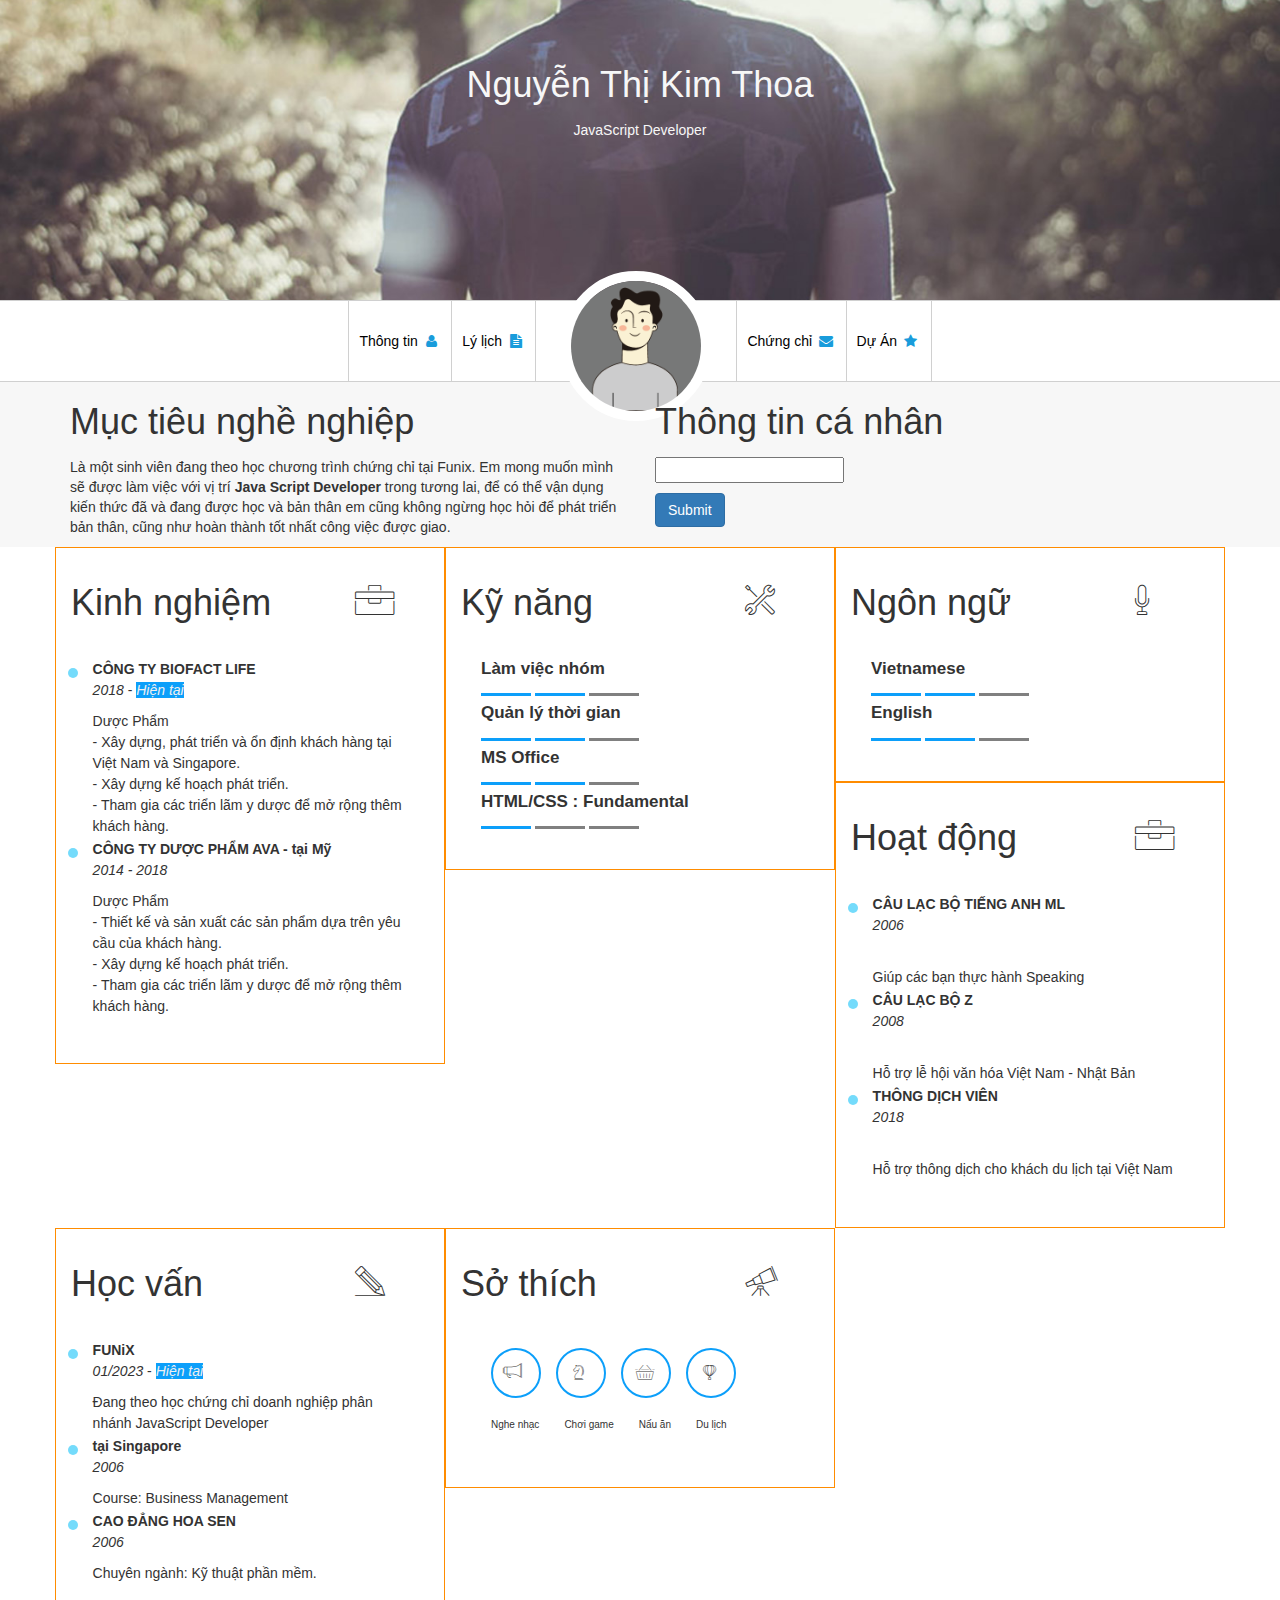
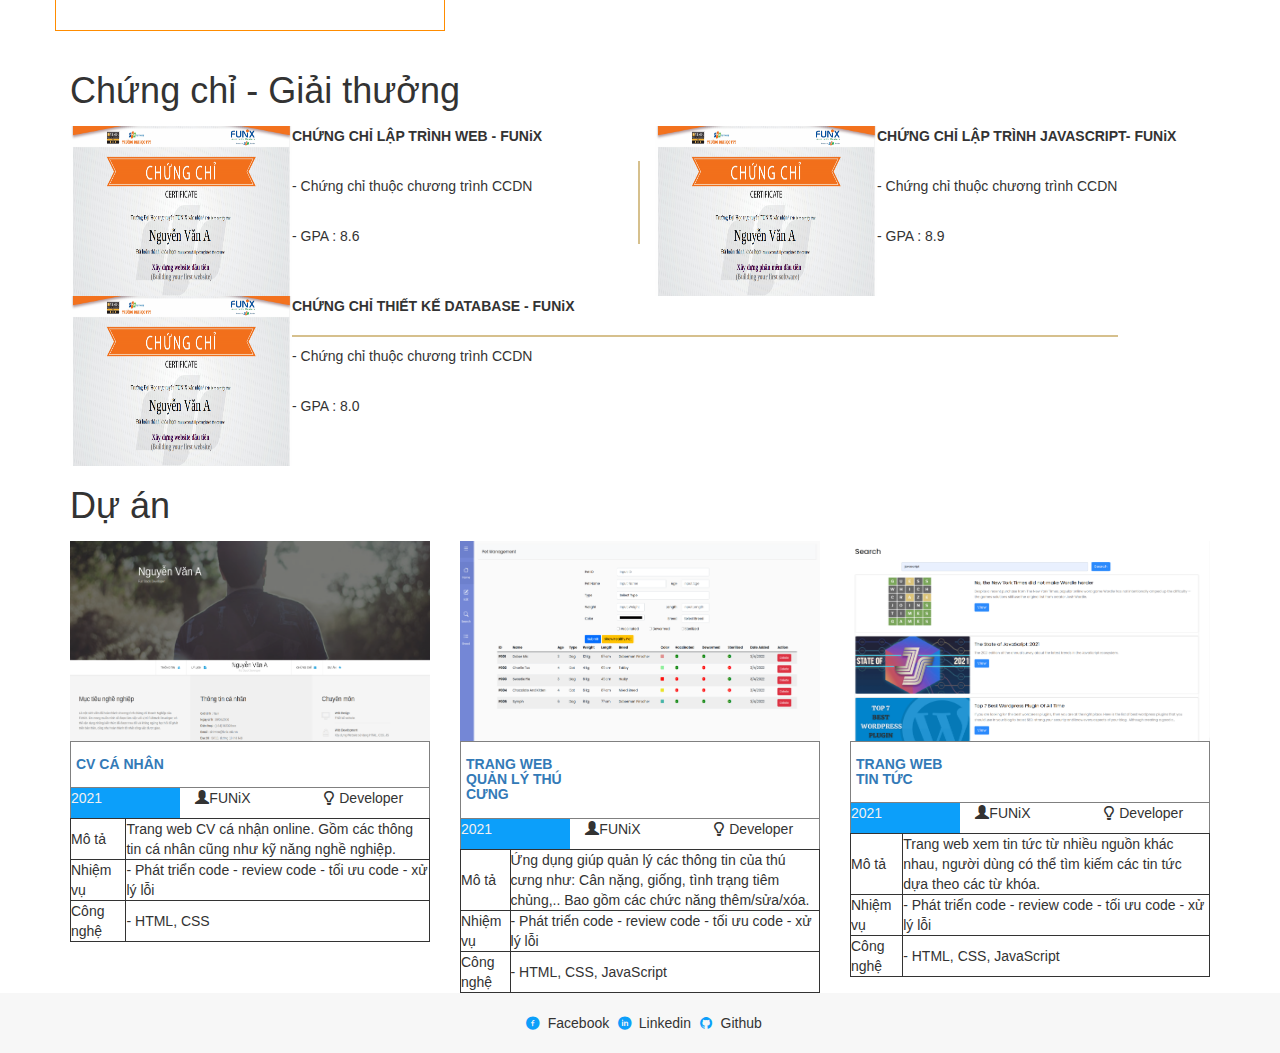
<file: index.html>
<!DOCTYPE html>
<html lang="en">

<head>
  <meta charset="UTF-8" />
  <meta http-equiv="X-UA-Compatible" content="IE=edge" />
  <!-- thiết lập cho trình duyệt hiển thị tương ứng với kích thước màn hình  -->
  <meta name="viewport" content="width=device-width, initial-scale=1.0" />

  <link rel="stylesheet" href="./css/font.css" />
  <!-- thêm link đưa icon vào -->
  <link rel="stylesheet" href="https://maxcdn.bootstrapcdn.com/bootstrap/3.3.7/css/bootstrap.min.css">
  <!-- Bootstrap link-->
  <link href="https://cdn.jsdelivr.net/npm/bootstrap@5.3.0-alpha3/dist/css/bootstrap.min.css" rel="stylesheet"
    integrity="sha384-KK94CHFLLe+nY2dmCWGMq91rCGa5gtU4mk92HdvYe+M/SXH301p5ILy+dN9+nJOZ" crossorigin="anonymous">

  <!--Nhúng các link css -->
  <link rel="stylesheet" href="./css/laptop.css" />
  <link rel="stylesheet" href="./css/tablet.css" />
  <link rel="stylesheet" href="./css/mobile.css" />

  <title>Assignment 03</title>
</head>

<body>
  <!--BANNER-->
  <div class="banner">
    <!-- link hình ảnh banner và đặt class cho banner-img tạo thành 1 phần riêng cho khối banner-->
    <img src="images/banner.jpg" alt="banner-image" class="banner-img" />
    <div class="banner-text">
      <h1>Nguyễn Thị Kim Thoa</h1>
      <span>JavaScript Developer</span>
    </div>
  </div>

  <!-- phần NAVIGATION BAR -->
  <section id="nav-bar">
    <nav class="container">
      <a href="#about">Thông tin <i class="icon-user"></i></a>
      <a href="#job-info">Lý lịch <i class="icon-doc-text-inv"></i></a>
      <div class="name">
        <div class="avatar">
          <img src="images/default-avatar.webp" alt="Avatar">
        </div>
      </div>
      <a href="#certificate">Chứng chỉ <i class="icon-mail-alt"></i></a>
      <a href="#project">Dự Án <i class="icon-star-1"></i></a>
    </nav>
  </section>

  <!-- phần THÔNG TIN CÁ NHÂN -->
  <!-- Bootstrap để layout -->
  <section id="about" class="bg-grey">
    <div class="container">
      <div class="row">
        <div id="target" class="col-12 col-sm-6">
          <h1 class="section-title">Mục tiêu nghề nghiệp</h1>
          <p>
            Là một sinh viên đang theo học chương trình chứng chỉ tại Funix. Em
            mong muốn mình sẽ được làm việc với vị trí
            <b>Java Script Developer</b> trong tương lai, để có thể vận dụng
            kiến thức đã và đang được học và bản thân em cũng không ngừng học
            hỏi để phát triển bản thân, cũng như hoàn thành tốt nhất công việc
            được giao.
          </p>
        </div>
        <div id="personal-info" class="col-12 col-sm-6">
          <h1 class="section-title">Thông tin cá nhân</h1>
          <ul class="mt-40-info">
            <li><strong>Giới tính</strong> : Nữ</li>
            <li><strong>Ngày sinh</strong> : 23/08/1984</li>
            <li><strong>Điện thoại</strong> : (+84) 918747xxx</li>
            <li><strong>Email</strong> : sinhvien@funix.edu.vn</li>
            <li><strong>Địa chỉ</strong> : Tp.Hồ Chí Minh, Việt Nam</li>
            <li><strong>Website</strong> : https://abc.tech</li>
            <li class="icons">
              <td><i class="icon-twitter"></i></td>
              <td><i class="icon-facebook"></i></td>
              <td><i class="icon-gplus"></i></td>
              <td><i class="icon-linkedin"></i></td>
            </li>
          </ul>
          <!--Tạo email kiểm tra và Button Submit, kiểm tra lỗi khi fill email không đúng format-->
          <div class="email-submit">
            <input type="email" id="email">
            <p id="error-email-format"></p>
            <!-- đưa bootstrap vào button Submit -->
            <button onclick="handleSubmit()" type="button" class="btn btn-primary">Submit</button>
          </div>
        </div>
      </div>
     
      
    </div>
  </section>

  <!-- phần THÔNG TIN NGHỀ NGHIỆP -->

  <!-- Bootstrap để layout -->
   <!-- set size cho column and row 
        khi kích thước màn hình nhỏ lại thì các cột sẽ chia thành các cột nhỏ hơn
      ex: col-12 mobile khi màn hình lớn hơn thì col-6 và lớn hơn là col-4 (dàn ra 3 cột)-->
  
  <section id="job-info">
    <div class="container">
      <div class="row">
      <!-- EXPERIENCES -->
      <!-- khi chuột di chuyển qua thì sẽ hoặc di chuyển chuột ra ngoài
          (this) để xác định bản thân nguyên khối phần tử trỏ vào thì sẽ lấy phần tử đó -->
      <div id="experiences" class="exp-section section-parent col-lg-4 col-md-6 col-sm-12" onmouseover="handleOnMouseOver(this)"
        onmouseout="handleOnMouseOut(this)" >
        <h1 class="section-title">Kinh nghiệm </h1>
        <td><i class="ic-toolbox"></i></td>
        <!--dùng thẻ strong để làm đậm chữ và br để ngắt dòng-->
        <!--chữ nghiêng có background color và màu chữ đổi thành màu trắng -->
        <div class="section-content d-none">
          <div class="time-vertical">
            <ol class="timeline-events">
              <li class="timeline-event">
                <div class="timeline-description">
                  <strong>CÔNG TY BIOFACT LIFE</strong></br>
                  <p><i>2018</i> - <i><span style="background-color: rgb(12, 159, 250)">
                        <font color="#f0f0f0">Hiện tại</font></i></span></p>
                  Dược Phẩm </br>
                  - Xây dựng, phát triển và ổn định khách hàng tại Việt Nam và
                  Singapore. </br>
                  - Xây dựng kế hoạch phát triển.</br>
                  - Tham gia các triển lãm y dược để mở rộng thêm khách hàng.</br>
                </div>
              </li>
              <li class="timeline-event">
                <div class="timeline-description">
                  <strong>CÔNG TY DƯỢC PHẨM AVA - tại Mỹ </strong></br>
                  <p><i>2014 - 2018</i></p>
                  Dược Phẩm </br>
                  - Thiết kế và sản xuất các sản phẩm dựa trên yêu cầu của khách hàng. </br>
                  - Xây dựng kế hoạch phát triển.</br>
                  - Tham gia các triển lãm y dược để mở rộng thêm khách hàng.</br>
                </div>
              </li>
            </ol>
          </div>
        </div>
        <!--button view more cho Experience-->
        <div class="btn-view">
          <button type="button" class="btn btn-warning view-more" onclick="ViewMoreClick(this)">View more</button>
          <span class="arrow arrow-down"></span> 
        </div>
      </div>
  
      <!-- SKILLS -->
      <div id="skills" class="skill-section section-parent col-lg-4 col-md-6 col-sm-12" onmouseover="handleOnMouseOver(this)"
        onmouseout="handleOnMouseOut(this)">
        <h1 class="section-title">Kỹ năng </h1>
        <td><i class="ic-tools-2"></i></td>
        <div class="content section-content d-none">
          <div class="title">Làm việc nhóm</div>
          <div class="bar fill"></div>
          <div class="bar fill"></div>
          <div class="bar"></div>
          <div class="title">Quản lý thời gian</div>
          <div class="bar fill"></div>
          <div class="bar fill"></div>
          <div class="bar"></div>
          <div class="title">MS Office</div>
          <div class="bar fill"></div>
          <div class="bar fill"></div>
          <div class="bar"></div>
          <div class="title">HTML/CSS : Fundamental</div>
          <div class="bar fill"></div>
          <div class="bar"></div>
          <div class="bar"></div>
        </div>
  
        <!--button view more cho Skills-->
        <div class="btn-view">
          <button type="button" class="btn btn-warning view-more" onclick="ViewMoreClick(this)">View more</button>
          <span class="arrow arrow-down"></span>
        </div>
      </div>
  
      <!-- LANGUAGES -->
      <div id="languages" class="lang-section section-parent col-lg-4 col-md-6 col-sm-12" onmouseover="handleOnMouseOver(this)"
        onmouseout="handleOnMouseOut(this)">
        <h1 class="section-title">Ngôn ngữ </h1>
        <td><i class="ic-mic"></i></td>
        <div class="section-content d-none">
          <div class="title">Vietnamese</div>
          <div class="bar fill"></div>
          <div class="bar fill"></div>
          <div class="bar"></div>
          <div class="title">English</div>
          <div class="bar fill"></div>
          <div class="bar fill"></div>
          <div class="bar"></div>
        </div>
        <!--button view more cho Languages-->
        <div class="btn-view">
          <button type="button" class="btn btn-warning view-more" onclick="ViewMoreClick(this)">View more</button>
          <span class="arrow arrow-down"></span>
        </div>
      </div>
  
      <!-- ACTIVITY -->
      <div id="activities" class="act-section section-parent col-lg-4 col-md-6 col-sm-12" onmouseover="handleOnMouseOver(this)"
        onmouseout="handleOnMouseOut(this)">
        <h1 class="section-title">Hoạt động</h1>
        <td><i class="ic-toolbox"></i></td>
        <div class="section-content d-none">
          <div class="time-vertical">
            <ol class="timeline-events">
              <li class="timeline-event">
                <div class="timeline-description">
                  <strong>CÂU LẠC BỘ TIẾNG ANH ML</strong></br>
                  <p><i>2006</i></p> </br>
                  Giúp các bạn thực hành Speaking</br>
                </div>
              </li>
              <li class="timeline-event">
                <div class="timeline-description">
                  <strong>CÂU LẠC BỘ Z</strong></br>
                  <p><i>2008</i></p> </br>
                  Hỗ trợ lễ hội văn hóa Việt Nam - Nhật Bản
                  </br>
                </div>
              <li class="timeline-event">
                <div class="timeline-description">
                  <strong>THÔNG DỊCH VIÊN</strong></br>
                  <p><i>2018</i></p> </br>
                  Hỗ trợ thông dịch cho khách du lịch tại Việt Nam
                  </br>
                </div>
              </li>
            </ol>
          </div>
        </div>
        <!--button view more cho Activity-->
        <div class="btn-view">
          <button type="button" class="btn btn-warning view-more" onclick="ViewMoreClick(this)">View more</button>
          <span class="arrow arrow-down"></span>
        </div>
      </div>
  
      <!-- EDUCATIONS -->
      <!-- khi chuột di chuyển qua thì sẽ, 
          (this) để xác định bản thân nguyên khối phần tử trỏ vào thì sẽ lấy phần tử đó -->
      <div id="education" class="edu-section section-parent col-lg-4 col-md-6 col-sm-12" onmouseover="handleOnMouseOver(this)"
        onmouseout="handleOnMouseOut(this)">
        <h1 class="section-title">Học vấn</h1>
        <td><i class="ic-pencil"></i></td>
        <!--dùng thẻ strong để làm đậm chữ và br để ngắt dòng-->
        <!--chữ nghiêng có background color và màu chữ đổi thành màu trắng -->
        <div class="section-content d-none">
          <div class="time-vertical">
            <ol class="timeline-events">
              <li class="timeline-event">
                <div class="timeline-description">
                  <strong>FUNiX</strong></br>
                  <p><i>01/2023</i> - <i><span style="background-color: rgb(12, 159, 250)">
                        <font color="#f0f0f0">Hiện tại</font></i></span></p>
                  Đang theo học chứng chỉ doanh nghiệp phân nhánh JavaScript Developer</br>
                </div>
              </li>
              <li class="timeline-event">
                <div class="timeline-description">
                  <strong>tại Singapore</strong></br>
                  <p><i>2006</i></p>
                  Course: Business Management</br>
                </div>
              </li>
              <li class="timeline-event">
                <div class="timeline-description">
                  <strong>CAO ĐẲNG HOA SEN</strong></br>
                  <p><i>2006</i></p>
                  Chuyên ngành: Kỹ thuật phần mềm.</br>
                </div>
              </li>
            </ol>
          </div>
        </div>
  
        <!--button view more cho Education-->
        <div class="btn-view">
          <button type="button" class="btn btn-warning view-more" onclick="ViewMoreClick(this)">View more</button>
          <span class="arrow arrow-down"></span>
        </div>
      </div>
  
      <!-- HOBBIES -->
      <div id="hobbies" class="hobby-section section-parent col-lg-4 col-md-6 col-sm-12" onmouseover="handleOnMouseOver(this)"
        onmouseout="handleOnMouseOut(this)">
        <h1 class="section-title">Sở thích </h1>
        <td><i class="ic-telescope"></i></td>
        <div class="section-content d-none">
          <div class="hobby-icon">
            <td><i class="ic-megaphone hobby1"></i></td>
            <td><i class="ic-strategy hobby2"></i></td>
            <td><i class="ic-basket hobby3"></i></td>
            <td><i class="ic-hotairballoon hobby4"></i></td>
          </div>
  
          <div class="hobby">
            <p class="hobby-title">Nghe nhạc</p>
            <p class="hobby-title">Chơi game</p>
            <p class="hobby-title">Nấu ăn</p>
            <p class="hobby-title">Du lịch</p>
          </div>
  
        </div>
  
        <!--button view more cho Hobby-->
        <div class="btn-view">
          <button type="button" class="btn btn-warning view-more" onclick="ViewMoreClick(this)">View more</button>
          <span class="arrow arrow-down"></span>
        </div>
      </div>
    </div>
    </div>
  </section>

  <!-- CERTIFICATE -->

  <section id="certificate">
    <div class="container">
      <h1 class="section-title">Chứng chỉ - Giải thưởng</h1>
      <div class="cert-section row g-5">
        <div class="vertical-line"></div>
        <div class="horizone-line"></div>
        <div class="cert col-lg-6 col-md-6 col-sm-12">
          <img src="images/Cert_DBI.png" alt="certDBI-image" height="170" width="270" class="cert-img" />
          <div class="cert-text">
            <p><strong>CHỨNG CHỈ LẬP TRÌNH WEB - FUNiX</strong></p> </br>
            <p> - Chứng chỉ thuộc chương trình CCDN</p> </br>
            <p> - GPA : 8.6</p>
          </div>
        </div>
  
        <div class="cert col-lg-6 col-md-6 col-sm-12">
          <img src="images/Cert_PRF.png" alt="certPRF-image" height="170" width="270" class="cert-img" />
          <div class="cert-text">
            <p><strong>CHỨNG CHỈ LẬP TRÌNH JAVASCRIPT- FUNiX</strong></p> </br>
            <p> - Chứng chỉ thuộc chương trình CCDN</p> </br>
            <p> - GPA : 8.9</p>
          </div>
        </div>
  
        <div class="cert col-lg-6 col-md-6 col-sm-12">
          <img src="images/Cert_WEB.png" alt="certWEB-image" height="170" width="270" class="cert-img" />
          <div class="cert-text">
            <p><strong>CHỨNG CHỈ THIẾT KẾ DATABASE - FUNiX</strong></p> </br>
            <p> - Chứng chỉ thuộc chương trình CCDN</p> </br>
            <p> - GPA : 8.0</p>
          </div>
        </div>
      </div>
    </div>
  </section>

  <!-- PROJECT -->
  <section id="project">
    <div class="container">
      <h1 class="section-title">Dự án</h1>
      <div class="project-container1 row">
        <div class="project-item col-lg-4 col-md-4 col-sm-12">
          <img src="images/project_1.png" alt="project1 image" width="550" height="200" />
        
          <div class="project-title project-pets">
            <a href="digital-cv.html?project-pets" target="_blank">
              <h5><strong>CV CÁ NHÂN</strong></h5>
            </a>
          </div>
    
          <div class="text1">
            <span style="background-color: rgb(12, 159, 250)">
              <font color="#f0f0f0">2021</font>
            </span>
            <p><i class="glyphicon glyphicon-user"></i>FUNiX</p>
            <p>
              <td><i class="icon-lamp"></i></td></i>Developer
            </p>
          </div>
    
          <table>
              <tr>
                <td>Mô tả</td>
                <td>Trang web CV cá nhận online. Gồm các thông tin cá nhân cũng
                  như kỹ năng nghề nghiệp.</td>
              </tr>
              <tr>
                <td>Nhiệm vụ</td>
                <td>- Phát triển code - review code - tối ưu code - xử lý lỗi</td>
              </tr>
              <tr>
                <td>Công nghệ</td>
                <td>- HTML, CSS</td>
              </tr>
          </table>
        </div>
  
        <div class="project-item col-lg-4 col-md-4 col-sm-12">
          <img src="images/project_2.png" alt="project2 image" width="550" height="200" />
      
        
          <div class="project-title project-pets">
            <a href="digital-cv.html?project-pets" target="_blank">
              <h5><strong>TRANG WEB QUẢN LÝ THÚ CƯNG</strong></h5>
            </a>
          </div>
    
          <div class="text1">
          <span style="background-color: rgb(12, 159, 250)">
            <font color="#f0f0f0">2021</font>
          </span>
          <p><i class="glyphicon glyphicon-user"></i>FUNiX</p>
          <p>
            <td><i class="icon-lamp"></i></td>Developer
          </p>
          </div>
    
        
          <table>
          <tr>
            <td>Mô tả</td>
            <td> Ứng dụng giúp quản lý các thông tin của thú cưng như: Cân
              nặng, giống, tình trạng tiêm chủng,.. Bao gồm các chức năng
              thêm/sửa/xóa.</td>
          </tr>
          <tr>
            <td>Nhiệm vụ</td>
            <td>- Phát triển code - review code - tối ưu code - xử lý lỗi</td>
          </tr>
          <tr>
            <td>Công nghệ</td>
            <td>- HTML, CSS, JavaScript</td>
          </tr>
          </table>
        </div>
  
        <div class="project-item col-lg-4 col-md-4 col-sm-12">
        <img src="images/project_3.png" alt="project3 image" width="550" height="200" />
      
        
        <div class="project-title project-pets">
          <a href="digital-cv.html?project-pets" target="_blank">
            <h5><strong>TRANG WEB TIN TỨC</strong></h5>
          </a>
        </div>
  
        <div class="text1">
        <span style="background-color: rgb(12, 159, 250)">
          <font color="#f0f0f0">2021</font>
        </span>
        <p><i class="glyphicon glyphicon-user"></i>FUNiX</p>
        <p>
          <td><i class="icon-lamp"></i></td>Developer
        </p>
        </div>
  
        <table>
        <tr>
          <td>Mô tả</td>
          <td>Trang web xem tin tức từ nhiều nguồn khác nhau, người dùng
            có thể tìm kiếm các tin tức dựa theo các từ khóa.</td>
        </tr>
        <tr>
          <td>Nhiệm vụ</td>
          <td>- Phát triển code - review code - tối ưu code - xử lý lỗi</td>
        </tr>
        <tr>
          <td>Công nghệ</td>
          <td>- HTML, CSS, JavaScript</td>
        </tr>
        </table>
        </div>
      </div>
    </div>
    </div>
  </section>

  <!-- FOOTER -->
  <section id="footer" class="bg-grey">
    <div class="footer-icons"></div>
    <td><i class="icon-facebook-circled"></i></td>
    <p>Facebook</p>
    <td><i class="icon-linkedin-circled"></i></td>
    <p>Linkedin</p>
    <td><i class="icon-github-circled"></i></td>
    <p>Github</p>
    </div>
  </section>
  <script src="https://cdn.jsdelivr.net/npm/bootstrap@5.3.0-alpha3/dist/js/bootstrap.bundle.min.js"
    integrity="sha384-ENjdO4Dr2bkBIFxQpeoTz1HIcje39Wm4jDKdf19U8gI4ddQ3GYNS7NTKfAdVQSZe"
    crossorigin="anonymous"></script>
  <script src="script.js"></script>
  <script scr="digital-cv.js"></script>
</body>

</html>
</file>
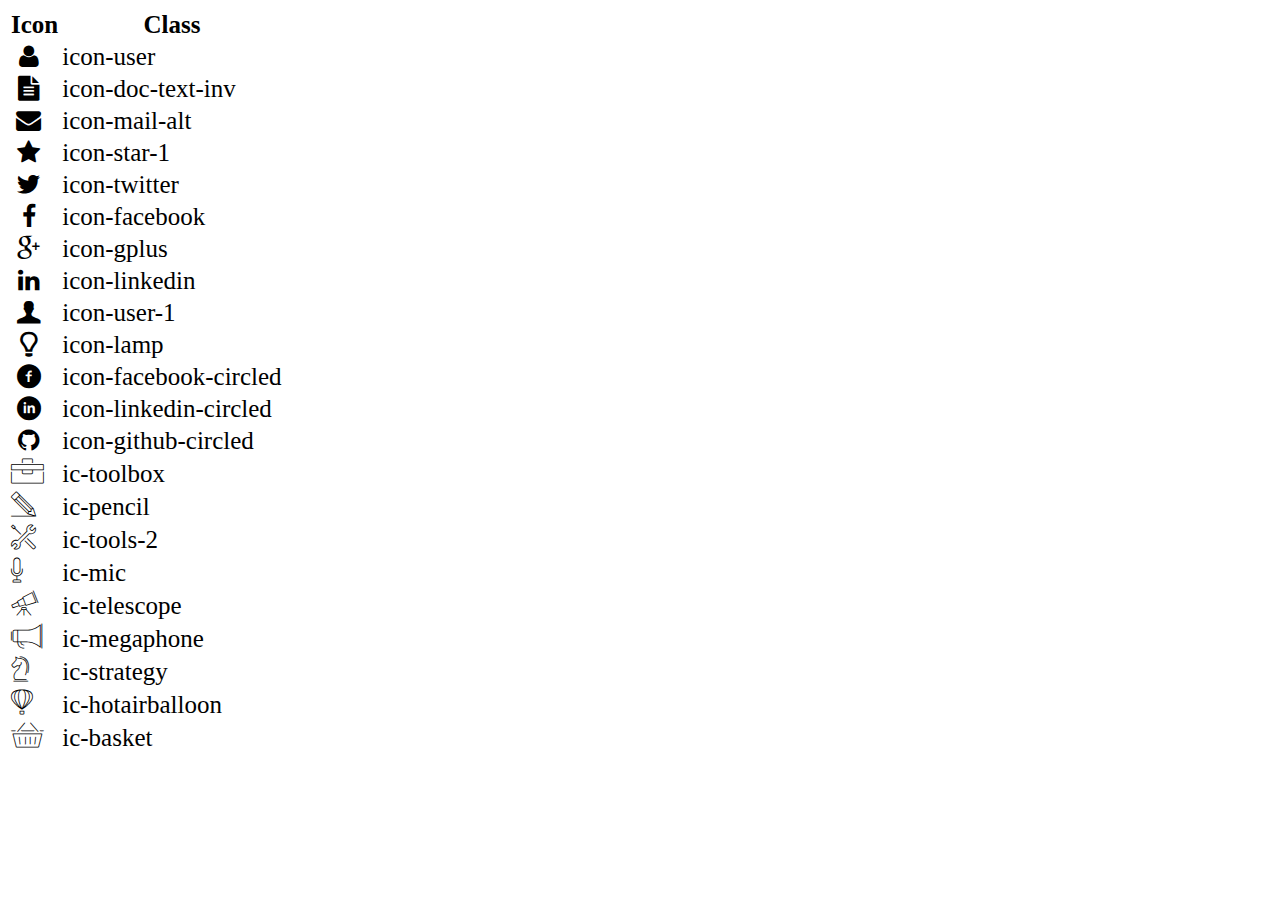
<file: icon-list.html>
<!DOCTYPE html>
<html lang="en">

<head>
    <meta charset="UTF-8">
    <meta http-equiv="X-UA-Compatible" content="IE=edge">
    <meta name="viewport" content="width=device-width, initial-scale=1.0">
    <link rel="stylesheet" href="css/font.css">
    <title>Icon List</title>
</head>

<body>
    <table style="font-size: 25px;">
        <thead>
            <tr>
                <th>Icon</th>
                <th>Class</th>
            </tr>
        </thead>
        <tbody>
            <tr>
                <td><i class="icon-user"></i></td>
                <td>icon-user</td>
            </tr>
            <tr>
                <td><i class="icon-doc-text-inv"></i></td>
                <td>icon-doc-text-inv</td>
            </tr>
            <tr>
                <td><i class="icon-mail-alt"></i></td>
                <td>icon-mail-alt</td>
            </tr>
            <tr>
                <td><i class="icon-star-1"></i></td>
                <td>icon-star-1</td>
            </tr>
            <tr>
                <td><i class="icon-twitter"></i></td>
                <td>icon-twitter</td>
            </tr>
            <tr>
                <td><i class="icon-facebook"></i></td>
                <td>icon-facebook</td>
            </tr>
            <tr>
                <td><i class="icon-gplus"></i></td>
                <td>icon-gplus</td>
            </tr>
            <tr>
                <td><i class="icon-linkedin"></i></td>
                <td>icon-linkedin</td>
            </tr>
            <tr>
                <td><i class="icon-user-1"></i></td>
                <td>icon-user-1</td>
            </tr>
            <tr>
                <td><i class="icon-lamp"></i></td>
                <td>icon-lamp</td>
            </tr>
            <tr>
                <td><i class="icon-facebook-circled"></i></td>
                <td>icon-facebook-circled</td>
            </tr>
            <tr>
                <td><i class="icon-linkedin-circled"></i></td>
                <td>icon-linkedin-circled</td>
            </tr>
            <tr>
                <td><i class="icon-github-circled"></i></td>
                <td>icon-github-circled</td>
            </tr>
            <tr>
                <td><i class="ic-toolbox"></i></td>
                <td>ic-toolbox</td>
            </tr>
            <tr>
                <td><i class="ic-pencil"></i></td>
                <td>ic-pencil</td>
            </tr>
            <tr>
                <td><i class="ic-tools-2"></i></td>
                <td>ic-tools-2</td>
            </tr>

            <tr>
                <td><i class="ic-mic"></i></td>
                <td>ic-mic</td>
            </tr>
            <tr>
                <td><i class="ic-telescope"></i></td>
                <td>ic-telescope</td>
            </tr>
            <tr>
                <td><i class="ic-megaphone"></i></td>
                <td>ic-megaphone</td>
            </tr>
            <tr>
                <td><i class="ic-strategy"></i></td>
                <td>ic-strategy</td>
            </tr>
            <tr>
                <td><i class="ic-hotairballoon"></i></td>
                <td>ic-hotairballoon</td>
            </tr>
            <tr>
                <td><i class="ic-basket"></i></td>
                <td>ic-basket</td>
            </tr>
        </tbody>
    </table>
</body>

</html>
</file>
<file: css/font.css>
@font-face {
	font-family: 'open_sanslight';
	src: url('../fonts/OpenSans-Light-webfont.eot');
	src: url('../fonts/OpenSans-Light-webfont.eot#iefix') format('embedded-opentype'),
		url('../fonts/OpenSans-Light-webfont.woff') format('woff'),
		url('../fonts/OpenSans-Light-webfont.ttf') format('truetype'),
		url('../fonts/OpenSans-Light-webfont.svg#open_sanslight') format('svg');
	font-weight: normal;
	font-style: normal;

}

@font-face {
	font-family: 'open_sansitalic';
	src: url('../fonts/OpenSans-Italic-webfont.eot');
	src: url('../fonts/OpenSans-Italic-webfont.eot#iefix') format('embedded-opentype'),
		url('../fonts/OpenSans-Italic-webfont.woff') format('woff'),
		url('../fonts/OpenSans-Italic-webfont.ttf') format('truetype'),
		url('../fonts/OpenSans-Italic-webfont.svg#open_sansitalic') format('svg');
	font-weight: normal;
	font-style: normal;

}

@font-face {
	font-family: 'open_sanssemibold';
	src: url('../fonts/OpenSans-Semibold-webfont.eot');
	src: url('../fonts/OpenSans-Semibold-webfont.eot#iefix') format('embedded-opentype'),
		url('../fonts/OpenSans-Semibold-webfont.woff') format('woff'),
		url('../fonts/OpenSans-Semibold-webfont.ttf') format('truetype'),
		url('../fonts/OpenSans-Semibold-webfont.svg#open_sanssemibold') format('svg');
	font-weight: normal;
	font-style: normal;

}


@font-face {
	font-family: 'open_sanslight_italic';
	src: url('../fonts/OpenSans-LightItalic-webfont.eot');
	src: url('../fonts/OpenSans-LightItalic-webfont.eot#iefix') format('embedded-opentype'),
		url('../fonts/OpenSans-LightItalic-webfont.woff') format('woff'),
		url('../fonts/OpenSans-LightItalic-webfont.ttf') format('truetype'),
		url('../fonts/OpenSans-LightItalic-webfont.svg#open_sanslight_italic') format('svg');
	font-weight: normal;
	font-style: normal;

}

@font-face {
	font-family: 'open_sansregular';
	src: url('../fonts/OpenSans-Regular-webfont.eot');
	src: url('../fonts/OpenSans-Regular-webfont.eot#iefix') format('embedded-opentype'),
		url('../fonts/OpenSans-Regular-webfont.woff') format('woff'),
		url('../fonts/OpenSans-Regular-webfont.ttf') format('truetype'),
		url('../fonts/OpenSans-Regular-webfont.svg#open_sansregular') format('svg');
	font-weight: normal;
	font-style: normal;

}


@font-face {
	font-family: 'fontello';
	src: url('../fonts/fontello.eot');
	src: url('../fonts/fontello.eot#iefix') format('embedded-opentype'),
		url('../fonts/fontello.woff') format('woff'),
		url('../fonts/fontello.ttf') format('truetype'),
		url('../fonts/fontello.svg#fontello') format('svg');
	font-weight: normal;
	font-style: normal;
}

[class^="icon-"]:before,
[class*=" icon-"]:before {
	font-family: "fontello";
	font-style: normal;
	font-weight: normal;
	speak: none;

	display: inline-block;
	text-decoration: inherit;
	width: 1em;
	margin-right: .2em;
	text-align: center;
	/* opacity: .8; */

	/* For safety - reset parent styles, that can break glyph codes*/
	font-variant: normal;
	text-transform: none;

	/* fix buttons height, for twitter bootstrap */
	line-height: 1em;

	/* Animation center compensation - margins should be symmetric */
	/* remove if not needed */
	margin-left: .2em;

	/* you can be more comfortable with increased icons size */
	/* font-size: 120%; */

	/* Font smoothing. That was taken from TWBS */
	-webkit-font-smoothing: antialiased;
	-moz-osx-font-smoothing: grayscale;

	/* Uncomment for 3D effect */
	/* text-shadow: 1px 1px 1px rgba(127, 127, 127, 0.3); */
}

.icon-emo-happy:before {
	content: '\e800';
}

/* '' */
.icon-emo-wink:before {
	content: '\e801';
}

/* '' */
.icon-emo-wink2:before {
	content: '\e802';
}

/* '' */
.icon-emo-unhappy:before {
	content: '\e803';
}

/* '' */
.icon-emo-sleep:before {
	content: '\e804';
}

/* '' */
.icon-emo-thumbsup:before {
	content: '\e805';
}

/* '' */
.icon-emo-devil:before {
	content: '\e806';
}

/* '' */
.icon-emo-surprised:before {
	content: '\e807';
}

/* '' */
.icon-emo-tongue:before {
	content: '\e808';
}

/* '' */
.icon-emo-coffee:before {
	content: '\e809';
}

/* '' */
.icon-emo-sunglasses:before {
	content: '\e80a';
}

/* '' */
.icon-emo-displeased:before {
	content: '\e80b';
}

/* '' */
.icon-emo-beer:before {
	content: '\e80c';
}

/* '' */
.icon-emo-grin:before {
	content: '\e80d';
}

/* '' */
.icon-emo-angry:before {
	content: '\e80e';
}

/* '' */
.icon-emo-saint:before {
	content: '\e80f';
}

/* '' */
.icon-emo-cry:before {
	content: '\e810';
}

/* '' */
.icon-emo-shoot:before {
	content: '\e811';
}

/* '' */
.icon-emo-squint:before {
	content: '\e812';
}

/* '' */
.icon-emo-laugh:before {
	content: '\e813';
}

/* '' */
.icon-spin1:before {
	content: '\e814';
}

/* '' */
.icon-spin2:before {
	content: '\e815';
}

/* '' */
.icon-spin3:before {
	content: '\e816';
}

/* '' */
.icon-spin4:before {
	content: '\e817';
}

/* '' */
.icon-spin5:before {
	content: '\e818';
}

/* '' */
.icon-spin6:before {
	content: '\e819';
}

/* '' */
.icon-firefox:before {
	content: '\e81a';
}

/* '' */
.icon-chrome:before {
	content: '\e81b';
}

/* '' */
.icon-opera:before {
	content: '\e81c';
}

/* '' */
.icon-ie:before {
	content: '\e81d';
}

/* '' */
.icon-crown:before {
	content: '\e81e';
}

/* '' */
.icon-crown-plus:before {
	content: '\e81f';
}

/* '' */
.icon-crown-minus:before {
	content: '\e820';
}

/* '' */
.icon-marquee:before {
	content: '\e821';
}

/* '' */
.icon-glass:before {
	content: '\e822';
}

/* '' */
.icon-music:before {
	content: '\e823';
}

/* '' */
.icon-search:before {
	content: '\e824';
}

/* '' */
.icon-mail:before {
	content: '\e825';
}

/* '' */
.icon-mail-alt:before {
	content: '\e826';
}

/* '' */
.icon-mail-squared:before {
	content: '\e827';
}

/* '' */
.icon-heart:before {
	content: '\e828';
}

/* '' */
.icon-heart-empty:before {
	content: '\e829';
}

/* '' */
.icon-star-1:before {
	content: '\e82a';
}

/* '' */
.icon-star-empty-1:before {
	content: '\e82b';
}

/* '' */
.icon-star-half:before {
	content: '\e82c';
}

/* '' */
.icon-star-half-alt:before {
	content: '\e82d';
}

/* '' */
.icon-user:before {
	content: '\e82e';
}

/* '' */
.icon-user-plus:before {
	content: '\e82f';
}

/* '' */
.icon-user-times:before {
	content: '\e830';
}

/* '' */
.icon-users:before {
	content: '\e831';
}

/* '' */
.icon-male:before {
	content: '\e832';
}

/* '' */
.icon-female:before {
	content: '\e833';
}

/* '' */
.icon-child:before {
	content: '\e834';
}

/* '' */
.icon-user-secret:before {
	content: '\e835';
}

/* '' */
.icon-video:before {
	content: '\e836';
}

/* '' */
.icon-videocam:before {
	content: '\e837';
}

/* '' */
.icon-picture:before {
	content: '\e838';
}

/* '' */
.icon-camera:before {
	content: '\e839';
}

/* '' */
.icon-camera-alt:before {
	content: '\e83a';
}

/* '' */
.icon-th-large:before {
	content: '\e83b';
}

/* '' */
.icon-th:before {
	content: '\e83c';
}

/* '' */
.icon-th-list:before {
	content: '\e83d';
}

/* '' */
.icon-ok:before {
	content: '\e83e';
}

/* '' */
.icon-ok-circled:before {
	content: '\e83f';
}

/* '' */
.icon-ok-circled2:before {
	content: '\e840';
}

/* '' */
.icon-ok-squared:before {
	content: '\e841';
}

/* '' */
.icon-cancel:before {
	content: '\e842';
}

/* '' */
.icon-cancel-circled:before {
	content: '\e843';
}

/* '' */
.icon-cancel-circled2:before {
	content: '\e844';
}

/* '' */
.icon-plus:before {
	content: '\e845';
}

/* '' */
.icon-plus-circled:before {
	content: '\e846';
}

/* '' */
.icon-plus-squared:before {
	content: '\e847';
}

/* '' */
.icon-plus-squared-alt:before {
	content: '\e848';
}

/* '' */
.icon-minus:before {
	content: '\e849';
}

/* '' */
.icon-minus-circled:before {
	content: '\e84a';
}

/* '' */
.icon-minus-squared:before {
	content: '\e84b';
}

/* '' */
.icon-minus-squared-alt:before {
	content: '\e84c';
}

/* '' */
.icon-help:before {
	content: '\e84d';
}

/* '' */
.icon-help-circled:before {
	content: '\e84e';
}

/* '' */
.icon-info-circled:before {
	content: '\e84f';
}

/* '' */
.icon-info:before {
	content: '\e850';
}

/* '' */
.icon-home:before {
	content: '\e851';
}

/* '' */
.icon-link:before {
	content: '\e852';
}

/* '' */
.icon-unlink:before {
	content: '\e853';
}

/* '' */
.icon-link-ext:before {
	content: '\e854';
}

/* '' */
.icon-link-ext-alt:before {
	content: '\e855';
}

/* '' */
.icon-attach:before {
	content: '\e856';
}

/* '' */
.icon-lock:before {
	content: '\e857';
}

/* '' */
.icon-lock-open:before {
	content: '\e858';
}

/* '' */
.icon-lock-open-alt:before {
	content: '\e859';
}

/* '' */
.icon-pin:before {
	content: '\e85a';
}

/* '' */
.icon-eye:before {
	content: '\e85b';
}

/* '' */
.icon-eye-off:before {
	content: '\e85c';
}

/* '' */
.icon-tag-1:before {
	content: '\e85d';
}

/* '' */
.icon-tags:before {
	content: '\e85e';
}

/* '' */
.icon-bookmark:before {
	content: '\e85f';
}

/* '' */
.icon-bookmark-empty:before {
	content: '\e860';
}

/* '' */
.icon-flag:before {
	content: '\e861';
}

/* '' */
.icon-flag-empty:before {
	content: '\e862';
}

/* '' */
.icon-flag-checkered:before {
	content: '\e863';
}

/* '' */
.icon-thumbs-up:before {
	content: '\e864';
}

/* '' */
.icon-thumbs-down:before {
	content: '\e865';
}

/* '' */
.icon-thumbs-up-alt:before {
	content: '\e866';
}

/* '' */
.icon-thumbs-down-alt:before {
	content: '\e867';
}

/* '' */
.icon-download:before {
	content: '\e868';
}

/* '' */
.icon-upload:before {
	content: '\e869';
}

/* '' */
.icon-download-cloud:before {
	content: '\e86a';
}

/* '' */
.icon-upload-cloud:before {
	content: '\e86b';
}

/* '' */
.icon-reply:before {
	content: '\e86c';
}

/* '' */
.icon-reply-all:before {
	content: '\e86d';
}

/* '' */
.icon-forward:before {
	content: '\e86e';
}

/* '' */
.icon-quote-left:before {
	content: '\e86f';
}

/* '' */
.icon-quote-right:before {
	content: '\e870';
}

/* '' */
.icon-code:before {
	content: '\e871';
}

/* '' */
.icon-export:before {
	content: '\e872';
}

/* '' */
.icon-export-alt:before {
	content: '\e873';
}

/* '' */
.icon-share:before {
	content: '\e874';
}

/* '' */
.icon-share-squared:before {
	content: '\e875';
}

/* '' */
.icon-pencil:before {
	content: '\e876';
}

/* '' */
.icon-pencil-squared:before {
	content: '\e877';
}

/* '' */
.icon-edit:before {
	content: '\e878';
}

/* '' */
.icon-print:before {
	content: '\e879';
}

/* '' */
.icon-retweet:before {
	content: '\e87a';
}

/* '' */
.icon-keyboard:before {
	content: '\e87b';
}

/* '' */
.icon-gamepad:before {
	content: '\e87c';
}

/* '' */
.icon-comment:before {
	content: '\e87d';
}

/* '' */
.icon-chat:before {
	content: '\e87e';
}

/* '' */
.icon-comment-empty:before {
	content: '\e87f';
}

/* '' */
.icon-chat-empty:before {
	content: '\e880';
}

/* '' */
.icon-bell:before {
	content: '\e881';
}

/* '' */
.icon-bell-alt:before {
	content: '\e882';
}

/* '' */
.icon-bell-off:before {
	content: '\e883';
}

/* '' */
.icon-bell-off-empty:before {
	content: '\e884';
}

/* '' */
.icon-attention-alt:before {
	content: '\e885';
}

/* '' */
.icon-attention:before {
	content: '\e886';
}

/* '' */
.icon-attention-circled:before {
	content: '\e887';
}

/* '' */
.icon-location:before {
	content: '\e888';
}

/* '' */
.icon-direction:before {
	content: '\e889';
}

/* '' */
.icon-compass:before {
	content: '\e88a';
}

/* '' */
.icon-trash:before {
	content: '\e88b';
}

/* '' */
.icon-trash-empty:before {
	content: '\e88c';
}

/* '' */
.icon-doc:before {
	content: '\e88d';
}

/* '' */
.icon-docs:before {
	content: '\e88e';
}

/* '' */
.icon-doc-text:before {
	content: '\e88f';
}

/* '' */
.icon-doc-inv:before {
	content: '\e890';
}

/* '' */
.icon-doc-text-inv:before {
	content: '\e891';
}

/* '' */
.icon-file-pdf:before {
	content: '\e892';
}

/* '' */
.icon-file-word:before {
	content: '\e893';
}

/* '' */
.icon-file-excel:before {
	content: '\e894';
}

/* '' */
.icon-file-powerpoint:before {
	content: '\e895';
}

/* '' */
.icon-file-image:before {
	content: '\e896';
}

/* '' */
.icon-file-archive:before {
	content: '\e897';
}

/* '' */
.icon-file-audio:before {
	content: '\e898';
}

/* '' */
.icon-file-video:before {
	content: '\e899';
}

/* '' */
.icon-file-code:before {
	content: '\e89a';
}

/* '' */
.icon-folder:before {
	content: '\e89b';
}

/* '' */
.icon-folder-open:before {
	content: '\e89c';
}

/* '' */
.icon-folder-empty:before {
	content: '\e89d';
}

/* '' */
.icon-folder-open-empty:before {
	content: '\e89e';
}

/* '' */
.icon-box:before {
	content: '\e89f';
}

/* '' */
.icon-rss:before {
	content: '\e8a0';
}

/* '' */
.icon-rss-squared:before {
	content: '\e8a1';
}

/* '' */
.icon-phone:before {
	content: '\e8a2';
}

/* '' */
.icon-phone-squared:before {
	content: '\e8a3';
}

/* '' */
.icon-fax:before {
	content: '\e8a4';
}

/* '' */
.icon-menu:before {
	content: '\e8a5';
}

/* '' */
.icon-cog:before {
	content: '\e8a6';
}

/* '' */
.icon-cog-alt:before {
	content: '\e8a7';
}

/* '' */
.icon-wrench:before {
	content: '\e8a8';
}

/* '' */
.icon-sliders:before {
	content: '\e8a9';
}

/* '' */
.icon-basket:before {
	content: '\e8aa';
}

/* '' */
.icon-cart-plus:before {
	content: '\e8ab';
}

/* '' */
.icon-cart-arrow-down:before {
	content: '\e8ac';
}

/* '' */
.icon-calendar:before {
	content: '\e8ad';
}

/* '' */
.icon-calendar-empty:before {
	content: '\e8ae';
}

/* '' */
.icon-login:before {
	content: '\e8af';
}

/* '' */
.icon-logout:before {
	content: '\e8b0';
}

/* '' */
.icon-mic:before {
	content: '\e8b1';
}

/* '' */
.icon-mute:before {
	content: '\e8b2';
}

/* '' */
.icon-volume-off:before {
	content: '\e8b3';
}

/* '' */
.icon-volume-down:before {
	content: '\e8b4';
}

/* '' */
.icon-volume-up:before {
	content: '\e8b5';
}

/* '' */
.icon-headphones:before {
	content: '\e8b6';
}

/* '' */
.icon-clock:before {
	content: '\e8b7';
}

/* '' */
.icon-lightbulb:before {
	content: '\e8b8';
}

/* '' */
.icon-block:before {
	content: '\e8b9';
}

/* '' */
.icon-resize-full:before {
	content: '\e8ba';
}

/* '' */
.icon-resize-full-alt:before {
	content: '\e8bb';
}

/* '' */
.icon-resize-small:before {
	content: '\e8bc';
}

/* '' */
.icon-resize-vertical:before {
	content: '\e8bd';
}

/* '' */
.icon-resize-horizontal:before {
	content: '\e8be';
}

/* '' */
.icon-move:before {
	content: '\e8bf';
}

/* '' */
.icon-zoom-in:before {
	content: '\e8c0';
}

/* '' */
.icon-zoom-out:before {
	content: '\e8c1';
}

/* '' */
.icon-down-circled2:before {
	content: '\e8c2';
}

/* '' */
.icon-up-circled2:before {
	content: '\e8c3';
}

/* '' */
.icon-left-circled2:before {
	content: '\e8c4';
}

/* '' */
.icon-right-circled2:before {
	content: '\e8c5';
}

/* '' */
.icon-down-dir:before {
	content: '\e8c6';
}

/* '' */
.icon-up-dir:before {
	content: '\e8c7';
}

/* '' */
.icon-left-dir:before {
	content: '\e8c8';
}

/* '' */
.icon-right-dir:before {
	content: '\e8c9';
}

/* '' */
.icon-down-open:before {
	content: '\e8ca';
}

/* '' */
.icon-left-open:before {
	content: '\e8cb';
}

/* '' */
.icon-right-open:before {
	content: '\e8cc';
}

/* '' */
.icon-up-open:before {
	content: '\e8cd';
}

/* '' */
.icon-angle-left:before {
	content: '\e8ce';
}

/* '' */
.icon-angle-right:before {
	content: '\e8cf';
}

/* '' */
.icon-angle-up:before {
	content: '\e8d0';
}

/* '' */
.icon-angle-down:before {
	content: '\e8d1';
}

/* '' */
.icon-angle-circled-left:before {
	content: '\e8d2';
}

/* '' */
.icon-angle-circled-right:before {
	content: '\e8d3';
}

/* '' */
.icon-angle-circled-up:before {
	content: '\e8d4';
}

/* '' */
.icon-angle-circled-down:before {
	content: '\e8d5';
}

/* '' */
.icon-angle-double-left:before {
	content: '\e8d6';
}

/* '' */
.icon-angle-double-right:before {
	content: '\e8d7';
}

/* '' */
.icon-angle-double-up:before {
	content: '\e8d8';
}

/* '' */
.icon-angle-double-down:before {
	content: '\e8d9';
}

/* '' */
.icon-down:before {
	content: '\e8da';
}

/* '' */
.icon-left:before {
	content: '\e8db';
}

/* '' */
.icon-right:before {
	content: '\e8dc';
}

/* '' */
.icon-up:before {
	content: '\e8dd';
}

/* '' */
.icon-down-big:before {
	content: '\e8de';
}

/* '' */
.icon-left-big:before {
	content: '\e8df';
}

/* '' */
.icon-right-big:before {
	content: '\e8e0';
}

/* '' */
.icon-up-big:before {
	content: '\e8e1';
}

/* '' */
.icon-right-hand:before {
	content: '\e8e2';
}

/* '' */
.icon-left-hand:before {
	content: '\e8e3';
}

/* '' */
.icon-up-hand:before {
	content: '\e8e4';
}

/* '' */
.icon-down-hand:before {
	content: '\e8e5';
}

/* '' */
.icon-left-circled:before {
	content: '\e8e6';
}

/* '' */
.icon-right-circled:before {
	content: '\e8e7';
}

/* '' */
.icon-up-circled:before {
	content: '\e8e8';
}

/* '' */
.icon-down-circled:before {
	content: '\e8e9';
}

/* '' */
.icon-cw:before {
	content: '\e8ea';
}

/* '' */
.icon-ccw:before {
	content: '\e8eb';
}

/* '' */
.icon-arrows-cw:before {
	content: '\e8ec';
}

/* '' */
.icon-level-up:before {
	content: '\e8ed';
}

/* '' */
.icon-level-down:before {
	content: '\e8ee';
}

/* '' */
.icon-shuffle:before {
	content: '\e8ef';
}

/* '' */
.icon-exchange:before {
	content: '\e8f0';
}

/* '' */
.icon-history:before {
	content: '\e8f1';
}

/* '' */
.icon-expand:before {
	content: '\e8f2';
}

/* '' */
.icon-collapse:before {
	content: '\e8f3';
}

/* '' */
.icon-expand-right:before {
	content: '\e8f4';
}

/* '' */
.icon-collapse-left:before {
	content: '\e8f5';
}

/* '' */
.icon-play:before {
	content: '\e8f6';
}

/* '' */
.icon-play-circled:before {
	content: '\e8f7';
}

/* '' */
.icon-play-circled2:before {
	content: '\e8f8';
}

/* '' */
.icon-stop:before {
	content: '\e8f9';
}

/* '' */
.icon-pause:before {
	content: '\e8fa';
}

/* '' */
.icon-to-end:before {
	content: '\e8fb';
}

/* '' */
.icon-to-end-alt:before {
	content: '\e8fc';
}

/* '' */
.icon-to-start:before {
	content: '\e8fd';
}

/* '' */
.icon-to-start-alt:before {
	content: '\e8fe';
}

/* '' */
.icon-fast-fw:before {
	content: '\e8ff';
}

/* '' */
.icon-fast-bw:before {
	content: '\e900';
}

/* '' */
.icon-eject:before {
	content: '\e901';
}

/* '' */
.icon-target:before {
	content: '\e902';
}

/* '' */
.icon-signal:before {
	content: '\e903';
}

/* '' */
.icon-wifi:before {
	content: '\e904';
}

/* '' */
.icon-award:before {
	content: '\e905';
}

/* '' */
.icon-desktop:before {
	content: '\e906';
}

/* '' */
.icon-laptop:before {
	content: '\e907';
}

/* '' */
.icon-tablet:before {
	content: '\e908';
}

/* '' */
.icon-mobile:before {
	content: '\e909';
}

/* '' */
.icon-inbox:before {
	content: '\e90a';
}

/* '' */
.icon-globe:before {
	content: '\e90b';
}

/* '' */
.icon-sun:before {
	content: '\e90c';
}

/* '' */
.icon-cloud:before {
	content: '\e90d';
}

/* '' */
.icon-flash:before {
	content: '\e90e';
}

/* '' */
.icon-moon:before {
	content: '\e90f';
}

/* '' */
.icon-umbrella-1:before {
	content: '\e910';
}

/* '' */
.icon-flight:before {
	content: '\e911';
}

/* '' */
.icon-fighter-jet:before {
	content: '\e912';
}

/* '' */
.icon-paper-plane:before {
	content: '\e913';
}

/* '' */
.icon-paper-plane-empty:before {
	content: '\e914';
}

/* '' */
.icon-space-shuttle:before {
	content: '\e915';
}

/* '' */
.icon-leaf:before {
	content: '\e916';
}

/* '' */
.icon-font:before {
	content: '\e917';
}

/* '' */
.icon-bold:before {
	content: '\e918';
}

/* '' */
.icon-medium:before {
	content: '\e919';
}

/* '' */
.icon-italic:before {
	content: '\e91a';
}

/* '' */
.icon-header:before {
	content: '\e91b';
}

/* '' */
.icon-paragraph:before {
	content: '\e91c';
}

/* '' */
.icon-text-height:before {
	content: '\e91d';
}

/* '' */
.icon-text-width:before {
	content: '\e91e';
}

/* '' */
.icon-align-left:before {
	content: '\e91f';
}

/* '' */
.icon-align-center:before {
	content: '\e920';
}

/* '' */
.icon-align-right:before {
	content: '\e921';
}

/* '' */
.icon-align-justify:before {
	content: '\e922';
}

/* '' */
.icon-list:before {
	content: '\e923';
}

/* '' */
.icon-indent-left:before {
	content: '\e924';
}

/* '' */
.icon-indent-right:before {
	content: '\e925';
}

/* '' */
.icon-list-bullet:before {
	content: '\e926';
}

/* '' */
.icon-list-numbered:before {
	content: '\e927';
}

/* '' */
.icon-strike:before {
	content: '\e928';
}

/* '' */
.icon-underline:before {
	content: '\e929';
}

/* '' */
.icon-superscript:before {
	content: '\e92a';
}

/* '' */
.icon-subscript:before {
	content: '\e92b';
}

/* '' */
.icon-table:before {
	content: '\e92c';
}

/* '' */
.icon-columns:before {
	content: '\e92d';
}

/* '' */
.icon-crop:before {
	content: '\e92e';
}

/* '' */
.icon-scissors:before {
	content: '\e92f';
}

/* '' */
.icon-paste:before {
	content: '\e930';
}

/* '' */
.icon-briefcase:before {
	content: '\e931';
}

/* '' */
.icon-suitcase:before {
	content: '\e932';
}

/* '' */
.icon-ellipsis:before {
	content: '\e933';
}

/* '' */
.icon-ellipsis-vert:before {
	content: '\e934';
}

/* '' */
.icon-off:before {
	content: '\e935';
}

/* '' */
.icon-road:before {
	content: '\e936';
}

/* '' */
.icon-list-alt:before {
	content: '\e937';
}

/* '' */
.icon-qrcode:before {
	content: '\e938';
}

/* '' */
.icon-barcode:before {
	content: '\e939';
}

/* '' */
.icon-book:before {
	content: '\e93a';
}

/* '' */
.icon-ajust:before {
	content: '\e93b';
}

/* '' */
.icon-tint:before {
	content: '\e93c';
}

/* '' */
.icon-toggle-off:before {
	content: '\e93d';
}

/* '' */
.icon-toggle-on:before {
	content: '\e93e';
}

/* '' */
.icon-check:before {
	content: '\e93f';
}

/* '' */
.icon-check-empty:before {
	content: '\e940';
}

/* '' */
.icon-circle:before {
	content: '\e941';
}

/* '' */
.icon-circle-empty:before {
	content: '\e942';
}

/* '' */
.icon-circle-thin:before {
	content: '\e943';
}

/* '' */
.icon-circle-notch:before {
	content: '\e944';
}

/* '' */
.icon-dot-circled:before {
	content: '\e945';
}

/* '' */
.icon-asterisk:before {
	content: '\e946';
}

/* '' */
.icon-gift:before {
	content: '\e947';
}

/* '' */
.icon-fire:before {
	content: '\e948';
}

/* '' */
.icon-magnet:before {
	content: '\e949';
}

/* '' */
.icon-chart-bar:before {
	content: '\e94a';
}

/* '' */
.icon-chart-area:before {
	content: '\e94b';
}

/* '' */
.icon-chart-pie:before {
	content: '\e94c';
}

/* '' */
.icon-chart-line:before {
	content: '\e94d';
}

/* '' */
.icon-ticket:before {
	content: '\e94e';
}

/* '' */
.icon-credit-card:before {
	content: '\e94f';
}

/* '' */
.icon-floppy:before {
	content: '\e950';
}

/* '' */
.icon-megaphone:before {
	content: '\e951';
}

/* '' */
.icon-hdd:before {
	content: '\e952';
}

/* '' */
.icon-key:before {
	content: '\e953';
}

/* '' */
.icon-fork:before {
	content: '\e954';
}

/* '' */
.icon-rocket:before {
	content: '\e955';
}

/* '' */
.icon-bug:before {
	content: '\e956';
}

/* '' */
.icon-certificate:before {
	content: '\e957';
}

/* '' */
.icon-tasks:before {
	content: '\e958';
}

/* '' */
.icon-filter:before {
	content: '\e959';
}

/* '' */
.icon-beaker:before {
	content: '\e95a';
}

/* '' */
.icon-magic:before {
	content: '\e95b';
}

/* '' */
.icon-cab:before {
	content: '\e95c';
}

/* '' */
.icon-taxi:before {
	content: '\e95d';
}

/* '' */
.icon-truck:before {
	content: '\e95e';
}

/* '' */
.icon-bus:before {
	content: '\e95f';
}

/* '' */
.icon-bicycle:before {
	content: '\e960';
}

/* '' */
.icon-motorcycle:before {
	content: '\e961';
}

/* '' */
.icon-train:before {
	content: '\e962';
}

/* '' */
.icon-subway:before {
	content: '\e963';
}

/* '' */
.icon-ship:before {
	content: '\e964';
}

/* '' */
.icon-money:before {
	content: '\e965';
}

/* '' */
.icon-euro:before {
	content: '\e966';
}

/* '' */
.icon-pound:before {
	content: '\e967';
}

/* '' */
.icon-dollar:before {
	content: '\e968';
}

/* '' */
.icon-rupee:before {
	content: '\e969';
}

/* '' */
.icon-yen:before {
	content: '\e96a';
}

/* '' */
.icon-rouble:before {
	content: '\e96b';
}

/* '' */
.icon-shekel:before {
	content: '\e96c';
}

/* '' */
.icon-try:before {
	content: '\e96d';
}

/* '' */
.icon-won:before {
	content: '\e96e';
}

/* '' */
.icon-bitcoin:before {
	content: '\e96f';
}

/* '' */
.icon-viacoin:before {
	content: '\e970';
}

/* '' */
.icon-sort:before {
	content: '\e971';
}

/* '' */
.icon-sort-down:before {
	content: '\e972';
}

/* '' */
.icon-sort-up:before {
	content: '\e973';
}

/* '' */
.icon-sort-alt-up:before {
	content: '\e974';
}

/* '' */
.icon-sort-alt-down:before {
	content: '\e975';
}

/* '' */
.icon-sort-name-up:before {
	content: '\e976';
}

/* '' */
.icon-sort-name-down:before {
	content: '\e977';
}

/* '' */
.icon-sort-number-up:before {
	content: '\e978';
}

/* '' */
.icon-sort-number-down:before {
	content: '\e979';
}

/* '' */
.icon-hammer:before {
	content: '\e97a';
}

/* '' */
.icon-gauge:before {
	content: '\e97b';
}

/* '' */
.icon-sitemap:before {
	content: '\e97c';
}

/* '' */
.icon-spinner:before {
	content: '\e97d';
}

/* '' */
.icon-coffee:before {
	content: '\e97e';
}

/* '' */
.icon-food:before {
	content: '\e97f';
}

/* '' */
.icon-beer:before {
	content: '\e980';
}

/* '' */
.icon-user-md:before {
	content: '\e981';
}

/* '' */
.icon-stethoscope:before {
	content: '\e982';
}

/* '' */
.icon-heartbeat:before {
	content: '\e983';
}

/* '' */
.icon-ambulance:before {
	content: '\e984';
}

/* '' */
.icon-medkit:before {
	content: '\e985';
}

/* '' */
.icon-h-sigh:before {
	content: '\e986';
}

/* '' */
.icon-bed:before {
	content: '\e987';
}

/* '' */
.icon-hospital:before {
	content: '\e988';
}

/* '' */
.icon-building:before {
	content: '\e989';
}

/* '' */
.icon-building-filled:before {
	content: '\e98a';
}

/* '' */
.icon-bank:before {
	content: '\e98b';
}

/* '' */
.icon-smile:before {
	content: '\e98c';
}

/* '' */
.icon-frown:before {
	content: '\e98d';
}

/* '' */
.icon-meh:before {
	content: '\e98e';
}

/* '' */
.icon-anchor:before {
	content: '\e98f';
}

/* '' */
.icon-terminal:before {
	content: '\e990';
}

/* '' */
.icon-eraser:before {
	content: '\e991';
}

/* '' */
.icon-puzzle:before {
	content: '\e992';
}

/* '' */
.icon-shield:before {
	content: '\e993';
}

/* '' */
.icon-extinguisher:before {
	content: '\e994';
}

/* '' */
.icon-bullseye:before {
	content: '\e995';
}

/* '' */
.icon-wheelchair:before {
	content: '\e996';
}

/* '' */
.icon-language:before {
	content: '\e997';
}

/* '' */
.icon-graduation-cap:before {
	content: '\e998';
}

/* '' */
.icon-paw:before {
	content: '\e999';
}

/* '' */
.icon-spoon:before {
	content: '\e99a';
}

/* '' */
.icon-cube:before {
	content: '\e99b';
}

/* '' */
.icon-cubes:before {
	content: '\e99c';
}

/* '' */
.icon-recycle:before {
	content: '\e99d';
}

/* '' */
.icon-tree:before {
	content: '\e99e';
}

/* '' */
.icon-database:before {
	content: '\e99f';
}

/* '' */
.icon-server:before {
	content: '\e9a0';
}

/* '' */
.icon-lifebuoy:before {
	content: '\e9a1';
}

/* '' */
.icon-rebel:before {
	content: '\e9a2';
}

/* '' */
.icon-empire:before {
	content: '\e9a3';
}

/* '' */
.icon-bomb:before {
	content: '\e9a4';
}

/* '' */
.icon-soccer-ball:before {
	content: '\e9a5';
}

/* '' */
.icon-tty:before {
	content: '\e9a6';
}

/* '' */
.icon-binoculars:before {
	content: '\e9a7';
}

/* '' */
.icon-plug:before {
	content: '\e9a8';
}

/* '' */
.icon-newspaper:before {
	content: '\e9a9';
}

/* '' */
.icon-calc:before {
	content: '\e9aa';
}

/* '' */
.icon-copyright:before {
	content: '\e9ab';
}

/* '' */
.icon-at:before {
	content: '\e9ac';
}

/* '' */
.icon-eyedropper:before {
	content: '\e9ad';
}

/* '' */
.icon-brush:before {
	content: '\e9ae';
}

/* '' */
.icon-birthday:before {
	content: '\e9af';
}

/* '' */
.icon-diamond:before {
	content: '\e9b0';
}

/* '' */
.icon-street-view:before {
	content: '\e9b1';
}

/* '' */
.icon-venus:before {
	content: '\e9b2';
}

/* '' */
.icon-mars:before {
	content: '\e9b3';
}

/* '' */
.icon-mercury:before {
	content: '\e9b4';
}

/* '' */
.icon-transgender:before {
	content: '\e9b5';
}

/* '' */
.icon-transgender-alt:before {
	content: '\e9b6';
}

/* '' */
.icon-venus-double:before {
	content: '\e9b7';
}

/* '' */
.icon-mars-double:before {
	content: '\e9b8';
}

/* '' */
.icon-venus-mars:before {
	content: '\e9b9';
}

/* '' */
.icon-mars-stroke:before {
	content: '\e9ba';
}

/* '' */
.icon-mars-stroke-v:before {
	content: '\e9bb';
}

/* '' */
.icon-mars-stroke-h:before {
	content: '\e9bc';
}

/* '' */
.icon-neuter:before {
	content: '\e9bd';
}

/* '' */
.icon-cc-visa:before {
	content: '\e9be';
}

/* '' */
.icon-cc-mastercard:before {
	content: '\e9bf';
}

/* '' */
.icon-cc-discover:before {
	content: '\e9c0';
}

/* '' */
.icon-cc-amex:before {
	content: '\e9c1';
}

/* '' */
.icon-cc-paypal:before {
	content: '\e9c2';
}

/* '' */
.icon-cc-stripe:before {
	content: '\e9c3';
}

/* '' */
.icon-adn:before {
	content: '\e9c4';
}

/* '' */
.icon-android:before {
	content: '\e9c5';
}

/* '' */
.icon-angellist:before {
	content: '\e9c6';
}

/* '' */
.icon-apple:before {
	content: '\e9c7';
}

/* '' */
.icon-behance:before {
	content: '\e9c8';
}

/* '' */
.icon-behance-squared:before {
	content: '\e9c9';
}

/* '' */
.icon-bitbucket:before {
	content: '\e9ca';
}

/* '' */
.icon-bitbucket-squared:before {
	content: '\e9cb';
}

/* '' */
.icon-buysellads:before {
	content: '\e9cc';
}

/* '' */
.icon-cc:before {
	content: '\e9cd';
}

/* '' */
.icon-codeopen:before {
	content: '\e9ce';
}

/* '' */
.icon-connectdevelop:before {
	content: '\e9cf';
}

/* '' */
.icon-css3:before {
	content: '\e9d0';
}

/* '' */
.icon-dashcube:before {
	content: '\e9d1';
}

/* '' */
.icon-delicious:before {
	content: '\e9d2';
}

/* '' */
.icon-deviantart:before {
	content: '\e9d3';
}

/* '' */
.icon-digg:before {
	content: '\e9d4';
}

/* '' */
.icon-dribbble:before {
	content: '\e9d5';
}

/* '' */
.icon-dropbox:before {
	content: '\e9d6';
}

/* '' */
.icon-drupal:before {
	content: '\e9d7';
}

/* '' */
.icon-facebook:before {
	content: '\e9d8';
}

/* '' */
.icon-facebook-squared:before {
	content: '\e9d9';
}

/* '' */
.icon-facebook-official:before {
	content: '\e9da';
}

/* '' */
.icon-flickr:before {
	content: '\e9db';
}

/* '' */
.icon-forumbee:before {
	content: '\e9dc';
}

/* '' */
.icon-foursquare:before {
	content: '\e9dd';
}

/* '' */
.icon-git-squared:before {
	content: '\e9de';
}

/* '' */
.icon-git:before {
	content: '\e9df';
}

/* '' */
.icon-github:before {
	content: '\e9e0';
}

/* '' */
.icon-github-squared:before {
	content: '\e9e1';
}

/* '' */
.icon-github-circled:before {
	content: '\e9e2';
}

/* '' */
.icon-gittip:before {
	content: '\e9e3';
}

/* '' */
.icon-google:before {
	content: '\e9e4';
}

/* '' */
.icon-gplus:before {
	content: '\e9e5';
}

/* '' */
.icon-gplus-squared:before {
	content: '\e9e6';
}

/* '' */
.icon-gwallet:before {
	content: '\e9e7';
}

/* '' */
.icon-hacker-news:before {
	content: '\e9e8';
}

/* '' */
.icon-html5:before {
	content: '\e9e9';
}

/* '' */
.icon-instagram:before {
	content: '\e9ea';
}

/* '' */
.icon-ioxhost:before {
	content: '\e9eb';
}

/* '' */
.icon-joomla:before {
	content: '\e9ec';
}

/* '' */
.icon-jsfiddle:before {
	content: '\e9ed';
}

/* '' */
.icon-lastfm:before {
	content: '\e9ee';
}

/* '' */
.icon-lastfm-squared:before {
	content: '\e9ef';
}

/* '' */
.icon-leanpub:before {
	content: '\e9f0';
}

/* '' */
.icon-linkedin-squared:before {
	content: '\e9f1';
}

/* '' */
.icon-linux:before {
	content: '\e9f2';
}

/* '' */
.icon-linkedin:before {
	content: '\e9f3';
}

/* '' */
.icon-maxcdn:before {
	content: '\e9f4';
}

/* '' */
.icon-meanpath:before {
	content: '\e9f5';
}

/* '' */
.icon-openid:before {
	content: '\e9f6';
}

/* '' */
.icon-pagelines:before {
	content: '\e9f7';
}

/* '' */
.icon-paypal:before {
	content: '\e9f8';
}

/* '' */
.icon-pied-piper-squared:before {
	content: '\e9f9';
}

/* '' */
.icon-pied-piper-alt:before {
	content: '\e9fa';
}

/* '' */
.icon-pinterest:before {
	content: '\e9fb';
}

/* '' */
.icon-pinterest-circled:before {
	content: '\e9fc';
}

/* '' */
.icon-pinterest-squared:before {
	content: '\e9fd';
}

/* '' */
.icon-qq:before {
	content: '\e9fe';
}

/* '' */
.icon-reddit:before {
	content: '\e9ff';
}

/* '' */
.icon-reddit-squared:before {
	content: '\ea00';
}

/* '' */
.icon-renren:before {
	content: '\ea01';
}

/* '' */
.icon-sellsy:before {
	content: '\ea02';
}

/* '' */
.icon-shirtsinbulk:before {
	content: '\ea03';
}

/* '' */
.icon-simplybuilt:before {
	content: '\ea04';
}

/* '' */
.icon-skyatlas:before {
	content: '\ea05';
}

/* '' */
.icon-skype:before {
	content: '\ea06';
}

/* '' */
.icon-slack:before {
	content: '\ea07';
}

/* '' */
.icon-slideshare:before {
	content: '\ea08';
}

/* '' */
.icon-soundcloud:before {
	content: '\ea09';
}

/* '' */
.icon-spotify:before {
	content: '\ea0a';
}

/* '' */
.icon-stackexchange:before {
	content: '\ea0b';
}

/* '' */
.icon-stackoverflow:before {
	content: '\ea0c';
}

/* '' */
.icon-steam:before {
	content: '\ea0d';
}

/* '' */
.icon-steam-squared:before {
	content: '\ea0e';
}

/* '' */
.icon-stumbleupon:before {
	content: '\ea0f';
}

/* '' */
.icon-stumbleupon-circled:before {
	content: '\ea10';
}

/* '' */
.icon-tencent-weibo:before {
	content: '\ea11';
}

/* '' */
.icon-trello:before {
	content: '\ea12';
}

/* '' */
.icon-tumblr:before {
	content: '\ea13';
}

/* '' */
.icon-tumblr-squared:before {
	content: '\ea14';
}

/* '' */
.icon-twitch:before {
	content: '\ea15';
}

/* '' */
.icon-note:before {
	content: '\ea16';
}

/* '' */
.icon-note-beamed:before {
	content: '\ea17';
}

/* '' */
.icon-music-1:before {
	content: '\ea18';
}

/* '' */
.icon-search-1:before {
	content: '\ea19';
}

/* '' */
.icon-flashlight:before {
	content: '\ea1a';
}

/* '' */
.icon-mail-1:before {
	content: '\ea1b';
}

/* '' */
.icon-heart-1:before {
	content: '\ea1c';
}

/* '' */
.icon-heart-empty-1:before {
	content: '\ea1d';
}

/* '' */
.icon-star:before {
	content: '\ea1e';
}

/* '' */
.icon-star-empty:before {
	content: '\ea1f';
}

/* '' */
.icon-user-1:before {
	content: '\ea20';
}

/* '' */
.icon-users-1:before {
	content: '\ea21';
}

/* '' */
.icon-user-add:before {
	content: '\ea22';
}

/* '' */
.icon-video-1:before {
	content: '\ea23';
}

/* '' */
.icon-picture-1:before {
	content: '\ea24';
}

/* '' */
.icon-camera-1:before {
	content: '\ea25';
}

/* '' */
.icon-layout:before {
	content: '\ea26';
}

/* '' */
.icon-menu-1:before {
	content: '\ea27';
}

/* '' */
.icon-check-1:before {
	content: '\ea28';
}

/* '' */
.icon-cancel-1:before {
	content: '\ea29';
}

/* '' */
.icon-cancel-circled-1:before {
	content: '\ea2a';
}

/* '' */
.icon-cancel-squared:before {
	content: '\ea2b';
}

/* '' */
.icon-plus-1:before {
	content: '\ea2c';
}

/* '' */
.icon-plus-circled-1:before {
	content: '\ea2d';
}

/* '' */
.icon-plus-squared-1:before {
	content: '\ea2e';
}

/* '' */
.icon-minus-1:before {
	content: '\ea2f';
}

/* '' */
.icon-minus-circled-1:before {
	content: '\ea30';
}

/* '' */
.icon-minus-squared-1:before {
	content: '\ea31';
}

/* '' */
.icon-help-1:before {
	content: '\ea32';
}

/* '' */
.icon-help-circled-1:before {
	content: '\ea33';
}

/* '' */
.icon-info-1:before {
	content: '\ea34';
}

/* '' */
.icon-info-circled-1:before {
	content: '\ea35';
}

/* '' */
.icon-back:before {
	content: '\ea36';
}

/* '' */
.icon-home-1:before {
	content: '\ea37';
}

/* '' */
.icon-link-1:before {
	content: '\ea38';
}

/* '' */
.icon-attach-1:before {
	content: '\ea39';
}

/* '' */
.icon-lock-1:before {
	content: '\ea3a';
}

/* '' */
.icon-lock-open-1:before {
	content: '\ea3b';
}

/* '' */
.icon-eye-1:before {
	content: '\ea3c';
}

/* '' */
.icon-tag:before {
	content: '\ea3d';
}

/* '' */
.icon-bookmark-1:before {
	content: '\ea3e';
}

/* '' */
.icon-bookmarks:before {
	content: '\ea3f';
}

/* '' */
.icon-flag-1:before {
	content: '\ea40';
}

/* '' */
.icon-thumbs-up-1:before {
	content: '\ea41';
}

/* '' */
.icon-thumbs-down-1:before {
	content: '\ea42';
}

/* '' */
.icon-download-1:before {
	content: '\ea43';
}

/* '' */
.icon-upload-1:before {
	content: '\ea44';
}

/* '' */
.icon-upload-cloud-1:before {
	content: '\ea45';
}

/* '' */
.icon-reply-1:before {
	content: '\ea46';
}

/* '' */
.icon-reply-all-1:before {
	content: '\ea47';
}

/* '' */
.icon-forward-1:before {
	content: '\ea48';
}

/* '' */
.icon-quote:before {
	content: '\ea49';
}

/* '' */
.icon-code-1:before {
	content: '\ea4a';
}

/* '' */
.icon-export-1:before {
	content: '\ea4b';
}

/* '' */
.icon-pencil-1:before {
	content: '\ea4c';
}

/* '' */
.icon-feather:before {
	content: '\ea4d';
}

/* '' */
.icon-print-1:before {
	content: '\ea4e';
}

/* '' */
.icon-retweet-1:before {
	content: '\ea4f';
}

/* '' */
.icon-keyboard-1:before {
	content: '\ea50';
}

/* '' */
.icon-comment-1:before {
	content: '\ea51';
}

/* '' */
.icon-chat-1:before {
	content: '\ea52';
}

/* '' */
.icon-bell-1:before {
	content: '\ea53';
}

/* '' */
.icon-attention-1:before {
	content: '\ea54';
}

/* '' */
.icon-alert:before {
	content: '\ea55';
}

/* '' */
.icon-vcard:before {
	content: '\ea56';
}

/* '' */
.icon-address:before {
	content: '\ea57';
}

/* '' */
.icon-location-1:before {
	content: '\ea58';
}

/* '' */
.icon-map:before {
	content: '\ea59';
}

/* '' */
.icon-direction-1:before {
	content: '\ea5a';
}

/* '' */
.icon-compass-1:before {
	content: '\ea5b';
}

/* '' */
.icon-cup:before {
	content: '\ea5c';
}

/* '' */
.icon-trash-1:before {
	content: '\ea5d';
}

/* '' */
.icon-doc-1:before {
	content: '\ea5e';
}

/* '' */
.icon-docs-1:before {
	content: '\ea5f';
}

/* '' */
.icon-doc-landscape:before {
	content: '\ea60';
}

/* '' */
.icon-doc-text-1:before {
	content: '\ea61';
}

/* '' */
.icon-doc-text-inv-1:before {
	content: '\ea62';
}

/* '' */
.icon-newspaper-1:before {
	content: '\ea63';
}

/* '' */
.icon-book-open:before {
	content: '\ea64';
}

/* '' */
.icon-book-1:before {
	content: '\ea65';
}

/* '' */
.icon-folder-1:before {
	content: '\ea66';
}

/* '' */
.icon-archive:before {
	content: '\ea67';
}

/* '' */
.icon-box-1:before {
	content: '\ea68';
}

/* '' */
.icon-rss-1:before {
	content: '\ea69';
}

/* '' */
.icon-phone-1:before {
	content: '\ea6a';
}

/* '' */
.icon-cog-1:before {
	content: '\ea6b';
}

/* '' */
.icon-tools:before {
	content: '\ea6c';
}

/* '' */
.icon-share-1:before {
	content: '\ea6d';
}

/* '' */
.icon-shareable:before {
	content: '\ea6e';
}

/* '' */
.icon-basket-1:before {
	content: '\ea6f';
}

/* '' */
.icon-bag:before {
	content: '\ea70';
}

/* '' */
.icon-calendar-1:before {
	content: '\ea71';
}

/* '' */
.icon-login-1:before {
	content: '\ea72';
}

/* '' */
.icon-logout-1:before {
	content: '\ea73';
}

/* '' */
.icon-mic-1:before {
	content: '\ea74';
}

/* '' */
.icon-mute-1:before {
	content: '\ea75';
}

/* '' */
.icon-sound:before {
	content: '\ea76';
}

/* '' */
.icon-volume:before {
	content: '\ea77';
}

/* '' */
.icon-clock-1:before {
	content: '\ea78';
}

/* '' */
.icon-hourglass:before {
	content: '\ea79';
}

/* '' */
.icon-lamp:before {
	content: '\ea7a';
}

/* '' */
.icon-light-down:before {
	content: '\ea7b';
}

/* '' */
.icon-light-up:before {
	content: '\ea7c';
}

/* '' */
.icon-adjust:before {
	content: '\ea7d';
}

/* '' */
.icon-block-1:before {
	content: '\ea7e';
}

/* '' */
.icon-resize-full-1:before {
	content: '\ea7f';
}

/* '' */
.icon-resize-small-1:before {
	content: '\ea80';
}

/* '' */
.icon-popup:before {
	content: '\ea81';
}

/* '' */
.icon-publish:before {
	content: '\ea82';
}

/* '' */
.icon-window:before {
	content: '\ea83';
}

/* '' */
.icon-arrow-combo:before {
	content: '\ea84';
}

/* '' */
.icon-down-circled-1:before {
	content: '\ea85';
}

/* '' */
.icon-left-circled-1:before {
	content: '\ea86';
}

/* '' */
.icon-right-circled-1:before {
	content: '\ea87';
}

/* '' */
.icon-up-circled-1:before {
	content: '\ea88';
}

/* '' */
.icon-down-open-1:before {
	content: '\ea89';
}

/* '' */
.icon-left-open-1:before {
	content: '\ea8a';
}

/* '' */
.icon-right-open-1:before {
	content: '\ea8b';
}

/* '' */
.icon-up-open-1:before {
	content: '\ea8c';
}

/* '' */
.icon-down-open-mini:before {
	content: '\ea8d';
}

/* '' */
.icon-left-open-mini:before {
	content: '\ea8e';
}

/* '' */
.icon-right-open-mini:before {
	content: '\ea8f';
}

/* '' */
.icon-up-open-mini:before {
	content: '\ea90';
}

/* '' */
.icon-down-open-big:before {
	content: '\ea91';
}

/* '' */
.icon-left-open-big:before {
	content: '\ea92';
}

/* '' */
.icon-right-open-big:before {
	content: '\ea93';
}

/* '' */
.icon-up-open-big:before {
	content: '\ea94';
}

/* '' */
.icon-down-1:before {
	content: '\ea95';
}

/* '' */
.icon-left-1:before {
	content: '\ea96';
}

/* '' */
.icon-right-1:before {
	content: '\ea97';
}

/* '' */
.icon-up-1:before {
	content: '\ea98';
}

/* '' */
.icon-down-dir-1:before {
	content: '\ea99';
}

/* '' */
.icon-left-dir-1:before {
	content: '\ea9a';
}

/* '' */
.icon-right-dir-1:before {
	content: '\ea9b';
}

/* '' */
.icon-up-dir-1:before {
	content: '\ea9c';
}

/* '' */
.icon-down-bold:before {
	content: '\ea9d';
}

/* '' */
.icon-left-bold:before {
	content: '\ea9e';
}

/* '' */
.icon-right-bold:before {
	content: '\ea9f';
}

/* '' */
.icon-up-bold:before {
	content: '\eaa0';
}

/* '' */
.icon-down-thin:before {
	content: '\eaa1';
}

/* '' */
.icon-left-thin:before {
	content: '\eaa2';
}

/* '' */
.icon-right-thin:before {
	content: '\eaa3';
}

/* '' */
.icon-up-thin:before {
	content: '\eaa4';
}

/* '' */
.icon-ccw-1:before {
	content: '\eaa5';
}

/* '' */
.icon-cw-1:before {
	content: '\eaa6';
}

/* '' */
.icon-arrows-ccw:before {
	content: '\eaa7';
}

/* '' */
.icon-level-down-1:before {
	content: '\eaa8';
}

/* '' */
.icon-level-up-1:before {
	content: '\eaa9';
}

/* '' */
.icon-shuffle-1:before {
	content: '\eaaa';
}

/* '' */
.icon-loop:before {
	content: '\eaab';
}

/* '' */
.icon-switch:before {
	content: '\eaac';
}

/* '' */
.icon-play-1:before {
	content: '\eaad';
}

/* '' */
.icon-stop-1:before {
	content: '\eaae';
}

/* '' */
.icon-pause-1:before {
	content: '\eaaf';
}

/* '' */
.icon-record:before {
	content: '\eab0';
}

/* '' */
.icon-to-end-1:before {
	content: '\eab1';
}

/* '' */
.icon-to-start-1:before {
	content: '\eab2';
}

/* '' */
.icon-fast-forward:before {
	content: '\eab3';
}

/* '' */
.icon-fast-backward:before {
	content: '\eab4';
}

/* '' */
.icon-progress-0:before {
	content: '\eab5';
}

/* '' */
.icon-progress-1:before {
	content: '\eab6';
}

/* '' */
.icon-progress-2:before {
	content: '\eab7';
}

/* '' */
.icon-progress-3:before {
	content: '\eab8';
}

/* '' */
.icon-target-1:before {
	content: '\eab9';
}

/* '' */
.icon-palette:before {
	content: '\eaba';
}

/* '' */
.icon-list-1:before {
	content: '\eabb';
}

/* '' */
.icon-list-add:before {
	content: '\eabc';
}

/* '' */
.icon-signal-1:before {
	content: '\eabd';
}

/* '' */
.icon-trophy:before {
	content: '\eabe';
}

/* '' */
.icon-battery:before {
	content: '\eabf';
}

/* '' */
.icon-back-in-time:before {
	content: '\eac0';
}

/* '' */
.icon-monitor:before {
	content: '\eac1';
}

/* '' */
.icon-mobile-1:before {
	content: '\eac2';
}

/* '' */
.icon-network:before {
	content: '\eac3';
}

/* '' */
.icon-cd:before {
	content: '\eac4';
}

/* '' */
.icon-inbox-1:before {
	content: '\eac5';
}

/* '' */
.icon-install:before {
	content: '\eac6';
}

/* '' */
.icon-globe-1:before {
	content: '\eac7';
}

/* '' */
.icon-cloud-1:before {
	content: '\eac8';
}

/* '' */
.icon-cloud-thunder:before {
	content: '\eac9';
}

/* '' */
.icon-flash-1:before {
	content: '\eaca';
}

/* '' */
.icon-moon-1:before {
	content: '\eacb';
}

/* '' */
.icon-flight-1:before {
	content: '\eacc';
}

/* '' */
.icon-paper-plane-1:before {
	content: '\eacd';
}

/* '' */
.icon-leaf-1:before {
	content: '\eace';
}

/* '' */
.icon-lifebuoy-1:before {
	content: '\eacf';
}

/* '' */
.icon-mouse:before {
	content: '\ead0';
}

/* '' */
.icon-briefcase-1:before {
	content: '\ead1';
}

/* '' */
.icon-suitcase-1:before {
	content: '\ead2';
}

/* '' */
.icon-dot:before {
	content: '\ead3';
}

/* '' */
.icon-dot-2:before {
	content: '\ead4';
}

/* '' */
.icon-dot-3:before {
	content: '\ead5';
}

/* '' */
.icon-brush-1:before {
	content: '\ead6';
}

/* '' */
.icon-magnet-1:before {
	content: '\ead7';
}

/* '' */
.icon-infinity:before {
	content: '\ead8';
}

/* '' */
.icon-erase:before {
	content: '\ead9';
}

/* '' */
.icon-chart-pie-1:before {
	content: '\eada';
}

/* '' */
.icon-chart-line-1:before {
	content: '\eadb';
}

/* '' */
.icon-chart-bar-1:before {
	content: '\eadc';
}

/* '' */
.icon-chart-area-1:before {
	content: '\eadd';
}

/* '' */
.icon-tape:before {
	content: '\eade';
}

/* '' */
.icon-graduation-cap-1:before {
	content: '\eadf';
}

/* '' */
.icon-language-1:before {
	content: '\eae0';
}

/* '' */
.icon-ticket-1:before {
	content: '\eae1';
}

/* '' */
.icon-water:before {
	content: '\eae2';
}

/* '' */
.icon-droplet:before {
	content: '\eae3';
}

/* '' */
.icon-air:before {
	content: '\eae4';
}

/* '' */
.icon-credit-card-1:before {
	content: '\eae5';
}

/* '' */
.icon-floppy-1:before {
	content: '\eae6';
}

/* '' */
.icon-clipboard:before {
	content: '\eae7';
}

/* '' */
.icon-megaphone-1:before {
	content: '\eae8';
}

/* '' */
.icon-database-1:before {
	content: '\eae9';
}

/* '' */
.icon-drive:before {
	content: '\eaea';
}

/* '' */
.icon-bucket:before {
	content: '\eaeb';
}

/* '' */
.icon-thermometer:before {
	content: '\eaec';
}

/* '' */
.icon-key-1:before {
	content: '\eaed';
}

/* '' */
.icon-flow-cascade:before {
	content: '\eaee';
}

/* '' */
.icon-flow-branch:before {
	content: '\eaef';
}

/* '' */
.icon-flow-tree:before {
	content: '\eaf0';
}

/* '' */
.icon-flow-line:before {
	content: '\eaf1';
}

/* '' */
.icon-flow-parallel:before {
	content: '\eaf2';
}

/* '' */
.icon-rocket-1:before {
	content: '\eaf3';
}

/* '' */
.icon-gauge-1:before {
	content: '\eaf4';
}

/* '' */
.icon-traffic-cone:before {
	content: '\eaf5';
}

/* '' */
.icon-cc-1:before {
	content: '\eaf6';
}

/* '' */
.icon-cc-by:before {
	content: '\eaf7';
}

/* '' */
.icon-cc-nc:before {
	content: '\eaf8';
}

/* '' */
.icon-cc-nc-eu:before {
	content: '\eaf9';
}

/* '' */
.icon-cc-nc-jp:before {
	content: '\eafa';
}

/* '' */
.icon-cc-sa:before {
	content: '\eafb';
}

/* '' */
.icon-cc-nd:before {
	content: '\eafc';
}

/* '' */
.icon-cc-pd:before {
	content: '\eafd';
}

/* '' */
.icon-cc-zero:before {
	content: '\eafe';
}

/* '' */
.icon-cc-share:before {
	content: '\eaff';
}

/* '' */
.icon-cc-remix:before {
	content: '\eb00';
}

/* '' */
.icon-github-1:before {
	content: '\eb01';
}

/* '' */
.icon-github-circled-1:before {
	content: '\eb02';
}

/* '' */
.icon-flickr-1:before {
	content: '\eb03';
}

/* '' */
.icon-flickr-circled:before {
	content: '\eb04';
}

/* '' */
.icon-vimeo:before {
	content: '\eb05';
}

/* '' */
.icon-vimeo-circled:before {
	content: '\eb06';
}

/* '' */
.icon-twitter:before {
	content: '\eb07';
}

/* '' */
.icon-twitter-circled:before {
	content: '\eb08';
}

/* '' */
.icon-facebook-1:before {
	content: '\eb09';
}

/* '' */
.icon-facebook-circled:before {
	content: '\eb0a';
}

/* '' */
.icon-facebook-squared-1:before {
	content: '\eb0b';
}

/* '' */
.icon-gplus-1:before {
	content: '\eb0c';
}

/* '' */
.icon-gplus-circled:before {
	content: '\eb0d';
}

/* '' */
.icon-pinterest-1:before {
	content: '\eb0e';
}

/* '' */
.icon-pinterest-circled-1:before {
	content: '\eb0f';
}

/* '' */
.icon-tumblr-1:before {
	content: '\eb10';
}

/* '' */
.icon-tumblr-circled:before {
	content: '\eb11';
}

/* '' */
.icon-linkedin-1:before {
	content: '\eb12';
}

/* '' */
.icon-linkedin-circled:before {
	content: '\eb13';
}

/* '' */
.icon-dribbble-1:before {
	content: '\eb14';
}

/* '' */
.icon-dribbble-circled:before {
	content: '\eb15';
}

/* '' */
.icon-stumbleupon-1:before {
	content: '\eb16';
}

/* '' */
.icon-stumbleupon-circled-1:before {
	content: '\eb17';
}

/* '' */
.icon-lastfm-1:before {
	content: '\eb18';
}

/* '' */
.icon-lastfm-circled:before {
	content: '\eb19';
}

/* '' */
.icon-rdio:before {
	content: '\eb1a';
}

/* '' */
.icon-rdio-circled:before {
	content: '\eb1b';
}

/* '' */
.icon-spotify-1:before {
	content: '\eb1c';
}

/* '' */
.icon-spotify-circled:before {
	content: '\eb1d';
}

/* '' */
.icon-qq-1:before {
	content: '\eb1e';
}

/* '' */
.icon-instagram-1:before {
	content: '\eb1f';
}

/* '' */
.icon-dropbox-1:before {
	content: '\eb20';
}

/* '' */
.icon-evernote:before {
	content: '\eb21';
}

/* '' */
.icon-flattr:before {
	content: '\eb22';
}

/* '' */
.icon-skype-1:before {
	content: '\eb23';
}

/* '' */
.icon-skype-circled:before {
	content: '\eb24';
}

/* '' */
.icon-renren-1:before {
	content: '\eb25';
}

/* '' */
.icon-sina-weibo:before {
	content: '\eb26';
}

/* '' */
.icon-paypal-1:before {
	content: '\eb27';
}

/* '' */
.icon-picasa:before {
	content: '\eb28';
}

/* '' */
.icon-soundcloud-1:before {
	content: '\eb29';
}

/* '' */
.icon-mixi:before {
	content: '\eb2a';
}

/* '' */
.icon-behance-1:before {
	content: '\eb2b';
}

/* '' */
.icon-google-circles:before {
	content: '\eb2c';
}

/* '' */
.icon-vkontakte:before {
	content: '\eb2d';
}

/* '' */
.icon-music-outline:before {
	content: '\eb2e';
}

/* '' */
.icon-music-2:before {
	content: '\eb2f';
}

/* '' */
.icon-search-outline:before {
	content: '\eb30';
}

/* '' */
.icon-search-2:before {
	content: '\eb31';
}

/* '' */
.icon-mail-2:before {
	content: '\eb32';
}

/* '' */
.icon-heart-2:before {
	content: '\eb33';
}

/* '' */
.icon-heart-filled:before {
	content: '\eb34';
}

/* '' */
.icon-star-2:before {
	content: '\eb35';
}

/* '' */
.icon-star-filled:before {
	content: '\eb36';
}

/* '' */
.icon-user-outline:before {
	content: '\eb37';
}

/* '' */
.icon-user-2:before {
	content: '\eb38';
}

/* '' */
.icon-users-outline:before {
	content: '\eb39';
}

/* '' */
.icon-users-2:before {
	content: '\eb3a';
}

/* '' */
.icon-user-add-outline:before {
	content: '\eb3b';
}

/* '' */
.icon-user-add-1:before {
	content: '\eb3c';
}

/* '' */
.icon-user-delete-outline:before {
	content: '\eb3d';
}

/* '' */
.icon-user-delete:before {
	content: '\eb3e';
}

/* '' */
.icon-video-2:before {
	content: '\eb3f';
}

/* '' */
.icon-videocam-outline:before {
	content: '\eb40';
}

/* '' */
.icon-videocam-1:before {
	content: '\eb41';
}

/* '' */
.icon-picture-outline:before {
	content: '\eb42';
}

/* '' */
.icon-picture-2:before {
	content: '\eb43';
}

/* '' */
.icon-camera-outline:before {
	content: '\eb44';
}

/* '' */
.icon-camera-2:before {
	content: '\eb45';
}

/* '' */
.icon-th-outline:before {
	content: '\eb46';
}

/* '' */
.icon-th-1:before {
	content: '\eb47';
}

/* '' */
.icon-th-large-outline:before {
	content: '\eb48';
}

/* '' */
.icon-th-large-1:before {
	content: '\eb49';
}

/* '' */
.icon-th-list-outline:before {
	content: '\eb4a';
}

/* '' */
.icon-th-list-1:before {
	content: '\eb4b';
}

/* '' */
.icon-ok-outline:before {
	content: '\eb4c';
}

/* '' */
.icon-ok-1:before {
	content: '\eb4d';
}

/* '' */
.icon-cancel-outline:before {
	content: '\eb4e';
}

/* '' */
.icon-cancel-2:before {
	content: '\eb4f';
}

/* '' */
.icon-cancel-alt:before {
	content: '\eb50';
}

/* '' */
.icon-cancel-alt-filled:before {
	content: '\eb51';
}

/* '' */
.icon-cancel-circled-outline:before {
	content: '\eb52';
}

/* '' */
.icon-cancel-circled-2:before {
	content: '\eb53';
}

/* '' */
.icon-plus-outline:before {
	content: '\eb54';
}

/* '' */
.icon-plus-2:before {
	content: '\eb55';
}

/* '' */
.icon-minus-outline:before {
	content: '\eb56';
}

/* '' */
.icon-minus-2:before {
	content: '\eb57';
}

/* '' */
.icon-divide-outline:before {
	content: '\eb58';
}

/* '' */
.icon-divide:before {
	content: '\eb59';
}

/* '' */
.icon-eq-outline:before {
	content: '\eb5a';
}

/* '' */
.icon-eq:before {
	content: '\eb5b';
}

/* '' */
.icon-info-outline:before {
	content: '\eb5c';
}

/* '' */
.icon-info-2:before {
	content: '\eb5d';
}

/* '' */
.icon-home-outline:before {
	content: '\eb5e';
}

/* '' */
.icon-home-2:before {
	content: '\eb5f';
}

/* '' */
.icon-link-outline:before {
	content: '\eb60';
}

/* '' */
.icon-link-2:before {
	content: '\eb61';
}

/* '' */
.icon-attach-outline:before {
	content: '\eb62';
}

/* '' */
.icon-attach-2:before {
	content: '\eb63';
}

/* '' */
.icon-lock-2:before {
	content: '\eb64';
}

/* '' */
.icon-lock-filled:before {
	content: '\eb65';
}

/* '' */
.icon-lock-open-2:before {
	content: '\eb66';
}

/* '' */
.icon-lock-open-filled:before {
	content: '\eb67';
}

/* '' */
.icon-pin-outline:before {
	content: '\eb68';
}

/* '' */
.icon-pin-1:before {
	content: '\eb69';
}

/* '' */
.icon-eye-outline:before {
	content: '\eb6a';
}

/* '' */
.icon-eye-2:before {
	content: '\eb6b';
}

/* '' */
.icon-tag-2:before {
	content: '\eb6c';
}

/* '' */
.icon-tags-1:before {
	content: '\eb6d';
}

/* '' */
.icon-bookmark-2:before {
	content: '\eb6e';
}

/* '' */
.icon-flag-2:before {
	content: '\eb6f';
}

/* '' */
.icon-flag-filled:before {
	content: '\eb70';
}

/* '' */
.icon-thumbs-up-2:before {
	content: '\eb71';
}

/* '' */
.icon-thumbs-down-2:before {
	content: '\eb72';
}

/* '' */
.icon-download-outline:before {
	content: '\eb73';
}

/* '' */
.icon-download-2:before {
	content: '\eb74';
}

/* '' */
.icon-upload-outline:before {
	content: '\eb75';
}

/* '' */
.icon-upload-2:before {
	content: '\eb76';
}

/* '' */
.icon-upload-cloud-outline:before {
	content: '\eb77';
}

/* '' */
.icon-upload-cloud-2:before {
	content: '\eb78';
}

/* '' */
.icon-reply-outline:before {
	content: '\eb79';
}

/* '' */
.icon-reply-2:before {
	content: '\eb7a';
}

/* '' */
.icon-forward-outline:before {
	content: '\eb7b';
}

/* '' */
.icon-forward-2:before {
	content: '\eb7c';
}

/* '' */
.icon-code-outline:before {
	content: '\eb7d';
}

/* '' */
.icon-code-2:before {
	content: '\eb7e';
}

/* '' */
.icon-export-outline:before {
	content: '\eb7f';
}

/* '' */
.icon-export-2:before {
	content: '\eb80';
}

/* '' */
.icon-pencil-2:before {
	content: '\eb81';
}

/* '' */
.icon-pen:before {
	content: '\eb82';
}

/* '' */
.icon-feather-1:before {
	content: '\eb83';
}

/* '' */
.icon-edit-1:before {
	content: '\eb84';
}

/* '' */
.icon-print-2:before {
	content: '\eb85';
}

/* '' */
.icon-comment-2:before {
	content: '\eb86';
}

/* '' */
.icon-chat-2:before {
	content: '\eb87';
}

/* '' */
.icon-chat-alt:before {
	content: '\eb88';
}

/* '' */
.icon-bell-2:before {
	content: '\eb89';
}

/* '' */
.icon-attention-2:before {
	content: '\eb8a';
}

/* '' */
.icon-attention-filled:before {
	content: '\eb8b';
}

/* '' */
.icon-warning-empty:before {
	content: '\eb8c';
}

/* '' */
.icon-warning:before {
	content: '\eb8d';
}

/* '' */
.icon-contacts:before {
	content: '\eb8e';
}

/* '' */
.icon-vcard-1:before {
	content: '\eb8f';
}

/* '' */
.icon-address-1:before {
	content: '\eb90';
}

/* '' */
.icon-location-outline:before {
	content: '\eb91';
}

/* '' */
.icon-location-2:before {
	content: '\eb92';
}

/* '' */
.icon-map-1:before {
	content: '\eb93';
}

/* '' */
.icon-direction-outline:before {
	content: '\eb94';
}

/* '' */
.icon-direction-2:before {
	content: '\eb95';
}

/* '' */
.icon-compass-2:before {
	content: '\eb96';
}

/* '' */
.icon-trash-2:before {
	content: '\eb97';
}

/* '' */
.icon-doc-2:before {
	content: '\eb98';
}

/* '' */
.icon-doc-text-2:before {
	content: '\eb99';
}

/* '' */
.icon-doc-add:before {
	content: '\eb9a';
}

/* '' */
.icon-doc-remove:before {
	content: '\eb9b';
}

/* '' */
.icon-news:before {
	content: '\eb9c';
}

/* '' */
.icon-folder-2:before {
	content: '\eb9d';
}

/* '' */
.icon-folder-add:before {
	content: '\eb9e';
}

/* '' */
.icon-folder-delete:before {
	content: '\eb9f';
}

/* '' */
.icon-archive-1:before {
	content: '\eba0';
}

/* '' */
.icon-box-2:before {
	content: '\eba1';
}

/* '' */
.icon-rss-outline:before {
	content: '\eba2';
}

/* '' */
.icon-rss-2:before {
	content: '\eba3';
}

/* '' */
.icon-phone-outline:before {
	content: '\eba4';
}

/* '' */
.icon-phone-2:before {
	content: '\eba5';
}

/* '' */
.icon-menu-outline:before {
	content: '\eba6';
}

/* '' */
.icon-menu-2:before {
	content: '\eba7';
}

/* '' */
.icon-cog-outline:before {
	content: '\eba8';
}

/* '' */
.icon-cog-2:before {
	content: '\eba9';
}

/* '' */
.icon-wrench-outline:before {
	content: '\ebaa';
}

/* '' */
.icon-wrench-1:before {
	content: '\ebab';
}

/* '' */
.icon-basket-2:before {
	content: '\ebac';
}

/* '' */
.icon-calendar-outlilne:before {
	content: '\ebad';
}

/* '' */
.icon-calendar-2:before {
	content: '\ebae';
}

/* '' */
.icon-mic-outline:before {
	content: '\ebaf';
}

/* '' */
.icon-mic-2:before {
	content: '\ebb0';
}

/* '' */
.icon-volume-off-1:before {
	content: '\ebb1';
}

/* '' */
.icon-volume-low:before {
	content: '\ebb2';
}

/* '' */
.icon-volume-middle:before {
	content: '\ebb3';
}

/* '' */
.icon-volume-high:before {
	content: '\ebb4';
}

/* '' */
.icon-headphones-1:before {
	content: '\ebb5';
}

/* '' */
.icon-clock-2:before {
	content: '\ebb6';
}

/* '' */
.icon-wristwatch:before {
	content: '\ebb7';
}

/* '' */
.icon-stopwatch:before {
	content: '\ebb8';
}

/* '' */
.icon-lightbulb-1:before {
	content: '\ebb9';
}

/* '' */
.icon-block-outline:before {
	content: '\ebba';
}

/* '' */
.icon-block-2:before {
	content: '\ebbb';
}

/* '' */
.icon-resize-full-outline:before {
	content: '\ebbc';
}

/* '' */
.icon-resize-full-2:before {
	content: '\ebbd';
}

/* '' */
.icon-resize-normal-outline:before {
	content: '\ebbe';
}

/* '' */
.icon-resize-normal:before {
	content: '\ebbf';
}

/* '' */
.icon-move-outline:before {
	content: '\ebc0';
}

/* '' */
.icon-move-1:before {
	content: '\ebc1';
}

/* '' */
.icon-popup-1:before {
	content: '\ebc2';
}

/* '' */
.icon-zoom-in-outline:before {
	content: '\ebc3';
}

/* '' */
.icon-zoom-in-1:before {
	content: '\ebc4';
}

/* '' */
.icon-zoom-out-outline:before {
	content: '\ebc5';
}

/* '' */
.icon-zoom-out-1:before {
	content: '\ebc6';
}

/* '' */
.icon-popup-2:before {
	content: '\ebc7';
}

/* '' */
.icon-left-open-outline:before {
	content: '\ebc8';
}

/* '' */
.icon-left-open-2:before {
	content: '\ebc9';
}

/* '' */
.icon-right-open-outline:before {
	content: '\ebca';
}

/* '' */
.icon-right-open-2:before {
	content: '\ebcb';
}

/* '' */
.icon-down-2:before {
	content: '\ebcc';
}

/* '' */
.icon-left-2:before {
	content: '\ebcd';
}

/* '' */
.icon-right-2:before {
	content: '\ebce';
}

/* '' */
.icon-up-2:before {
	content: '\ebcf';
}

/* '' */
.icon-down-outline:before {
	content: '\ebd0';
}

/* '' */
.icon-left-outline:before {
	content: '\ebd1';
}

/* '' */
.icon-right-outline:before {
	content: '\ebd2';
}

/* '' */
.icon-up-outline:before {
	content: '\ebd3';
}

/* '' */
.icon-down-small:before {
	content: '\ebd4';
}

/* '' */
.icon-left-small:before {
	content: '\ebd5';
}

/* '' */
.icon-right-small:before {
	content: '\ebd6';
}

/* '' */
.icon-up-small:before {
	content: '\ebd7';
}

/* '' */
.icon-cw-outline:before {
	content: '\ebd8';
}

/* '' */
.icon-cw-2:before {
	content: '\ebd9';
}

/* '' */
.icon-arrows-cw-outline:before {
	content: '\ebda';
}

/* '' */
.icon-arrows-cw-1:before {
	content: '\ebdb';
}

/* '' */
.icon-loop-outline:before {
	content: '\ebdc';
}

/* '' */
.icon-loop-1:before {
	content: '\ebdd';
}

/* '' */
.icon-loop-alt-outline:before {
	content: '\ebde';
}

/* '' */
.icon-loop-alt:before {
	content: '\ebdf';
}

/* '' */
.icon-shuffle-2:before {
	content: '\ebe0';
}

/* '' */
.icon-play-outline:before {
	content: '\ebe1';
}

/* '' */
.icon-play-2:before {
	content: '\ebe2';
}

/* '' */
.icon-stop-outline:before {
	content: '\ebe3';
}

/* '' */
.icon-stop-2:before {
	content: '\ebe4';
}

/* '' */
.icon-pause-outline:before {
	content: '\ebe5';
}

/* '' */
.icon-pause-2:before {
	content: '\ebe6';
}

/* '' */
.icon-fast-fw-outline:before {
	content: '\ebe7';
}

/* '' */
.icon-fast-fw-1:before {
	content: '\ebe8';
}

/* '' */
.icon-rewind-outline:before {
	content: '\ebe9';
}

/* '' */
.icon-rewind:before {
	content: '\ebea';
}

/* '' */
.icon-record-outline:before {
	content: '\ebeb';
}

/* '' */
.icon-record-1:before {
	content: '\ebec';
}

/* '' */
.icon-eject-outline:before {
	content: '\ebed';
}

/* '' */
.icon-eject-1:before {
	content: '\ebee';
}

/* '' */
.icon-eject-alt-outline:before {
	content: '\ebef';
}

/* '' */
.icon-eject-alt:before {
	content: '\ebf0';
}

/* '' */
.icon-bat1:before {
	content: '\ebf1';
}

/* '' */
.icon-bat2:before {
	content: '\ebf2';
}

/* '' */
.icon-bat3:before {
	content: '\ebf3';
}

/* '' */
.icon-bat4:before {
	content: '\ebf4';
}

/* '' */
.icon-bat-charge:before {
	content: '\ebf5';
}

/* '' */
.icon-plug-1:before {
	content: '\ebf6';
}

/* '' */
.icon-target-outline:before {
	content: '\ebf7';
}

/* '' */
.icon-target-2:before {
	content: '\ebf8';
}

/* '' */
.icon-wifi-outline:before {
	content: '\ebf9';
}

/* '' */
.icon-wifi-1:before {
	content: '\ebfa';
}

/* '' */
.icon-desktop-1:before {
	content: '\ebfb';
}

/* '' */
.icon-laptop-1:before {
	content: '\ebfc';
}

/* '' */
.icon-tablet-1:before {
	content: '\ebfd';
}

/* '' */
.icon-mobile-2:before {
	content: '\ebfe';
}

/* '' */
.icon-contrast:before {
	content: '\ebff';
}

/* '' */
.icon-globe-outline:before {
	content: '\ec00';
}

/* '' */
.icon-globe-2:before {
	content: '\ec01';
}

/* '' */
.icon-globe-alt-outline:before {
	content: '\ec02';
}

/* '' */
.icon-globe-alt:before {
	content: '\ec03';
}

/* '' */
.icon-sun-1:before {
	content: '\ec04';
}

/* '' */
.icon-sun-filled:before {
	content: '\ec05';
}

/* '' */
.icon-cloud-2:before {
	content: '\ec06';
}

/* '' */
.icon-flash-outline:before {
	content: '\ec07';
}

/* '' */
.icon-flash-2:before {
	content: '\ec08';
}

/* '' */
.icon-moon-2:before {
	content: '\ec09';
}

/* '' */
.icon-waves-outline:before {
	content: '\ec0a';
}

/* '' */
.icon-waves:before {
	content: '\ec0b';
}

/* '' */
.icon-rain:before {
	content: '\ec0c';
}

/* '' */
.icon-cloud-sun:before {
	content: '\ec0d';
}

/* '' */
.icon-drizzle:before {
	content: '\ec0e';
}

/* '' */
.icon-snow:before {
	content: '\ec0f';
}

/* '' */
.icon-cloud-flash:before {
	content: '\ec10';
}

/* '' */
.icon-cloud-wind:before {
	content: '\ec11';
}

/* '' */
.icon-wind:before {
	content: '\ec12';
}

/* '' */
.icon-plane-outline:before {
	content: '\ec13';
}

/* '' */
.icon-plane:before {
	content: '\ec14';
}

/* '' */
.icon-leaf-2:before {
	content: '\ec15';
}

/* '' */
.icon-lifebuoy-2:before {
	content: '\ec16';
}

/* '' */
.icon-briefcase-2:before {
	content: '\ec17';
}

/* '' */
.icon-brush-2:before {
	content: '\ec18';
}

/* '' */
.icon-pipette:before {
	content: '\ec19';
}

/* '' */
.icon-power-outline:before {
	content: '\ec1a';
}

/* '' */
.icon-power:before {
	content: '\ec1b';
}

/* '' */
.icon-check-outline:before {
	content: '\ec1c';
}

/* '' */
.icon-check-2:before {
	content: '\ec1d';
}

/* '' */
.icon-gift-1:before {
	content: '\ec1e';
}

/* '' */
.icon-temperatire:before {
	content: '\ec1f';
}

/* '' */
.icon-chart-outline:before {
	content: '\ec20';
}

/* '' */
.icon-chart:before {
	content: '\ec21';
}

/* '' */
.icon-chart-alt-outline:before {
	content: '\ec22';
}

/* '' */
.icon-chart-alt:before {
	content: '\ec23';
}

/* '' */
.icon-chart-bar-outline:before {
	content: '\ec24';
}

/* '' */
.icon-chart-bar-2:before {
	content: '\ec25';
}

/* '' */
.icon-chart-pie-outline:before {
	content: '\ec26';
}

/* '' */
.icon-chart-pie-2:before {
	content: '\ec27';
}

/* '' */
.icon-ticket-2:before {
	content: '\ec28';
}

/* '' */
.icon-credit-card-2:before {
	content: '\ec29';
}

/* '' */
.icon-clipboard-1:before {
	content: '\ec2a';
}

/* '' */
.icon-database-2:before {
	content: '\ec2b';
}

/* '' */
.icon-key-outline:before {
	content: '\ec2c';
}

/* '' */
.icon-key-2:before {
	content: '\ec2d';
}

/* '' */
.icon-flow-split:before {
	content: '\ec2e';
}

/* '' */
.icon-flow-merge:before {
	content: '\ec2f';
}

/* '' */
.icon-flow-parallel-1:before {
	content: '\ec30';
}

/* '' */
.icon-flow-cross:before {
	content: '\ec31';
}

/* '' */
.icon-certificate-outline:before {
	content: '\ec32';
}

/* '' */
.icon-certificate-1:before {
	content: '\ec33';
}

/* '' */
.icon-scissors-outline:before {
	content: '\ec34';
}

/* '' */
.icon-scissors-1:before {
	content: '\ec35';
}

/* '' */
.icon-flask:before {
	content: '\ec36';
}

/* '' */
.icon-wine:before {
	content: '\ec37';
}

/* '' */
.icon-coffee-1:before {
	content: '\ec38';
}

/* '' */
.icon-beer-1:before {
	content: '\ec39';
}

/* '' */
.icon-anchor-outline:before {
	content: '\ec3a';
}

/* '' */
.icon-anchor-1:before {
	content: '\ec3b';
}

/* '' */
.icon-puzzle-outline:before {
	content: '\ec3c';
}

/* '' */
.icon-puzzle-1:before {
	content: '\ec3d';
}

/* '' */
.icon-tree-1:before {
	content: '\ec3e';
}

/* '' */
.icon-calculator:before {
	content: '\ec3f';
}

/* '' */
.icon-infinity-outline:before {
	content: '\ec40';
}

/* '' */
.icon-infinity-1:before {
	content: '\ec41';
}

/* '' */
.icon-pi-outline:before {
	content: '\ec42';
}

/* '' */
.icon-pi:before {
	content: '\ec43';
}

/* '' */
.icon-at-1:before {
	content: '\ec44';
}

/* '' */
.icon-at-circled:before {
	content: '\ec45';
}

/* '' */
.icon-looped-square-outline:before {
	content: '\ec46';
}

/* '' */
.icon-looped-square-interest:before {
	content: '\ec47';
}

/* '' */
.icon-sort-alphabet-outline:before {
	content: '\ec48';
}

/* '' */
.icon-sort-alphabet:before {
	content: '\ec49';
}

/* '' */
.icon-sort-numeric-outline:before {
	content: '\ec4a';
}

/* '' */
.icon-sort-numeric:before {
	content: '\ec4b';
}

/* '' */
.icon-dribbble-circled-1:before {
	content: '\ec4c';
}

/* '' */
.icon-dribbble-2:before {
	content: '\ec4d';
}

/* '' */
.icon-facebook-circled-1:before {
	content: '\ec4e';
}

/* '' */
.icon-facebook-2:before {
	content: '\ec4f';
}

/* '' */
.icon-flickr-circled-1:before {
	content: '\ec50';
}

/* '' */
.icon-flickr-2:before {
	content: '\ec51';
}

/* '' */
.icon-github-circled-2:before {
	content: '\ec52';
}

/* '' */
.icon-github-2:before {
	content: '\ec53';
}

/* '' */
.icon-lastfm-circled-1:before {
	content: '\ec54';
}

/* '' */
.icon-lastfm-2:before {
	content: '\ec55';
}

/* '' */
.icon-linkedin-circled-1:before {
	content: '\ec56';
}

/* '' */
.icon-linkedin-2:before {
	content: '\ec57';
}

/* '' */
.icon-pinterest-circled-2:before {
	content: '\ec58';
}

/* '' */
.icon-pinterest-2:before {
	content: '\ec59';
}

/* '' */
.icon-skype-outline:before {
	content: '\ec5a';
}

/* '' */
.icon-skype-2:before {
	content: '\ec5b';
}

/* '' */
.icon-tumbler-circled:before {
	content: '\ec5c';
}

/* '' */
.icon-tumbler:before {
	content: '\ec5d';
}

/* '' */
.icon-twitter-circled-1:before {
	content: '\ec5e';
}

/* '' */
.icon-twitter-1:before {
	content: '\ec5f';
}

/* '' */
.icon-vimeo-circled-1:before {
	content: '\ec60';
}

/* '' */
.icon-vimeo-1:before {
	content: '\ec61';
}

/* '' */
.icon-search-3:before {
	content: '\ec62';
}

/* '' */
.icon-mail-3:before {
	content: '\ec63';
}

/* '' */
.icon-heart-3:before {
	content: '\ec64';
}

/* '' */
.icon-heart-empty-2:before {
	content: '\ec65';
}

/* '' */
.icon-star-3:before {
	content: '\ec66';
}

/* '' */
.icon-user-3:before {
	content: '\ec67';
}

/* '' */
.icon-video-3:before {
	content: '\ec68';
}

/* '' */
.icon-picture-3:before {
	content: '\ec69';
}

/* '' */
.icon-camera-3:before {
	content: '\ec6a';
}

/* '' */
.icon-ok-2:before {
	content: '\ec6b';
}

/* '' */
.icon-ok-circle:before {
	content: '\ec6c';
}

/* '' */
.icon-cancel-3:before {
	content: '\ec6d';
}

/* '' */
.icon-cancel-circle:before {
	content: '\ec6e';
}

/* '' */
.icon-plus-3:before {
	content: '\ec6f';
}

/* '' */
.icon-plus-circle:before {
	content: '\ec70';
}

/* '' */
.icon-minus-3:before {
	content: '\ec71';
}

/* '' */
.icon-minus-circle:before {
	content: '\ec72';
}

/* '' */
.icon-help-2:before {
	content: '\ec73';
}

/* '' */
.icon-info-3:before {
	content: '\ec74';
}

/* '' */
.icon-home-3:before {
	content: '\ec75';
}

/* '' */
.icon-link-3:before {
	content: '\ec76';
}

/* '' */
.icon-attach-3:before {
	content: '\ec77';
}

/* '' */
.icon-lock-3:before {
	content: '\ec78';
}

/* '' */
.icon-lock-empty:before {
	content: '\ec79';
}

/* '' */
.icon-lock-open-3:before {
	content: '\ec7a';
}

/* '' */
.icon-lock-open-empty:before {
	content: '\ec7b';
}

/* '' */
.icon-pin-2:before {
	content: '\ec7c';
}

/* '' */
.icon-eye-3:before {
	content: '\ec7d';
}

/* '' */
.icon-tag-3:before {
	content: '\ec7e';
}

/* '' */
.icon-tag-empty:before {
	content: '\ec7f';
}

/* '' */
.icon-download-3:before {
	content: '\ec80';
}

/* '' */
.icon-upload-3:before {
	content: '\ec81';
}

/* '' */
.icon-download-cloud-1:before {
	content: '\ec82';
}

/* '' */
.icon-upload-cloud-3:before {
	content: '\ec83';
}

/* '' */
.icon-quote-left-1:before {
	content: '\ec84';
}

/* '' */
.icon-quote-right-1:before {
	content: '\ec85';
}

/* '' */
.icon-quote-left-alt:before {
	content: '\ec86';
}

/* '' */
.icon-quote-right-alt:before {
	content: '\ec87';
}

/* '' */
.icon-pencil-3:before {
	content: '\ec88';
}

/* '' */
.icon-pencil-neg:before {
	content: '\ec89';
}

/* '' */
.icon-pencil-alt:before {
	content: '\ec8a';
}

/* '' */
.icon-undo:before {
	content: '\ec8b';
}

/* '' */
.icon-comment-3:before {
	content: '\ec8c';
}

/* '' */
.icon-comment-inv:before {
	content: '\ec8d';
}

/* '' */
.icon-comment-alt:before {
	content: '\ec8e';
}

/* '' */
.icon-comment-inv-alt:before {
	content: '\ec8f';
}

/* '' */
.icon-comment-alt2:before {
	content: '\ec90';
}

/* '' */
.icon-comment-inv-alt2:before {
	content: '\ec91';
}

/* '' */
.icon-chat-3:before {
	content: '\ec92';
}

/* '' */
.icon-chat-inv:before {
	content: '\ec93';
}

/* '' */
.icon-location-3:before {
	content: '\ec94';
}

/* '' */
.icon-location-inv:before {
	content: '\ec95';
}

/* '' */
.icon-location-alt:before {
	content: '\ec96';
}

/* '' */
.icon-compass-3:before {
	content: '\ec97';
}

/* '' */
.icon-trash-3:before {
	content: '\ec98';
}

/* '' */
.icon-trash-empty-1:before {
	content: '\ec99';
}

/* '' */
.icon-doc-3:before {
	content: '\ec9a';
}

/* '' */
.icon-doc-inv-1:before {
	content: '\ec9b';
}

/* '' */
.icon-doc-alt:before {
	content: '\ec9c';
}

/* '' */
.icon-doc-inv-alt:before {
	content: '\ec9d';
}

/* '' */
.icon-article:before {
	content: '\ec9e';
}

/* '' */
.icon-article-alt:before {
	content: '\ec9f';
}

/* '' */
.icon-book-open-1:before {
	content: '\eca0';
}

/* '' */
.icon-folder-3:before {
	content: '\eca1';
}

/* '' */
.icon-folder-empty-1:before {
	content: '\eca2';
}

/* '' */
.icon-box-3:before {
	content: '\eca3';
}

/* '' */
.icon-rss-3:before {
	content: '\eca4';
}

/* '' */
.icon-rss-alt:before {
	content: '\eca5';
}

/* '' */
.icon-cog-3:before {
	content: '\eca6';
}

/* '' */
.icon-wrench-2:before {
	content: '\eca7';
}

/* '' */
.icon-share-2:before {
	content: '\eca8';
}

/* '' */
.icon-calendar-3:before {
	content: '\eca9';
}

/* '' */
.icon-calendar-inv:before {
	content: '\ecaa';
}

/* '' */
.icon-calendar-alt:before {
	content: '\ecab';
}

/* '' */
.icon-mic-3:before {
	content: '\ecac';
}

/* '' */
.icon-volume-off-2:before {
	content: '\ecad';
}

/* '' */
.icon-volume-up-1:before {
	content: '\ecae';
}

/* '' */
.icon-headphones-2:before {
	content: '\ecaf';
}

/* '' */
.icon-clock-3:before {
	content: '\ecb0';
}

/* '' */
.icon-lamp-1:before {
	content: '\ecb1';
}

/* '' */
.icon-block-3:before {
	content: '\ecb2';
}

/* '' */
.icon-resize-full-3:before {
	content: '\ecb3';
}

/* '' */
.icon-resize-full-alt-1:before {
	content: '\ecb4';
}

/* '' */
.icon-resize-small-2:before {
	content: '\ecb5';
}

/* '' */
.icon-resize-small-alt:before {
	content: '\ecb6';
}

/* '' */
.icon-resize-vertical-1:before {
	content: '\ecb7';
}

/* '' */
.icon-resize-horizontal-1:before {
	content: '\ecb8';
}

/* '' */
.icon-move-2:before {
	content: '\ecb9';
}

/* '' */
.icon-popup-3:before {
	content: '\ecba';
}

/* '' */
.icon-down-3:before {
	content: '\ecbb';
}

/* '' */
.icon-left-3:before {
	content: '\ecbc';
}

/* '' */
.icon-right-3:before {
	content: '\ecbd';
}

/* '' */
.icon-up-3:before {
	content: '\ecbe';
}

/* '' */
.icon-down-circle:before {
	content: '\ecbf';
}

/* '' */
.icon-left-circle:before {
	content: '\ecc0';
}

/* '' */
.icon-right-circle:before {
	content: '\ecc1';
}

/* '' */
.icon-up-circle:before {
	content: '\ecc2';
}

/* '' */
.icon-cw-3:before {
	content: '\ecc3';
}

/* '' */
.icon-loop-2:before {
	content: '\ecc4';
}

/* '' */
.icon-loop-alt-1:before {
	content: '\ecc5';
}

/* '' */
.icon-exchange-1:before {
	content: '\ecc6';
}

/* '' */
.icon-split:before {
	content: '\ecc7';
}

/* '' */
.icon-arrow-curved:before {
	content: '\ecc8';
}

/* '' */
.icon-play-3:before {
	content: '\ecc9';
}

/* '' */
.icon-play-circle2:before {
	content: '\ecca';
}

/* '' */
.icon-stop-3:before {
	content: '\eccb';
}

/* '' */
.icon-pause-3:before {
	content: '\eccc';
}

/* '' */
.icon-to-start-2:before {
	content: '\eccd';
}

/* '' */
.icon-to-end-2:before {
	content: '\ecce';
}

/* '' */
.icon-eject-2:before {
	content: '\eccf';
}

/* '' */
.icon-target-3:before {
	content: '\ecd0';
}

/* '' */
.icon-signal-2:before {
	content: '\ecd1';
}

/* '' */
.icon-award-1:before {
	content: '\ecd2';
}

/* '' */
.icon-award-empty:before {
	content: '\ecd3';
}

/* '' */
.icon-list-2:before {
	content: '\ecd4';
}

/* '' */
.icon-list-nested:before {
	content: '\ecd5';
}

/* '' */
.icon-bat-empty:before {
	content: '\ecd6';
}

/* '' */
.icon-bat-half:before {
	content: '\ecd7';
}

/* '' */
.icon-bat-full:before {
	content: '\ecd8';
}

/* '' */
.icon-bat-charge-1:before {
	content: '\ecd9';
}

/* '' */
.icon-mobile-3:before {
	content: '\ecda';
}

/* '' */
.icon-cd-1:before {
	content: '\ecdb';
}

/* '' */
.icon-equalizer:before {
	content: '\ecdc';
}

/* '' */
.icon-cursor:before {
	content: '\ecdd';
}

/* '' */
.icon-aperture:before {
	content: '\ecde';
}

/* '' */
.icon-aperture-alt:before {
	content: '\ecdf';
}

/* '' */
.icon-steering-wheel:before {
	content: '\ece0';
}

/* '' */
.icon-book-2:before {
	content: '\ece1';
}

/* '' */
.icon-book-alt:before {
	content: '\ece2';
}

/* '' */
.icon-brush-3:before {
	content: '\ece3';
}

/* '' */
.icon-brush-alt:before {
	content: '\ece4';
}

/* '' */
.icon-eyedropper-1:before {
	content: '\ece5';
}

/* '' */
.icon-layers:before {
	content: '\ece6';
}

/* '' */
.icon-layers-alt:before {
	content: '\ece7';
}

/* '' */
.icon-sun-2:before {
	content: '\ece8';
}

/* '' */
.icon-sun-inv:before {
	content: '\ece9';
}

/* '' */
.icon-cloud-3:before {
	content: '\ecea';
}

/* '' */
.icon-rain-1:before {
	content: '\eceb';
}

/* '' */
.icon-flash-3:before {
	content: '\ecec';
}

/* '' */
.icon-moon-3:before {
	content: '\eced';
}

/* '' */
.icon-moon-inv:before {
	content: '\ecee';
}

/* '' */
.icon-umbrella:before {
	content: '\ecef';
}

/* '' */
.icon-chart-bar-3:before {
	content: '\ecf0';
}

/* '' */
.icon-chart-pie-3:before {
	content: '\ecf1';
}

/* '' */
.icon-chart-pie-alt:before {
	content: '\ecf2';
}

/* '' */
.icon-key-3:before {
	content: '\ecf3';
}

/* '' */
.icon-key-inv:before {
	content: '\ecf4';
}

/* '' */
.icon-hash:before {
	content: '\ecf5';
}

/* '' */
.icon-at-2:before {
	content: '\ecf6';
}

/* '' */
.icon-pilcrow:before {
	content: '\ecf7';
}

/* '' */
.icon-dial:before {
	content: '\ecf8';
}

/* '' */
.icon-search-4:before {
	content: '\ecf9';
}

/* '' */
.icon-mail-4:before {
	content: '\ecfa';
}

/* '' */
.icon-heart-4:before {
	content: '\ecfb';
}

/* '' */
.icon-star-4:before {
	content: '\ecfc';
}

/* '' */
.icon-user-4:before {
	content: '\ecfd';
}

/* '' */
.icon-user-woman:before {
	content: '\ecfe';
}

/* '' */
.icon-user-pair:before {
	content: '\ecff';
}

/* '' */
.icon-video-alt:before {
	content: '\ed00';
}

/* '' */
.icon-videocam-2:before {
	content: '\ed01';
}

/* '' */
.icon-videocam-alt:before {
	content: '\ed02';
}

/* '' */
.icon-camera-4:before {
	content: '\ed03';
}

/* '' */
.icon-th-2:before {
	content: '\ed04';
}

/* '' */
.icon-th-list-2:before {
	content: '\ed05';
}

/* '' */
.icon-ok-3:before {
	content: '\ed06';
}

/* '' */
.icon-cancel-4:before {
	content: '\ed07';
}

/* '' */
.icon-cancel-circle-1:before {
	content: '\ed08';
}

/* '' */
.icon-plus-4:before {
	content: '\ed09';
}

/* '' */
.icon-home-4:before {
	content: '\ed0a';
}

/* '' */
.icon-lock-4:before {
	content: '\ed0b';
}

/* '' */
.icon-lock-open-4:before {
	content: '\ed0c';
}

/* '' */
.icon-eye-4:before {
	content: '\ed0d';
}

/* '' */
.icon-tag-4:before {
	content: '\ed0e';
}

/* '' */
.icon-thumbs-up-3:before {
	content: '\ed0f';
}

/* '' */
.icon-thumbs-down-3:before {
	content: '\ed10';
}

/* '' */
.icon-download-4:before {
	content: '\ed11';
}

/* '' */
.icon-export-3:before {
	content: '\ed12';
}

/* '' */
.icon-pencil-4:before {
	content: '\ed13';
}

/* '' */
.icon-pencil-alt-1:before {
	content: '\ed14';
}

/* '' */
.icon-edit-2:before {
	content: '\ed15';
}

/* '' */
.icon-chat-4:before {
	content: '\ed16';
}

/* '' */
.icon-print-3:before {
	content: '\ed17';
}

/* '' */
.icon-bell-3:before {
	content: '\ed18';
}

/* '' */
.icon-attention-3:before {
	content: '\ed19';
}

/* '' */
.icon-info-4:before {
	content: '\ed1a';
}

/* '' */
.icon-question:before {
	content: '\ed1b';
}

/* '' */
.icon-location-4:before {
	content: '\ed1c';
}

/* '' */
.icon-trash-4:before {
	content: '\ed1d';
}

/* '' */
.icon-doc-4:before {
	content: '\ed1e';
}

/* '' */
.icon-article-1:before {
	content: '\ed1f';
}

/* '' */
.icon-article-alt-1:before {
	content: '\ed20';
}

/* '' */
.icon-rss-4:before {
	content: '\ed21';
}

/* '' */
.icon-wrench-3:before {
	content: '\ed22';
}

/* '' */
.icon-basket-3:before {
	content: '\ed23';
}

/* '' */
.icon-basket-alt:before {
	content: '\ed24';
}

/* '' */
.icon-calendar-4:before {
	content: '\ed25';
}

/* '' */
.icon-calendar-alt-1:before {
	content: '\ed26';
}

/* '' */
.icon-volume-off-3:before {
	content: '\ed27';
}

/* '' */
.icon-volume-down-1:before {
	content: '\ed28';
}

/* '' */
.icon-volume-up-2:before {
	content: '\ed29';
}

/* '' */
.icon-bullhorn:before {
	content: '\ed2a';
}

/* '' */
.icon-clock-4:before {
	content: '\ed2b';
}

/* '' */
.icon-clock-alt:before {
	content: '\ed2c';
}

/* '' */
.icon-stop-4:before {
	content: '\ed2d';
}

/* '' */
.icon-resize-full-4:before {
	content: '\ed2e';
}

/* '' */
.icon-resize-small-3:before {
	content: '\ed2f';
}

/* '' */
.icon-zoom-in-2:before {
	content: '\ed30';
}

/* '' */
.icon-zoom-out-2:before {
	content: '\ed31';
}

/* '' */
.icon-popup-4:before {
	content: '\ed32';
}

/* '' */
.icon-down-dir-2:before {
	content: '\ed33';
}

/* '' */
.icon-left-dir-2:before {
	content: '\ed34';
}

/* '' */
.icon-right-dir-2:before {
	content: '\ed35';
}

/* '' */
.icon-up-dir-2:before {
	content: '\ed36';
}

/* '' */
.icon-down-4:before {
	content: '\ed37';
}

/* '' */
.icon-up-4:before {
	content: '\ed38';
}

/* '' */
.icon-cw-4:before {
	content: '\ed39';
}

/* '' */
.icon-signal-3:before {
	content: '\ed3a';
}

/* '' */
.icon-award-2:before {
	content: '\ed3b';
}

/* '' */
.icon-mobile-4:before {
	content: '\ed3c';
}

/* '' */
.icon-mobile-alt:before {
	content: '\ed3d';
}

/* '' */
.icon-tablet-2:before {
	content: '\ed3e';
}

/* '' */
.icon-ipod:before {
	content: '\ed3f';
}

/* '' */
.icon-cd-2:before {
	content: '\ed40';
}

/* '' */
.icon-grid:before {
	content: '\ed41';
}

/* '' */
.icon-book-3:before {
	content: '\ed42';
}

/* '' */
.icon-easel:before {
	content: '\ed43';
}

/* '' */
.icon-globe-3:before {
	content: '\ed44';
}

/* '' */
.icon-chart-1:before {
	content: '\ed45';
}

/* '' */
.icon-chart-bar-4:before {
	content: '\ed46';
}

/* '' */
.icon-chart-pie-4:before {
	content: '\ed47';
}

/* '' */
.icon-dollar-1:before {
	content: '\ed48';
}

/* '' */
.icon-at-3:before {
	content: '\ed49';
}

/* '' */
.icon-colon:before {
	content: '\ed4a';
}

/* '' */
.icon-semicolon:before {
	content: '\ed4b';
}

/* '' */
.icon-squares:before {
	content: '\ed4c';
}

/* '' */
.icon-money-1:before {
	content: '\ed4d';
}

/* '' */
.icon-facebook-3:before {
	content: '\ed4e';
}

/* '' */
.icon-facebook-rect:before {
	content: '\ed4f';
}

/* '' */
.icon-twitter-2:before {
	content: '\ed50';
}

/* '' */
.icon-twitter-bird:before {
	content: '\ed51';
}

/* '' */
.icon-twitter-rect:before {
	content: '\ed52';
}

/* '' */
.icon-youtube:before {
	content: '\ed53';
}

/* '' */
.icon-windy-rain-inv:before {
	content: '\ed54';
}

/* '' */
.icon-snow-inv:before {
	content: '\ed55';
}

/* '' */
.icon-snow-heavy-inv:before {
	content: '\ed56';
}

/* '' */
.icon-hail-inv:before {
	content: '\ed57';
}

/* '' */
.icon-clouds-inv:before {
	content: '\ed58';
}

/* '' */
.icon-clouds-flash-inv:before {
	content: '\ed59';
}

/* '' */
.icon-temperature:before {
	content: '\ed5a';
}

/* '' */
.icon-compass-4:before {
	content: '\ed5b';
}

/* '' */
.icon-na:before {
	content: '\ed5c';
}

/* '' */
.icon-celcius:before {
	content: '\ed5d';
}

/* '' */
.icon-fahrenheit:before {
	content: '\ed5e';
}

/* '' */
.icon-clouds-flash-alt:before {
	content: '\ed5f';
}

/* '' */
.icon-sun-inv-1:before {
	content: '\ed60';
}

/* '' */
.icon-moon-inv-1:before {
	content: '\ed61';
}

/* '' */
.icon-cloud-sun-inv:before {
	content: '\ed62';
}

/* '' */
.icon-cloud-moon-inv:before {
	content: '\ed63';
}

/* '' */
.icon-cloud-inv:before {
	content: '\ed64';
}

/* '' */
.icon-cloud-flash-inv:before {
	content: '\ed65';
}

/* '' */
.icon-drizzle-inv:before {
	content: '\ed66';
}

/* '' */
.icon-rain-inv:before {
	content: '\ed67';
}

/* '' */
.icon-windy-inv:before {
	content: '\ed68';
}

/* '' */
.icon-sunrise:before {
	content: '\ed69';
}

/* '' */
.icon-sun-3:before {
	content: '\ed6a';
}

/* '' */
.icon-moon-4:before {
	content: '\ed6b';
}

/* '' */
.icon-eclipse:before {
	content: '\ed6c';
}

/* '' */
.icon-mist:before {
	content: '\ed6d';
}

/* '' */
.icon-wind-1:before {
	content: '\ed6e';
}

/* '' */
.icon-snowflake:before {
	content: '\ed6f';
}

/* '' */
.icon-cloud-sun-1:before {
	content: '\ed70';
}

/* '' */
.icon-cloud-moon:before {
	content: '\ed71';
}

/* '' */
.icon-fog-sun:before {
	content: '\ed72';
}

/* '' */
.icon-fog-moon:before {
	content: '\ed73';
}

/* '' */
.icon-fog-cloud:before {
	content: '\ed74';
}

/* '' */
.icon-fog:before {
	content: '\ed75';
}

/* '' */
.icon-cloud-4:before {
	content: '\ed76';
}

/* '' */
.icon-cloud-flash-1:before {
	content: '\ed77';
}

/* '' */
.icon-cloud-flash-alt:before {
	content: '\ed78';
}

/* '' */
.icon-drizzle-1:before {
	content: '\ed79';
}

/* '' */
.icon-rain-2:before {
	content: '\ed7a';
}

/* '' */
.icon-windy:before {
	content: '\ed7b';
}

/* '' */
.icon-windy-rain:before {
	content: '\ed7c';
}

/* '' */
.icon-snow-1:before {
	content: '\ed7d';
}

/* '' */
.icon-snow-alt:before {
	content: '\ed7e';
}

/* '' */
.icon-snow-heavy:before {
	content: '\ed7f';
}

/* '' */
.icon-hail:before {
	content: '\ed80';
}

/* '' */
.icon-clouds:before {
	content: '\ed81';
}

/* '' */
.icon-clouds-flash:before {
	content: '\ed82';
}

/* '' */
.icon-search-5:before {
	content: '\ed83';
}

/* '' */
.icon-mail-5:before {
	content: '\ed84';
}

/* '' */
.icon-heart-5:before {
	content: '\ed85';
}

/* '' */
.icon-heart-broken:before {
	content: '\ed86';
}

/* '' */
.icon-star-5:before {
	content: '\ed87';
}

/* '' */
.icon-star-empty-2:before {
	content: '\ed88';
}

/* '' */
.icon-star-half-1:before {
	content: '\ed89';
}

/* '' */
.icon-star-half_empty:before {
	content: '\ed8a';
}

/* '' */
.icon-user-5:before {
	content: '\ed8b';
}

/* '' */
.icon-user-male:before {
	content: '\ed8c';
}

/* '' */
.icon-user-female:before {
	content: '\ed8d';
}

/* '' */
.icon-users-3:before {
	content: '\ed8e';
}

/* '' */
.icon-movie:before {
	content: '\ed8f';
}

/* '' */
.icon-videocam-3:before {
	content: '\ed90';
}

/* '' */
.icon-isight:before {
	content: '\ed91';
}

/* '' */
.icon-camera-5:before {
	content: '\ed92';
}

/* '' */
.icon-menu-3:before {
	content: '\ed93';
}

/* '' */
.icon-th-thumb:before {
	content: '\ed94';
}

/* '' */
.icon-th-thumb-empty:before {
	content: '\ed95';
}

/* '' */
.icon-th-list-3:before {
	content: '\ed96';
}

/* '' */
.icon-ok-4:before {
	content: '\ed97';
}

/* '' */
.icon-ok-circled-1:before {
	content: '\ed98';
}

/* '' */
.icon-cancel-5:before {
	content: '\ed99';
}

/* '' */
.icon-cancel-circled-3:before {
	content: '\ed9a';
}

/* '' */
.icon-plus-5:before {
	content: '\ed9b';
}

/* '' */
.icon-help-circled-2:before {
	content: '\ed9c';
}

/* '' */
.icon-help-circled-alt:before {
	content: '\ed9d';
}

/* '' */
.icon-info-circled-2:before {
	content: '\ed9e';
}

/* '' */
.icon-info-circled-alt:before {
	content: '\ed9f';
}

/* '' */
.icon-home-5:before {
	content: '\eda0';
}

/* '' */
.icon-link-4:before {
	content: '\eda1';
}

/* '' */
.icon-attach-4:before {
	content: '\eda2';
}

/* '' */
.icon-lock-5:before {
	content: '\eda3';
}

/* '' */
.icon-lock-alt:before {
	content: '\eda4';
}

/* '' */
.icon-lock-open-5:before {
	content: '\eda5';
}

/* '' */
.icon-lock-open-alt-1:before {
	content: '\eda6';
}

/* '' */
.icon-eye-5:before {
	content: '\eda7';
}

/* '' */
.icon-download-5:before {
	content: '\eda8';
}

/* '' */
.icon-upload-4:before {
	content: '\eda9';
}

/* '' */
.icon-download-cloud-2:before {
	content: '\edaa';
}

/* '' */
.icon-upload-cloud-4:before {
	content: '\edab';
}

/* '' */
.icon-reply-3:before {
	content: '\edac';
}

/* '' */
.icon-pencil-5:before {
	content: '\edad';
}

/* '' */
.icon-export-4:before {
	content: '\edae';
}

/* '' */
.icon-print-4:before {
	content: '\edaf';
}

/* '' */
.icon-retweet-2:before {
	content: '\edb0';
}

/* '' */
.icon-comment-4:before {
	content: '\edb1';
}

/* '' */
.icon-chat-5:before {
	content: '\edb2';
}

/* '' */
.icon-bell-4:before {
	content: '\edb3';
}

/* '' */
.icon-attention-4:before {
	content: '\edb4';
}

/* '' */
.icon-attention-alt-1:before {
	content: '\edb5';
}

/* '' */
.icon-location-5:before {
	content: '\edb6';
}

/* '' */
.icon-trash-5:before {
	content: '\edb7';
}

/* '' */
.icon-doc-5:before {
	content: '\edb8';
}

/* '' */
.icon-newspaper-2:before {
	content: '\edb9';
}

/* '' */
.icon-folder-4:before {
	content: '\edba';
}

/* '' */
.icon-folder-open-1:before {
	content: '\edbb';
}

/* '' */
.icon-folder-empty-2:before {
	content: '\edbc';
}

/* '' */
.icon-folder-open-empty-1:before {
	content: '\edbd';
}

/* '' */
.icon-cog-4:before {
	content: '\edbe';
}

/* '' */
.icon-calendar-5:before {
	content: '\edbf';
}

/* '' */
.icon-login-2:before {
	content: '\edc0';
}

/* '' */
.icon-logout-2:before {
	content: '\edc1';
}

/* '' */
.icon-mic-4:before {
	content: '\edc2';
}

/* '' */
.icon-mic-off:before {
	content: '\edc3';
}

/* '' */
.icon-clock-5:before {
	content: '\edc4';
}

/* '' */
.icon-stopwatch-1:before {
	content: '\edc5';
}

/* '' */
.icon-hourglass-1:before {
	content: '\edc6';
}

/* '' */
.icon-zoom-in-3:before {
	content: '\edc7';
}

/* '' */
.icon-zoom-out-3:before {
	content: '\edc8';
}

/* '' */
.icon-down-open-2:before {
	content: '\edc9';
}

/* '' */
.icon-left-open-3:before {
	content: '\edca';
}

/* '' */
.icon-right-open-3:before {
	content: '\edcb';
}

/* '' */
.icon-up-open-2:before {
	content: '\edcc';
}

/* '' */
.icon-down-5:before {
	content: '\edcd';
}

/* '' */
.icon-left-4:before {
	content: '\edce';
}

/* '' */
.icon-right-4:before {
	content: '\edcf';
}

/* '' */
.icon-up-5:before {
	content: '\edd0';
}

/* '' */
.icon-down-bold-1:before {
	content: '\edd1';
}

/* '' */
.icon-left-bold-1:before {
	content: '\edd2';
}

/* '' */
.icon-right-bold-1:before {
	content: '\edd3';
}

/* '' */
.icon-up-bold-1:before {
	content: '\edd4';
}

/* '' */
.icon-down-fat:before {
	content: '\edd5';
}

/* '' */
.icon-left-fat:before {
	content: '\edd6';
}

/* '' */
.icon-right-fat:before {
	content: '\edd7';
}

/* '' */
.icon-up-fat:before {
	content: '\edd8';
}

/* '' */
.icon-ccw-2:before {
	content: '\edd9';
}

/* '' */
.icon-shuffle-3:before {
	content: '\edda';
}

/* '' */
.icon-play-4:before {
	content: '\eddb';
}

/* '' */
.icon-pause-4:before {
	content: '\eddc';
}

/* '' */
.icon-stop-5:before {
	content: '\eddd';
}

/* '' */
.icon-to-end-3:before {
	content: '\edde';
}

/* '' */
.icon-to-start-3:before {
	content: '\eddf';
}

/* '' */
.icon-fast-forward-1:before {
	content: '\ede0';
}

/* '' */
.icon-fast-backward-1:before {
	content: '\ede1';
}

/* '' */
.icon-trophy-1:before {
	content: '\ede2';
}

/* '' */
.icon-monitor-1:before {
	content: '\ede3';
}

/* '' */
.icon-tablet-3:before {
	content: '\ede4';
}

/* '' */
.icon-mobile-5:before {
	content: '\ede5';
}

/* '' */
.icon-data-science:before {
	content: '\ede6';
}

/* '' */
.icon-data-science-inv:before {
	content: '\ede7';
}

/* '' */
.icon-inbox-2:before {
	content: '\ede8';
}

/* '' */
.icon-globe-4:before {
	content: '\ede9';
}

/* '' */
.icon-globe-inv:before {
	content: '\edea';
}

/* '' */
.icon-flash-4:before {
	content: '\edeb';
}

/* '' */
.icon-cloud-5:before {
	content: '\edec';
}

/* '' */
.icon-coverflow:before {
	content: '\eded';
}

/* '' */
.icon-coverflow-empty:before {
	content: '\edee';
}

/* '' */
.icon-math:before {
	content: '\edef';
}

/* '' */
.icon-math-circled:before {
	content: '\edf0';
}

/* '' */
.icon-math-circled-empty:before {
	content: '\edf1';
}

/* '' */
.icon-paper-plane-2:before {
	content: '\edf2';
}

/* '' */
.icon-paper-plane-alt:before {
	content: '\edf3';
}

/* '' */
.icon-paper-plane-alt2:before {
	content: '\edf4';
}

/* '' */
.icon-fontsize:before {
	content: '\edf5';
}

/* '' */
.icon-color-adjust:before {
	content: '\edf6';
}

/* '' */
.icon-fire-1:before {
	content: '\edf7';
}

/* '' */
.icon-chart-bar-5:before {
	content: '\edf8';
}

/* '' */
.icon-hdd-1:before {
	content: '\edf9';
}

/* '' */
.icon-connected-object:before {
	content: '\edfa';
}

/* '' */
.icon-ruler:before {
	content: '\edfb';
}

/* '' */
.icon-vector:before {
	content: '\edfc';
}

/* '' */
.icon-vector-pencil:before {
	content: '\edfd';
}

/* '' */
.icon-at-4:before {
	content: '\edfe';
}

/* '' */
.icon-hash-1:before {
	content: '\edff';
}

/* '' */
.icon-female-1:before {
	content: '\ee00';
}

/* '' */
.icon-male-1:before {
	content: '\ee01';
}

/* '' */
.icon-spread:before {
	content: '\ee02';
}

/* '' */
.icon-king:before {
	content: '\ee03';
}

/* '' */
.icon-anchor-2:before {
	content: '\ee04';
}

/* '' */
.icon-joystick:before {
	content: '\ee05';
}

/* '' */
.icon-spinner1:before {
	content: '\ee06';
}

/* '' */
.icon-spinner2:before {
	content: '\ee07';
}

/* '' */
.icon-github-3:before {
	content: '\ee08';
}

/* '' */
.icon-github-circled-3:before {
	content: '\ee09';
}

/* '' */
.icon-github-circled-alt:before {
	content: '\ee0a';
}

/* '' */
.icon-github-circled-alt2:before {
	content: '\ee0b';
}

/* '' */
.icon-twitter-3:before {
	content: '\ee0c';
}

/* '' */
.icon-twitter-circled-2:before {
	content: '\ee0d';
}

/* '' */
.icon-facebook-4:before {
	content: '\ee0e';
}

/* '' */
.icon-facebook-circled-2:before {
	content: '\ee0f';
}

/* '' */
.icon-gplus-2:before {
	content: '\ee10';
}

/* '' */
.icon-gplus-circled-1:before {
	content: '\ee11';
}

/* '' */
.icon-linkedin-3:before {
	content: '\ee12';
}

/* '' */
.icon-linkedin-circled-2:before {
	content: '\ee13';
}

/* '' */
.icon-dribbble-3:before {
	content: '\ee14';
}

/* '' */
.icon-dribbble-circled-2:before {
	content: '\ee15';
}

/* '' */
.icon-instagram-2:before {
	content: '\ee16';
}

/* '' */
.icon-instagram-circled:before {
	content: '\ee17';
}

/* '' */
.icon-soundcloud-2:before {
	content: '\ee18';
}

/* '' */
.icon-soundcloud-circled:before {
	content: '\ee19';
}

/* '' */
.icon-mfg-logo:before {
	content: '\ee1a';
}

/* '' */
.icon-mfg-logo-circled:before {
	content: '\ee1b';
}

/* '' */
.icon-aboveground-rail:before {
	content: '\ee1c';
}

/* '' */
.icon-airfield:before {
	content: '\ee1d';
}

/* '' */
.icon-airport:before {
	content: '\ee1e';
}

/* '' */
.icon-art-gallery:before {
	content: '\ee1f';
}

/* '' */
.icon-bar:before {
	content: '\ee20';
}

/* '' */
.icon-baseball:before {
	content: '\ee21';
}

/* '' */
.icon-basketball:before {
	content: '\ee22';
}

/* '' */
.icon-beer-2:before {
	content: '\ee23';
}

/* '' */
.icon-belowground-rail:before {
	content: '\ee24';
}

/* '' */
.icon-bicycle-1:before {
	content: '\ee25';
}

/* '' */
.icon-bus-1:before {
	content: '\ee26';
}

/* '' */
.icon-cafe:before {
	content: '\ee27';
}

/* '' */
.icon-campsite:before {
	content: '\ee28';
}

/* '' */
.icon-cemetery:before {
	content: '\ee29';
}

/* '' */
.icon-cinema:before {
	content: '\ee2a';
}

/* '' */
.icon-college:before {
	content: '\ee2b';
}

/* '' */
.icon-commerical-building:before {
	content: '\ee2c';
}

/* '' */
.icon-credit-card-3:before {
	content: '\ee2d';
}

/* '' */
.icon-cricket:before {
	content: '\ee2e';
}

/* '' */
.icon-embassy:before {
	content: '\ee2f';
}

/* '' */
.icon-fast-food:before {
	content: '\ee30';
}

/* '' */
.icon-ferry:before {
	content: '\ee31';
}

/* '' */
.icon-fire-station:before {
	content: '\ee32';
}

/* '' */
.icon-football:before {
	content: '\ee33';
}

/* '' */
.icon-fuel:before {
	content: '\ee34';
}

/* '' */
.icon-garden:before {
	content: '\ee35';
}

/* '' */
.icon-giraffe:before {
	content: '\ee36';
}

/* '' */
.icon-golf:before {
	content: '\ee37';
}

/* '' */
.icon-grocery-store:before {
	content: '\ee38';
}

/* '' */
.icon-harbor:before {
	content: '\ee39';
}

/* '' */
.icon-heliport:before {
	content: '\ee3a';
}

/* '' */
.icon-hospital-1:before {
	content: '\ee3b';
}

/* '' */
.icon-industrial-building:before {
	content: '\ee3c';
}

/* '' */
.icon-library:before {
	content: '\ee3d';
}

/* '' */
.icon-lodging:before {
	content: '\ee3e';
}

/* '' */
.icon-london-underground:before {
	content: '\ee3f';
}

/* '' */
.icon-minefield:before {
	content: '\ee40';
}

/* '' */
.icon-monument:before {
	content: '\ee41';
}

/* '' */
.icon-museum:before {
	content: '\ee42';
}

/* '' */
.icon-pharmacy:before {
	content: '\ee43';
}

/* '' */
.icon-pitch:before {
	content: '\ee44';
}

/* '' */
.icon-police:before {
	content: '\ee45';
}

/* '' */
.icon-post:before {
	content: '\ee46';
}

/* '' */
.icon-prison:before {
	content: '\ee47';
}

/* '' */
.icon-rail:before {
	content: '\ee48';
}

/* '' */
.icon-religious-christian:before {
	content: '\ee49';
}

/* '' */
.icon-religious-islam:before {
	content: '\ee4a';
}

/* '' */
.icon-religious-jewish:before {
	content: '\ee4b';
}

/* '' */
.icon-restaurant:before {
	content: '\ee4c';
}

/* '' */
.icon-roadblock:before {
	content: '\ee4d';
}

/* '' */
.icon-school:before {
	content: '\ee4e';
}

/* '' */
.icon-shop:before {
	content: '\ee4f';
}

/* '' */
.icon-skiing:before {
	content: '\ee50';
}

/* '' */
.icon-soccer:before {
	content: '\ee51';
}

/* '' */
.icon-swimming:before {
	content: '\ee52';
}

/* '' */
.icon-tennis:before {
	content: '\ee53';
}

/* '' */
.icon-theatre:before {
	content: '\ee54';
}

/* '' */
.icon-toilet:before {
	content: '\ee55';
}

/* '' */
.icon-town-hall:before {
	content: '\ee56';
}

/* '' */
.icon-trash-6:before {
	content: '\ee57';
}

/* '' */
.icon-tree-2:before {
	content: '\ee58';
}

/* '' */
.icon-tree-3:before {
	content: '\ee59';
}

/* '' */
.icon-warehouse:before {
	content: '\ee5a';
}

/* '' */
.icon-duckduckgo:before {
	content: '\ee5b';
}

/* '' */
.icon-aim:before {
	content: '\ee5c';
}

/* '' */
.icon-delicious-1:before {
	content: '\ee5d';
}

/* '' */
.icon-paypal-2:before {
	content: '\ee5e';
}

/* '' */
.icon-flattr-1:before {
	content: '\ee5f';
}

/* '' */
.icon-android-1:before {
	content: '\ee60';
}

/* '' */
.icon-eventful:before {
	content: '\ee61';
}

/* '' */
.icon-smashmag:before {
	content: '\ee62';
}

/* '' */
.icon-gplus-3:before {
	content: '\ee63';
}

/* '' */
.icon-wikipedia:before {
	content: '\ee64';
}

/* '' */
.icon-lanyrd:before {
	content: '\ee65';
}

/* '' */
.icon-calendar-6:before {
	content: '\ee66';
}

/* '' */
.icon-stumbleupon-2:before {
	content: '\ee67';
}

/* '' */
.icon-fivehundredpx:before {
	content: '\ee68';
}

/* '' */
.icon-pinterest-3:before {
	content: '\ee69';
}

/* '' */
.icon-bitcoin-1:before {
	content: '\ee6a';
}

/* '' */
.icon-w3c:before {
	content: '\ee6b';
}

/* '' */
.icon-foursquare-1:before {
	content: '\ee6c';
}

/* '' */
.icon-html5-1:before {
	content: '\ee6d';
}

/* '' */
.icon-ie-1:before {
	content: '\ee6e';
}

/* '' */
.icon-call:before {
	content: '\ee6f';
}

/* '' */
.icon-grooveshark:before {
	content: '\ee70';
}

/* '' */
.icon-ninetyninedesigns:before {
	content: '\ee71';
}

/* '' */
.icon-forrst:before {
	content: '\ee72';
}

/* '' */
.icon-digg-1:before {
	content: '\ee73';
}

/* '' */
.icon-spotify-2:before {
	content: '\ee74';
}

/* '' */
.icon-reddit-1:before {
	content: '\ee75';
}

/* '' */
.icon-guest:before {
	content: '\ee76';
}

/* '' */
.icon-gowalla:before {
	content: '\ee77';
}

/* '' */
.icon-appstore:before {
	content: '\ee78';
}

/* '' */
.icon-blogger:before {
	content: '\ee79';
}

/* '' */
.icon-cc-2:before {
	content: '\ee7a';
}

/* '' */
.icon-dribbble-4:before {
	content: '\ee7b';
}

/* '' */
.icon-evernote-1:before {
	content: '\ee7c';
}

/* '' */
.icon-flickr-3:before {
	content: '\ee7d';
}

/* '' */
.icon-google-1:before {
	content: '\ee7e';
}

/* '' */
.icon-viadeo:before {
	content: '\ee7f';
}

/* '' */
.icon-instapaper:before {
	content: '\ee80';
}

/* '' */
.icon-weibo:before {
	content: '\ee81';
}

/* '' */
.icon-klout:before {
	content: '\ee82';
}

/* '' */
.icon-linkedin-4:before {
	content: '\ee83';
}

/* '' */
.icon-meetup:before {
	content: '\ee84';
}

/* '' */
.icon-vk:before {
	content: '\ee85';
}

/* '' */
.icon-plancast:before {
	content: '\ee86';
}

/* '' */
.icon-disqus:before {
	content: '\ee87';
}

/* '' */
.icon-rss-5:before {
	content: '\ee88';
}

/* '' */
.icon-skype-3:before {
	content: '\ee89';
}

/* '' */
.icon-twitter-4:before {
	content: '\ee8a';
}

/* '' */
.icon-youtube-1:before {
	content: '\ee8b';
}

/* '' */
.icon-vimeo-2:before {
	content: '\ee8c';
}

/* '' */
.icon-windows:before {
	content: '\ee8d';
}

/* '' */
.icon-xing:before {
	content: '\ee8e';
}

/* '' */
.icon-yahoo:before {
	content: '\ee8f';
}

/* '' */
.icon-chrome-1:before {
	content: '\ee90';
}

/* '' */
.icon-email:before {
	content: '\ee91';
}

/* '' */
.icon-macstore:before {
	content: '\ee92';
}

/* '' */
.icon-myspace:before {
	content: '\ee93';
}

/* '' */
.icon-podcast:before {
	content: '\ee94';
}

/* '' */
.icon-amazon:before {
	content: '\ee95';
}

/* '' */
.icon-steam-1:before {
	content: '\ee96';
}

/* '' */
.icon-cloudapp:before {
	content: '\ee97';
}

/* '' */
.icon-dropbox-2:before {
	content: '\ee98';
}

/* '' */
.icon-ebay:before {
	content: '\ee99';
}

/* '' */
.icon-facebook-5:before {
	content: '\ee9a';
}

/* '' */
.icon-github-4:before {
	content: '\ee9b';
}

/* '' */
.icon-github-circled-4:before {
	content: '\ee9c';
}

/* '' */
.icon-googleplay:before {
	content: '\ee9d';
}

/* '' */
.icon-itunes:before {
	content: '\ee9e';
}

/* '' */
.icon-plurk:before {
	content: '\ee9f';
}

/* '' */
.icon-songkick:before {
	content: '\eea0';
}

/* '' */
.icon-lastfm-3:before {
	content: '\eea1';
}

/* '' */
.icon-gmail:before {
	content: '\eea2';
}

/* '' */
.icon-pinboard:before {
	content: '\eea3';
}

/* '' */
.icon-openid-1:before {
	content: '\eea4';
}

/* '' */
.icon-quora:before {
	content: '\eea5';
}

/* '' */
.icon-soundcloud-3:before {
	content: '\eea6';
}

/* '' */
.icon-tumblr-2:before {
	content: '\eea7';
}

/* '' */
.icon-eventasaurus:before {
	content: '\eea8';
}

/* '' */
.icon-wordpress:before {
	content: '\eea9';
}

/* '' */
.icon-yelp:before {
	content: '\eeaa';
}

/* '' */
.icon-intensedebate:before {
	content: '\eeab';
}

/* '' */
.icon-eventbrite:before {
	content: '\eeac';
}

/* '' */
.icon-scribd:before {
	content: '\eead';
}

/* '' */
.icon-posterous:before {
	content: '\eeae';
}

/* '' */
.icon-stripe:before {
	content: '\eeaf';
}

/* '' */
.icon-opentable:before {
	content: '\eeb0';
}

/* '' */
.icon-cart:before {
	content: '\eeb1';
}

/* '' */
.icon-print-5:before {
	content: '\eeb2';
}

/* '' */
.icon-angellist-1:before {
	content: '\eeb3';
}

/* '' */
.icon-instagram-3:before {
	content: '\eeb4';
}

/* '' */
.icon-dwolla:before {
	content: '\eeb5';
}

/* '' */
.icon-appnet:before {
	content: '\eeb6';
}

/* '' */
.icon-statusnet:before {
	content: '\eeb7';
}

/* '' */
.icon-acrobat:before {
	content: '\eeb8';
}

/* '' */
.icon-drupal-1:before {
	content: '\eeb9';
}

/* '' */
.icon-buffer:before {
	content: '\eeba';
}

/* '' */
.icon-pocket:before {
	content: '\eebb';
}

/* '' */
.icon-bitbucket-1:before {
	content: '\eebc';
}

/* '' */
.icon-lego:before {
	content: '\eebd';
}

/* '' */
.icon-login-3:before {
	content: '\eebe';
}

/* '' */
.icon-stackoverflow-1:before {
	content: '\eebf';
}

/* '' */
.icon-hackernews:before {
	content: '\eec0';
}

/* '' */
.icon-lkdto:before {
	content: '\eec1';
}

/* '' */
.icon-glass-1:before {
	content: '\eec2';
}

/* '' */
.icon-music-3:before {
	content: '\eec3';
}

/* '' */
.icon-search-6:before {
	content: '\eec4';
}

/* '' */
.icon-search-circled:before {
	content: '\eec5';
}

/* '' */
.icon-mail-6:before {
	content: '\eec6';
}

/* '' */
.icon-mail-circled:before {
	content: '\eec7';
}

/* '' */
.icon-heart-6:before {
	content: '\eec8';
}

/* '' */
.icon-heart-circled:before {
	content: '\eec9';
}

/* '' */
.icon-heart-empty-3:before {
	content: '\eeca';
}

/* '' */
.icon-star-6:before {
	content: '\eecb';
}

/* '' */
.icon-star-circled:before {
	content: '\eecc';
}

/* '' */
.icon-star-empty-3:before {
	content: '\eecd';
}

/* '' */
.icon-user-6:before {
	content: '\eece';
}

/* '' */
.icon-group:before {
	content: '\eecf';
}

/* '' */
.icon-group-circled:before {
	content: '\eed0';
}

/* '' */
.icon-torso:before {
	content: '\eed1';
}

/* '' */
.icon-video-4:before {
	content: '\eed2';
}

/* '' */
.icon-video-circled:before {
	content: '\eed3';
}

/* '' */
.icon-video-alt-1:before {
	content: '\eed4';
}

/* '' */
.icon-videocam-4:before {
	content: '\eed5';
}

/* '' */
.icon-video-chat:before {
	content: '\eed6';
}

/* '' */
.icon-picture-4:before {
	content: '\eed7';
}

/* '' */
.icon-camera-6:before {
	content: '\eed8';
}

/* '' */
.icon-photo:before {
	content: '\eed9';
}

/* '' */
.icon-photo-circled:before {
	content: '\eeda';
}

/* '' */
.icon-th-large-2:before {
	content: '\eedb';
}

/* '' */
.icon-th-3:before {
	content: '\eedc';
}

/* '' */
.icon-th-list-4:before {
	content: '\eedd';
}

/* '' */
.icon-view-mode:before {
	content: '\eede';
}

/* '' */
.icon-ok-5:before {
	content: '\eedf';
}

/* '' */
.icon-ok-circled-2:before {
	content: '\eee0';
}

/* '' */
.icon-ok-circled2-1:before {
	content: '\eee1';
}

/* '' */
.icon-cancel-6:before {
	content: '\eee2';
}

/* '' */
.icon-cancel-circled-4:before {
	content: '\eee3';
}

/* '' */
.icon-cancel-circled2-1:before {
	content: '\eee4';
}

/* '' */
.icon-plus-6:before {
	content: '\eee5';
}

/* '' */
.icon-plus-circled-2:before {
	content: '\eee6';
}

/* '' */
.icon-minus-4:before {
	content: '\eee7';
}

/* '' */
.icon-minus-circled-2:before {
	content: '\eee8';
}

/* '' */
.icon-help-3:before {
	content: '\eee9';
}

/* '' */
.icon-help-circled-3:before {
	content: '\eeea';
}

/* '' */
.icon-info-circled-3:before {
	content: '\eeeb';
}

/* '' */
.icon-home-6:before {
	content: '\eeec';
}

/* '' */
.icon-home-circled:before {
	content: '\eeed';
}

/* '' */
.icon-website:before {
	content: '\eeee';
}

/* '' */
.icon-website-circled:before {
	content: '\eeef';
}

/* '' */
.icon-attach-5:before {
	content: '\eef0';
}

/* '' */
.icon-attach-circled:before {
	content: '\eef1';
}

/* '' */
.icon-lock-6:before {
	content: '\eef2';
}

/* '' */
.icon-lock-circled:before {
	content: '\eef3';
}

/* '' */
.icon-lock-open-6:before {
	content: '\eef4';
}

/* '' */
.icon-lock-open-alt-2:before {
	content: '\eef5';
}

/* '' */
.icon-eye-6:before {
	content: '\eef6';
}

/* '' */
.icon-eye-off-1:before {
	content: '\eef7';
}

/* '' */
.icon-tag-5:before {
	content: '\eef8';
}

/* '' */
.icon-tags-2:before {
	content: '\eef9';
}

/* '' */
.icon-bookmark-3:before {
	content: '\eefa';
}

/* '' */
.icon-bookmark-empty-1:before {
	content: '\eefb';
}

/* '' */
.icon-flag-3:before {
	content: '\eefc';
}

/* '' */
.icon-flag-circled:before {
	content: '\eefd';
}

/* '' */
.icon-thumbs-up-4:before {
	content: '\eefe';
}

/* '' */
.icon-thumbs-down-4:before {
	content: '\eeff';
}

/* '' */
.icon-download-6:before {
	content: '\ef00';
}

/* '' */
.icon-download-alt:before {
	content: '\ef01';
}

/* '' */
.icon-upload-5:before {
	content: '\ef02';
}

/* '' */
.icon-share-3:before {
	content: '\ef03';
}

/* '' */
.icon-quote-1:before {
	content: '\ef04';
}

/* '' */
.icon-quote-circled:before {
	content: '\ef05';
}

/* '' */
.icon-export-5:before {
	content: '\ef06';
}

/* '' */
.icon-pencil-6:before {
	content: '\ef07';
}

/* '' */
.icon-pencil-circled:before {
	content: '\ef08';
}

/* '' */
.icon-edit-3:before {
	content: '\ef09';
}

/* '' */
.icon-edit-circled:before {
	content: '\ef0a';
}

/* '' */
.icon-edit-alt:before {
	content: '\ef0b';
}

/* '' */
.icon-print-6:before {
	content: '\ef0c';
}

/* '' */
.icon-retweet-3:before {
	content: '\ef0d';
}

/* '' */
.icon-comment-5:before {
	content: '\ef0e';
}

/* '' */
.icon-comment-alt-1:before {
	content: '\ef0f';
}

/* '' */
.icon-bell-5:before {
	content: '\ef10';
}

/* '' */
.icon-warning-1:before {
	content: '\ef11';
}

/* '' */
.icon-exclamation:before {
	content: '\ef12';
}

/* '' */
.icon-error:before {
	content: '\ef13';
}

/* '' */
.icon-error-alt:before {
	content: '\ef14';
}

/* '' */
.icon-location-6:before {
	content: '\ef15';
}

/* '' */
.icon-location-circled:before {
	content: '\ef16';
}

/* '' */
.icon-compass-5:before {
	content: '\ef17';
}

/* '' */
.icon-compass-circled:before {
	content: '\ef18';
}

/* '' */
.icon-trash-7:before {
	content: '\ef19';
}

/* '' */
.icon-trash-circled:before {
	content: '\ef1a';
}

/* '' */
.icon-doc-6:before {
	content: '\ef1b';
}

/* '' */
.icon-doc-circled:before {
	content: '\ef1c';
}

/* '' */
.icon-doc-new:before {
	content: '\ef1d';
}

/* '' */
.icon-doc-new-circled:before {
	content: '\ef1e';
}

/* '' */
.icon-folder-5:before {
	content: '\ef1f';
}

/* '' */
.icon-folder-circled:before {
	content: '\ef20';
}

/* '' */
.icon-folder-close:before {
	content: '\ef21';
}

/* '' */
.icon-folder-open-2:before {
	content: '\ef22';
}

/* '' */
.icon-rss-6:before {
	content: '\ef23';
}

/* '' */
.icon-phone-3:before {
	content: '\ef24';
}

/* '' */
.icon-phone-circled:before {
	content: '\ef25';
}

/* '' */
.icon-cog-5:before {
	content: '\ef26';
}

/* '' */
.icon-cog-circled:before {
	content: '\ef27';
}

/* '' */
.icon-cogs:before {
	content: '\ef28';
}

/* '' */
.icon-wrench-4:before {
	content: '\ef29';
}

/* '' */
.icon-wrench-circled:before {
	content: '\ef2a';
}

/* '' */
.icon-basket-4:before {
	content: '\ef2b';
}

/* '' */
.icon-basket-circled:before {
	content: '\ef2c';
}

/* '' */
.icon-calendar-7:before {
	content: '\ef2d';
}

/* '' */
.icon-calendar-circled:before {
	content: '\ef2e';
}

/* '' */
.icon-mic-5:before {
	content: '\ef2f';
}

/* '' */
.icon-mic-circled:before {
	content: '\ef30';
}

/* '' */
.icon-volume-off-4:before {
	content: '\ef31';
}

/* '' */
.icon-volume-down-2:before {
	content: '\ef32';
}

/* '' */
.icon-volume-1:before {
	content: '\ef33';
}

/* '' */
.icon-volume-up-3:before {
	content: '\ef34';
}

/* '' */
.icon-headphones-3:before {
	content: '\ef35';
}

/* '' */
.icon-clock-6:before {
	content: '\ef36';
}

/* '' */
.icon-clock-circled:before {
	content: '\ef37';
}

/* '' */
.icon-lightbulb-2:before {
	content: '\ef38';
}

/* '' */
.icon-lightbulb-alt:before {
	content: '\ef39';
}

/* '' */
.icon-block-4:before {
	content: '\ef3a';
}

/* '' */
.icon-resize-full-5:before {
	content: '\ef3b';
}

/* '' */
.icon-resize-full-alt-2:before {
	content: '\ef3c';
}

/* '' */
.icon-resize-small-4:before {
	content: '\ef3d';
}

/* '' */
.icon-resize-vertical-2:before {
	content: '\ef3e';
}

/* '' */
.icon-resize-horizontal-2:before {
	content: '\ef3f';
}

/* '' */
.icon-move-3:before {
	content: '\ef40';
}

/* '' */
.icon-zoom-in-4:before {
	content: '\ef41';
}

/* '' */
.icon-zoom-out-4:before {
	content: '\ef42';
}

/* '' */
.icon-down-open-3:before {
	content: '\ef43';
}

/* '' */
.icon-left-open-4:before {
	content: '\ef44';
}

/* '' */
.icon-right-open-4:before {
	content: '\ef45';
}

/* '' */
.icon-up-open-3:before {
	content: '\ef46';
}

/* '' */
.icon-down-6:before {
	content: '\ef47';
}

/* '' */
.icon-left-5:before {
	content: '\ef48';
}

/* '' */
.icon-right-5:before {
	content: '\ef49';
}

/* '' */
.icon-up-6:before {
	content: '\ef4a';
}

/* '' */
.icon-down-circled-2:before {
	content: '\ef4b';
}

/* '' */
.icon-left-circled-2:before {
	content: '\ef4c';
}

/* '' */
.icon-right-circled-2:before {
	content: '\ef4d';
}

/* '' */
.icon-up-circled-2:before {
	content: '\ef4e';
}

/* '' */
.icon-down-hand-1:before {
	content: '\ef4f';
}

/* '' */
.icon-left-hand-1:before {
	content: '\ef50';
}

/* '' */
.icon-right-hand-1:before {
	content: '\ef51';
}

/* '' */
.icon-up-hand-1:before {
	content: '\ef52';
}

/* '' */
.icon-cw-5:before {
	content: '\ef53';
}

/* '' */
.icon-cw-circled:before {
	content: '\ef54';
}

/* '' */
.icon-arrows-cw-2:before {
	content: '\ef55';
}

/* '' */
.icon-shuffle-4:before {
	content: '\ef56';
}

/* '' */
.icon-play-5:before {
	content: '\ef57';
}

/* '' */
.icon-play-circled-1:before {
	content: '\ef58';
}

/* '' */
.icon-play-circled2-1:before {
	content: '\ef59';
}

/* '' */
.icon-stop-6:before {
	content: '\ef5a';
}

/* '' */
.icon-stop-circled:before {
	content: '\ef5b';
}

/* '' */
.icon-pause-5:before {
	content: '\ef5c';
}

/* '' */
.icon-pause-circled:before {
	content: '\ef5d';
}

/* '' */
.icon-record-2:before {
	content: '\ef5e';
}

/* '' */
.icon-eject-3:before {
	content: '\ef5f';
}

/* '' */
.icon-backward:before {
	content: '\ef60';
}

/* '' */
.icon-backward-circled:before {
	content: '\ef61';
}

/* '' */
.icon-fast-backward-2:before {
	content: '\ef62';
}

/* '' */
.icon-fast-forward-2:before {
	content: '\ef63';
}

/* '' */
.icon-forward-3:before {
	content: '\ef64';
}

/* '' */
.icon-forward-circled:before {
	content: '\ef65';
}

/* '' */
.icon-step-backward:before {
	content: '\ef66';
}

/* '' */
.icon-step-forward:before {
	content: '\ef67';
}

/* '' */
.icon-target-4:before {
	content: '\ef68';
}

/* '' */
.icon-signal-4:before {
	content: '\ef69';
}

/* '' */
.icon-desktop-2:before {
	content: '\ef6a';
}

/* '' */
.icon-desktop-circled:before {
	content: '\ef6b';
}

/* '' */
.icon-laptop-2:before {
	content: '\ef6c';
}

/* '' */
.icon-laptop-circled:before {
	content: '\ef6d';
}

/* '' */
.icon-network-1:before {
	content: '\ef6e';
}

/* '' */
.icon-inbox-3:before {
	content: '\ef6f';
}

/* '' */
.icon-inbox-circled:before {
	content: '\ef70';
}

/* '' */
.icon-inbox-alt:before {
	content: '\ef71';
}

/* '' */
.icon-globe-5:before {
	content: '\ef72';
}

/* '' */
.icon-globe-alt-1:before {
	content: '\ef73';
}

/* '' */
.icon-cloud-6:before {
	content: '\ef74';
}

/* '' */
.icon-cloud-circled:before {
	content: '\ef75';
}

/* '' */
.icon-flight-2:before {
	content: '\ef76';
}

/* '' */
.icon-leaf-3:before {
	content: '\ef77';
}

/* '' */
.icon-font-1:before {
	content: '\ef78';
}

/* '' */
.icon-fontsize-1:before {
	content: '\ef79';
}

/* '' */
.icon-bold-1:before {
	content: '\ef7a';
}

/* '' */
.icon-italic-1:before {
	content: '\ef7b';
}

/* '' */
.icon-text-height-1:before {
	content: '\ef7c';
}

/* '' */
.icon-text-width-1:before {
	content: '\ef7d';
}

/* '' */
.icon-align-left-1:before {
	content: '\ef7e';
}

/* '' */
.icon-align-center-1:before {
	content: '\ef7f';
}

/* '' */
.icon-align-right-1:before {
	content: '\ef80';
}

/* '' */
.icon-align-justify-1:before {
	content: '\ef81';
}

/* '' */
.icon-list-3:before {
	content: '\ef82';
}

/* '' */
.icon-indent-left-1:before {
	content: '\ef83';
}

/* '' */
.icon-indent-right-1:before {
	content: '\ef84';
}

/* '' */
.icon-briefcase-3:before {
	content: '\ef85';
}

/* '' */
.icon-off-1:before {
	content: '\ef86';
}

/* '' */
.icon-road-1:before {
	content: '\ef87';
}

/* '' */
.icon-qrcode-1:before {
	content: '\ef88';
}

/* '' */
.icon-barcode-1:before {
	content: '\ef89';
}

/* '' */
.icon-braille:before {
	content: '\ef8a';
}

/* '' */
.icon-book-4:before {
	content: '\ef8b';
}

/* '' */
.icon-adjust-1:before {
	content: '\ef8c';
}

/* '' */
.icon-tint-1:before {
	content: '\ef8d';
}

/* '' */
.icon-check-3:before {
	content: '\ef8e';
}

/* '' */
.icon-check-empty-1:before {
	content: '\ef8f';
}

/* '' */
.icon-asterisk-1:before {
	content: '\ef90';
}

/* '' */
.icon-gift-2:before {
	content: '\ef91';
}

/* '' */
.icon-fire-2:before {
	content: '\ef92';
}

/* '' */
.icon-magnet-2:before {
	content: '\ef93';
}

/* '' */
.icon-chart-2:before {
	content: '\ef94';
}

/* '' */
.icon-chart-circled:before {
	content: '\ef95';
}

/* '' */
.icon-credit-card-4:before {
	content: '\ef96';
}

/* '' */
.icon-megaphone-2:before {
	content: '\ef97';
}

/* '' */
.icon-clipboard-2:before {
	content: '\ef98';
}

/* '' */
.icon-hdd-2:before {
	content: '\ef99';
}

/* '' */
.icon-key-4:before {
	content: '\ef9a';
}

/* '' */
.icon-certificate-2:before {
	content: '\ef9b';
}

/* '' */
.icon-tasks-1:before {
	content: '\ef9c';
}

/* '' */
.icon-filter-1:before {
	content: '\ef9d';
}

/* '' */
.icon-gauge-2:before {
	content: '\ef9e';
}

/* '' */
.icon-smiley:before {
	content: '\ef9f';
}

/* '' */
.icon-smiley-circled:before {
	content: '\efa0';
}

/* '' */
.icon-address-book:before {
	content: '\efa1';
}

/* '' */
.icon-address-book-alt:before {
	content: '\efa2';
}

/* '' */
.icon-asl:before {
	content: '\efa3';
}

/* '' */
.icon-glasses:before {
	content: '\efa4';
}

/* '' */
.icon-hearing-impaired:before {
	content: '\efa5';
}

/* '' */
.icon-iphone-home:before {
	content: '\efa6';
}

/* '' */
.icon-person:before {
	content: '\efa7';
}

/* '' */
.icon-adult:before {
	content: '\efa8';
}

/* '' */
.icon-child-1:before {
	content: '\efa9';
}

/* '' */
.icon-blind:before {
	content: '\efaa';
}

/* '' */
.icon-guidedog:before {
	content: '\efab';
}

/* '' */
.icon-accessibility:before {
	content: '\efac';
}

/* '' */
.icon-universal-access:before {
	content: '\efad';
}

/* '' */
.icon-male-2:before {
	content: '\efae';
}

/* '' */
.icon-female-2:before {
	content: '\efaf';
}

/* '' */
.icon-behance-2:before {
	content: '\efb0';
}

/* '' */
.icon-blogger-1:before {
	content: '\efb1';
}

/* '' */
.icon-cc-3:before {
	content: '\efb2';
}

/* '' */
.icon-css:before {
	content: '\efb3';
}

/* '' */
.icon-delicious-2:before {
	content: '\efb4';
}

/* '' */
.icon-deviantart-1:before {
	content: '\efb5';
}

/* '' */
.icon-digg-2:before {
	content: '\efb6';
}

/* '' */
.icon-dribbble-5:before {
	content: '\efb7';
}

/* '' */
.icon-facebook-6:before {
	content: '\efb8';
}

/* '' */
.icon-flickr-4:before {
	content: '\efb9';
}

/* '' */
.icon-foursquare-2:before {
	content: '\efba';
}

/* '' */
.icon-friendfeed:before {
	content: '\efbb';
}

/* '' */
.icon-friendfeed-rect:before {
	content: '\efbc';
}

/* '' */
.icon-github-5:before {
	content: '\efbd';
}

/* '' */
.icon-github-text:before {
	content: '\efbe';
}

/* '' */
.icon-googleplus:before {
	content: '\efbf';
}

/* '' */
.icon-instagram-4:before {
	content: '\efc0';
}

/* '' */
.icon-linkedin-5:before {
	content: '\efc1';
}

/* '' */
.icon-path:before {
	content: '\efc2';
}

/* '' */
.icon-picasa-1:before {
	content: '\efc3';
}

/* '' */
.icon-pinterest-4:before {
	content: '\efc4';
}

/* '' */
.icon-reddit-2:before {
	content: '\efc5';
}

/* '' */
.icon-skype-4:before {
	content: '\efc6';
}

/* '' */
.icon-slideshare-1:before {
	content: '\efc7';
}

/* '' */
.icon-stackoverflow-2:before {
	content: '\efc8';
}

/* '' */
.icon-stumbleupon-3:before {
	content: '\efc9';
}

/* '' */
.icon-twitter-5:before {
	content: '\efca';
}

/* '' */
.icon-tumblr-3:before {
	content: '\efcb';
}

/* '' */
.icon-vimeo-3:before {
	content: '\efcc';
}

/* '' */
.icon-vkontakte-1:before {
	content: '\efcd';
}

/* '' */
.icon-w3c-1:before {
	content: '\efce';
}

/* '' */
.icon-wordpress-1:before {
	content: '\efcf';
}

/* '' */
.icon-youtube-2:before {
	content: '\efd0';
}

/* '' */
.icon-music-4:before {
	content: '\efd1';
}

/* '' */
.icon-search-7:before {
	content: '\efd2';
}

/* '' */
.icon-mail-7:before {
	content: '\efd3';
}

/* '' */
.icon-heart-7:before {
	content: '\efd4';
}

/* '' */
.icon-star-7:before {
	content: '\efd5';
}

/* '' */
.icon-user-7:before {
	content: '\efd6';
}

/* '' */
.icon-videocam-5:before {
	content: '\efd7';
}

/* '' */
.icon-camera-7:before {
	content: '\efd8';
}

/* '' */
.icon-photo-1:before {
	content: '\efd9';
}

/* '' */
.icon-attach-6:before {
	content: '\efda';
}

/* '' */
.icon-lock-7:before {
	content: '\efdb';
}

/* '' */
.icon-eye-7:before {
	content: '\efdc';
}

/* '' */
.icon-tag-6:before {
	content: '\efdd';
}

/* '' */
.icon-thumbs-up-5:before {
	content: '\efde';
}

/* '' */
.icon-pencil-7:before {
	content: '\efdf';
}

/* '' */
.icon-comment-6:before {
	content: '\efe0';
}

/* '' */
.icon-location-7:before {
	content: '\efe1';
}

/* '' */
.icon-cup-1:before {
	content: '\efe2';
}

/* '' */
.icon-trash-8:before {
	content: '\efe3';
}

/* '' */
.icon-doc-7:before {
	content: '\efe4';
}

/* '' */
.icon-note-1:before {
	content: '\efe5';
}

/* '' */
.icon-cog-6:before {
	content: '\efe6';
}

/* '' */
.icon-params:before {
	content: '\efe7';
}

/* '' */
.icon-calendar-8:before {
	content: '\efe8';
}

/* '' */
.icon-sound-1:before {
	content: '\efe9';
}

/* '' */
.icon-clock-7:before {
	content: '\efea';
}

/* '' */
.icon-lightbulb-3:before {
	content: '\efeb';
}

/* '' */
.icon-tv:before {
	content: '\efec';
}

/* '' */
.icon-desktop-3:before {
	content: '\efed';
}

/* '' */
.icon-mobile-6:before {
	content: '\efee';
}

/* '' */
.icon-cd-3:before {
	content: '\efef';
}

/* '' */
.icon-inbox-4:before {
	content: '\eff0';
}

/* '' */
.icon-globe-6:before {
	content: '\eff1';
}

/* '' */
.icon-cloud-7:before {
	content: '\eff2';
}

/* '' */
.icon-paper-plane-3:before {
	content: '\eff3';
}

/* '' */
.icon-fire-3:before {
	content: '\eff4';
}

/* '' */
.icon-graduation-cap-2:before {
	content: '\eff5';
}

/* '' */
.icon-megaphone-3:before {
	content: '\eff6';
}

/* '' */
.icon-database-3:before {
	content: '\eff7';
}

/* '' */
.icon-key-5:before {
	content: '\eff8';
}

/* '' */
.icon-beaker-1:before {
	content: '\eff9';
}

/* '' */
.icon-truck-1:before {
	content: '\effa';
}

/* '' */
.icon-money-2:before {
	content: '\effb';
}

/* '' */
.icon-food-1:before {
	content: '\effc';
}

/* '' */
.icon-shop-1:before {
	content: '\effd';
}

/* '' */
.icon-diamond-1:before {
	content: '\effe';
}

/* '' */
.icon-t-shirt:before {
	content: '\efff';
}

/* '' */
.icon-wallet:before {
	content: '\f000';
}

/* '' */
.icon-search-8:before {
	content: '\f001';
}

/* '' */
.icon-mail-8:before {
	content: '\f002';
}

/* '' */
.icon-heart-8:before {
	content: '\f003';
}

/* '' */
.icon-heart-empty-4:before {
	content: '\f004';
}

/* '' */
.icon-star-8:before {
	content: '\f005';
}

/* '' */
.icon-user-8:before {
	content: '\f006';
}

/* '' */
.icon-video-5:before {
	content: '\f007';
}

/* '' */
.icon-picture-5:before {
	content: '\f008';
}

/* '' */
.icon-th-large-3:before {
	content: '\f009';
}

/* '' */
.icon-th-4:before {
	content: '\f00a';
}

/* '' */
.icon-th-list-5:before {
	content: '\f00b';
}

/* '' */
.icon-ok-6:before {
	content: '\f00c';
}

/* '' */
.icon-ok-circle-1:before {
	content: '\f00d';
}

/* '' */
.icon-cancel-7:before {
	content: '\f00e';
}

/* '' */
.icon-cancel-circle-2:before {
	content: '\f00f';
}

/* '' */
.icon-plus-circle-1:before {
	content: '\f010';
}

/* '' */
.icon-minus-circle-1:before {
	content: '\f011';
}

/* '' */
.icon-link-5:before {
	content: '\f012';
}

/* '' */
.icon-attach-7:before {
	content: '\f013';
}

/* '' */
.icon-lock-8:before {
	content: '\f014';
}

/* '' */
.icon-lock-open-7:before {
	content: '\f015';
}

/* '' */
.icon-tag-7:before {
	content: '\f016';
}

/* '' */
.icon-reply-4:before {
	content: '\f017';
}

/* '' */
.icon-reply-all-2:before {
	content: '\f018';
}

/* '' */
.icon-forward-4:before {
	content: '\f019';
}

/* '' */
.icon-code-3:before {
	content: '\f01a';
}

/* '' */
.icon-retweet-4:before {
	content: '\f01b';
}

/* '' */
.icon-comment-7:before {
	content: '\f01c';
}

/* '' */
.icon-comment-alt-2:before {
	content: '\f01d';
}

/* '' */
.icon-chat-6:before {
	content: '\f01e';
}

/* '' */
.icon-attention-5:before {
	content: '\f01f';
}

/* '' */
.icon-location-8:before {
	content: '\f020';
}

/* '' */
.icon-doc-8:before {
	content: '\f021';
}

/* '' */
.icon-docs-landscape:before {
	content: '\f022';
}

/* '' */
.icon-folder-6:before {
	content: '\f023';
}

/* '' */
.icon-archive-2:before {
	content: '\f024';
}

/* '' */
.icon-rss-7:before {
	content: '\f025';
}

/* '' */
.icon-rss-alt-1:before {
	content: '\f026';
}

/* '' */
.icon-cog-7:before {
	content: '\f027';
}

/* '' */
.icon-logout-3:before {
	content: '\f028';
}

/* '' */
.icon-clock-8:before {
	content: '\f029';
}

/* '' */
.icon-block-5:before {
	content: '\f02a';
}

/* '' */
.icon-resize-full-6:before {
	content: '\f02b';
}

/* '' */
.icon-resize-full-circle:before {
	content: '\f02c';
}

/* '' */
.icon-popup-5:before {
	content: '\f02d';
}

/* '' */
.icon-left-open-5:before {
	content: '\f02e';
}

/* '' */
.icon-right-open-5:before {
	content: '\f02f';
}

/* '' */
.icon-down-circle-1:before {
	content: '\f030';
}

/* '' */
.icon-left-circle-1:before {
	content: '\f031';
}

/* '' */
.icon-right-circle-1:before {
	content: '\f032';
}

/* '' */
.icon-up-circle-1:before {
	content: '\f033';
}

/* '' */
.icon-down-dir-3:before {
	content: '\f034';
}

/* '' */
.icon-right-dir-3:before {
	content: '\f035';
}

/* '' */
.icon-down-micro:before {
	content: '\f036';
}

/* '' */
.icon-up-micro:before {
	content: '\f037';
}

/* '' */
.icon-cw-circle:before {
	content: '\f038';
}

/* '' */
.icon-arrows-cw-3:before {
	content: '\f039';
}

/* '' */
.icon-updown-circle:before {
	content: '\f03a';
}

/* '' */
.icon-target-5:before {
	content: '\f03b';
}

/* '' */
.icon-signal-5:before {
	content: '\f03c';
}

/* '' */
.icon-progress-4:before {
	content: '\f03d';
}

/* '' */
.icon-progress-5:before {
	content: '\f03e';
}

/* '' */
.icon-progress-6:before {
	content: '\f03f';
}

/* '' */
.icon-progress-7:before {
	content: '\f040';
}

/* '' */
.icon-progress-8:before {
	content: '\f041';
}

/* '' */
.icon-progress-9:before {
	content: '\f042';
}

/* '' */
.icon-progress-10:before {
	content: '\f043';
}

/* '' */
.icon-progress-11:before {
	content: '\f044';
}

/* '' */
.icon-font-2:before {
	content: '\f045';
}

/* '' */
.icon-list-4:before {
	content: '\f046';
}

/* '' */
.icon-list-numbered-1:before {
	content: '\f047';
}

/* '' */
.icon-indent-left-2:before {
	content: '\f048';
}

/* '' */
.icon-indent-right-2:before {
	content: '\f049';
}

/* '' */
.icon-cloud-8:before {
	content: '\f04a';
}

/* '' */
.icon-terminal-1:before {
	content: '\f04b';
}

/* '' */
.icon-facebook-rect-1:before {
	content: '\f04c';
}

/* '' */
.icon-twitter-bird-1:before {
	content: '\f04d';
}

/* '' */
.icon-vimeo-rect:before {
	content: '\f04e';
}

/* '' */
.icon-tumblr-rect:before {
	content: '\f04f';
}

/* '' */
.icon-googleplus-rect:before {
	content: '\f050';
}

/* '' */
.icon-linkedin-rect:before {
	content: '\f051';
}

/* '' */
.icon-skype-5:before {
	content: '\f052';
}

/* '' */
.icon-vkontakte-rect:before {
	content: '\f053';
}

/* '' */
.icon-youtube-3:before {
	content: '\f054';
}

/* '' */
.icon-odnoklassniki-rect:before {
	content: '\f055';
}

/* '' */
.icon-facebook-7:before {
	content: '\f056';
}

/* '' */
.icon-facebook-rect-2:before {
	content: '\f057';
}

/* '' */
.icon-twitter-6:before {
	content: '\f058';
}

/* '' */
.icon-twitter-bird-2:before {
	content: '\f059';
}

/* '' */
.icon-vimeo-4:before {
	content: '\f05a';
}

/* '' */
.icon-vimeo-rect-1:before {
	content: '\f05b';
}

/* '' */
.icon-tumblr-4:before {
	content: '\f05c';
}

/* '' */
.icon-tumblr-rect-1:before {
	content: '\f05d';
}

/* '' */
.icon-googleplus-rect-1:before {
	content: '\f05e';
}

/* '' */
.icon-github-text-1:before {
	content: '\f05f';
}

/* '' */
.icon-github-6:before {
	content: '\f060';
}

/* '' */
.icon-skype-6:before {
	content: '\f061';
}

/* '' */
.icon-icq:before {
	content: '\f062';
}

/* '' */
.icon-yandex:before {
	content: '\f063';
}

/* '' */
.icon-yandex-rect:before {
	content: '\f064';
}

/* '' */
.icon-vkontakte-rect-1:before {
	content: '\f065';
}

/* '' */
.icon-odnoklassniki:before {
	content: '\f066';
}

/* '' */
.icon-odnoklassniki-rect-1:before {
	content: '\f067';
}

/* '' */
.icon-friendfeed-1:before {
	content: '\f068';
}

/* '' */
.icon-friendfeed-rect-1:before {
	content: '\f069';
}

/* '' */
.icon-blogger-2:before {
	content: '\f06a';
}

/* '' */
.icon-blogger-rect:before {
	content: '\f06b';
}

/* '' */
.icon-deviantart-2:before {
	content: '\f06c';
}

/* '' */
.icon-jabber:before {
	content: '\f06d';
}

/* '' */
.icon-lastfm-4:before {
	content: '\f06e';
}

/* '' */
.icon-lastfm-rect:before {
	content: '\f06f';
}

/* '' */
.icon-linkedin-6:before {
	content: '\f070';
}

/* '' */
.icon-linkedin-rect-1:before {
	content: '\f071';
}

/* '' */
.icon-picasa-2:before {
	content: '\f072';
}

/* '' */
.icon-wordpress-2:before {
	content: '\f073';
}

/* '' */
.icon-instagram-5:before {
	content: '\f074';
}

/* '' */
.icon-instagram-filled:before {
	content: '\f075';
}

/* '' */
.icon-diigo:before {
	content: '\f076';
}

/* '' */
.icon-box-4:before {
	content: '\f077';
}

/* '' */
.icon-box-rect:before {
	content: '\f078';
}

/* '' */
.icon-tudou:before {
	content: '\f079';
}

/* '' */
.icon-youku:before {
	content: '\f07a';
}

/* '' */
.icon-win8:before {
	content: '\f07b';
}

/* '' */
.icon-amex:before {
	content: '\f07c';
}

/* '' */
.icon-discover:before {
	content: '\f07d';
}

/* '' */
.icon-visa:before {
	content: '\f07e';
}

/* '' */
.icon-mastercard:before {
	content: '\f07f';
}

/* '' */
.icon-houzz:before {
	content: '\f080';
}

/* '' */
.icon-bandcamp:before {
	content: '\f081';
}

/* '' */
.icon-codepen:before {
	content: '\f082';
}

/* '' */


/*ETLINE*/

@font-face {
	font-family: 'et-line';
	src: url('../fonts/et-line.eot');
	src: url('../fonts/et-line.eot#iefix') format('embedded-opentype'),
		url('../fonts/et-line.woff') format('woff'),
		url('../fonts/et-line.ttf') format('truetype'),
		url('../fonts/et-line.svg#et-line') format('svg');
	font-weight: normal;
	font-style: normal;
}

/* Use the following CSS code if you want to use data attributes for inserting your icons */
[data-icon]:before {
	font-family: 'et-line';
	content: attr(data-icon);
	speak: none;
	font-weight: normal;
	font-variant: normal;
	text-transform: none;
	line-height: 1;
	-webkit-font-smoothing: antialiased;
	-moz-osx-font-smoothing: grayscale;
	display: inline-block;
}

/* Use the following CSS code if you want to have a class per icon */
/*
Instead of a list of all class selectors,
you can use the generic selector below, but it's slower:
[class*="icon-"] {
*/
.ic-mobile,
.ic-laptop,
.ic-desktop,
.ic-tablet,
.ic-phone,
.ic-document,
.ic-documents,
.ic-search,
.ic-clipboard,
.ic-newspaper,
.ic-notebook,
.ic-book-open,
.ic-browser,
.ic-calendar,
.ic-presentation,
.ic-picture,
.ic-pictures,
.ic-video,
.ic-camera,
.ic-printer,
.ic-toolbox,
.ic-briefcase,
.ic-wallet,
.ic-gift,
.ic-bargraph,
.ic-grid,
.ic-expand,
.ic-focus,
.ic-edit,
.ic-adjustments,
.ic-ribbon,
.ic-hourglass,
.ic-lock,
.ic-megaphone,
.ic-shield,
.ic-trophy,
.ic-flag,
.ic-map,
.ic-puzzle,
.ic-basket,
.ic-envelope,
.ic-streetsign,
.ic-telescope,
.ic-gears,
.ic-key,
.ic-paperclip,
.ic-attachment,
.ic-pricetags,
.ic-lightbulb,
.ic-layers,
.ic-pencil,
.ic-tools,
.ic-tools-2,
.ic-scissors,
.ic-paintbrush,
.ic-magnifying-glass,
.ic-circle-compass,
.ic-linegraph,
.ic-mic,
.ic-strategy,
.ic-beaker,
.ic-caution,
.ic-recycle,
.ic-anchor,
.ic-profile-male,
.ic-profile-female,
.ic-bike,
.ic-wine,
.ic-hotairballoon,
.ic-globe,
.ic-genius,
.ic-map-pin,
.ic-dial,
.ic-chat,
.ic-heart,
.ic-cloud,
.ic-upload,
.ic-download,
.ic-target,
.ic-hazardous,
.ic-piechart,
.ic-speedometer,
.ic-global,
.ic-compass,
.ic-lifesaver,
.ic-clock,
.ic-aperture,
.ic-quote,
.ic-scope,
.ic-alarmclock,
.ic-refresh,
.ic-happy,
.ic-sad,
.ic-facebook,
.ic-twitter,
.ic-googleplus,
.ic-rss,
.ic-tumblr,
.ic-linkedin,
.ic-dribbble {
	font-family: 'et-line';
	speak: none;
	font-style: normal;
	font-weight: normal;
	font-variant: normal;
	text-transform: none;
	line-height: 1;
	-webkit-font-smoothing: antialiased;
	-moz-osx-font-smoothing: grayscale;
	display: inline-block;
}

.ic-mobile:before {
	content: "\e000";
}

.ic-laptop:before {
	content: "\e001";
}

.ic-desktop:before {
	content: "\e002";
}

.ic-tablet:before {
	content: "\e003";
}

.ic-phone:before {
	content: "\e004";
}

.ic-document:before {
	content: "\e005";
}

.ic-documents:before {
	content: "\e006";
}

.ic-search:before {
	content: "\e007";
}

.ic-clipboard:before {
	content: "\e008";
}

.ic-newspaper:before {
	content: "\e009";
}

.ic-notebook:before {
	content: "\e00a";
}

.ic-book-open:before {
	content: "\e00b";
}

.ic-browser:before {
	content: "\e00c";
}

.ic-calendar:before {
	content: "\e00d";
}

.ic-presentation:before {
	content: "\e00e";
}

.ic-picture:before {
	content: "\e00f";
}

.ic-pictures:before {
	content: "\e010";
}

.ic-video:before {
	content: "\e011";
}

.ic-camera:before {
	content: "\e012";
}

.ic-printer:before {
	content: "\e013";
}

.ic-toolbox:before {
	content: "\e014";
}

.ic-briefcase:before {
	content: "\e015";
}

.ic-wallet:before {
	content: "\e016";
}

.ic-gift:before {
	content: "\e017";
}

.ic-bargraph:before {
	content: "\e018";
}

.ic-grid:before {
	content: "\e019";
}

.icon-expand:before {
	content: "\e01a";
}

.ic-focus:before {
	content: "\e01b";
}

.ic-edit:before {
	content: "\e01c";
}

.ic-adjustments:before {
	content: "\e01d";
}

.ic-ribbon:before {
	content: "\e01e";
}

.ic-hourglass:before {
	content: "\e01f";
}

.ic-lock:before {
	content: "\e020";
}

.ic-megaphone:before {
	content: "\e021";
}

.ic-shield:before {
	content: "\e022";
}

.ic-trophy:before {
	content: "\e023";
}

.ic-flag:before {
	content: "\e024";
}

.ic-map:before {
	content: "\e025";
}

.ic-puzzle:before {
	content: "\e026";
}

.ic-basket:before {
	content: "\e027";
}

.ic-envelope:before {
	content: "\e028";
}

.ic-streetsign:before {
	content: "\e029";
}

.ic-telescope:before {
	content: "\e02a";
}

.ic-gears:before {
	content: "\e02b";
}

.ic-key:before {
	content: "\e02c";
}

.ic-paperclip:before {
	content: "\e02d";
}

.ic-attachment:before {
	content: "\e02e";
}

.ic-pricetags:before {
	content: "\e02f";
}

.ic-lightbulb:before {
	content: "\e030";
}

.ic-layers:before {
	content: "\e031";
}

.ic-pencil:before {
	content: "\e032";
}

.ic-tools:before {
	content: "\e033";
}

.ic-tools-2:before {
	content: "\e034";
}

.ic-scissors:before {
	content: "\e035";
}

.ic-paintbrush:before {
	content: "\e036";
}

.ic-magnifying-glass:before {
	content: "\e037";
}

.ic-circle-compass:before {
	content: "\e038";
}

.ic-linegraph:before {
	content: "\e039";
}

.ic-mic:before {
	content: "\e03a";
}

.ic-strategy:before {
	content: "\e03b";
}

.ic-beaker:before {
	content: "\e03c";
}

.ic-caution:before {
	content: "\e03d";
}

.ic-recycle:before {
	content: "\e03e";
}

.ic-anchor:before {
	content: "\e03f";
}

.ic.profile-male:before {
	content: "\e040";
}

.ic-profile-female:before {
	content: "\e041";
}

.ic-bike:before {
	content: "\e042";
}

.ic-wine:before {
	content: "\e043";
}

.ic-hotairballoon:before {
	content: "\e044";
}

.ic-globe:before {
	content: "\e045";
}

.ic-genius:before {
	content: "\e046";
}

.ic-map-pin:before {
	content: "\e047";
}

.ic-dial:before {
	content: "\e048";
}

.ic-chat:before {
	content: "\e049";
}

.ic-heart:before {
	content: "\e04a";
}

.ic-cloud:before {
	content: "\e04b";
}

.ic-upload:before {
	content: "\e04c";
}

.ic-download:before {
	content: "\e04d";
}

.ic-target:before {
	content: "\e04e";
}

.ic-hazardous:before {
	content: "\e04f";
}

.ic-piechart:before {
	content: "\e050";
}

.ic-speedometer:before {
	content: "\e051";
}

.ic-global:before {
	content: "\e052";
}

.ic-compass:before {
	content: "\e053";
}

.ic-lifesaver:before {
	content: "\e054";
}

.ic-clock:before {
	content: "\e055";
}

.ic-aperture:before {
	content: "\e056";
}

.ic-scope:before {
	content: "\e058";
}

.ic-alarmclock:before {
	content: "\e059";
}

.ic-refresh:before {
	content: "\e05a";
}

.ic-presentation:before {
	content: "\e00e";
}
</file>
<file: css/laptop.css>
/* SET general cho CSS */
/* font chữ cho cho trang */
/* declair box-sizing cho trang */
* {
  margin: 0px;
  font-family: sans-serif;
  box-sizing: border-box;
}

h1 {
  margin-bottom: 15px;
}
img {
  width: 100%;
  display: block;
}
a {
  text-decoration: none;
}

/* email error notice */
#error-email-format {
  color: rgb(250, 119, 12);
  font-weight: 700;
}

/* tạo KHOẢNG CÁCH GIỮA CÁC PHẦN */
.section {
  margin-top: 15px;
  margin-bottom: 15px;
}

/* xây dựng các thanh bar */
.bar {
  width: 50px;
  height: 3px;
  background-color: grey;
  display: inline-block;
}

.fill {
  background-color: rgb(12, 159, 250);
}

/* kích thước và in đậm cho chữ của phần ngôn ngữ và kỹ năng */
.title {
  font-size: 17px;
  font-weight: bold;
}

/* style cho phần BANNER */

/* định vị position thẻ cha */
/* vh size 100% chiều cao cho banner */
.banner {
  position: relative;
  height: 300px;
}

.banner-img {
  width: 100%;
  height: 100%;
  object-fit: cover;
}

/* định vị thẻ con */
/* style cho chữ (màu chữ căn giữa..)*/
.banner-text {
  position: absolute;
  top: 15%;
  width: 100%;
  text-align: center;
  color: #f7f7f7;
}

/* style cho phần NAVBAR  */
#nav-bar {
  display: flex;
  justify-content: center;
  border-bottom: 1px solid #d0d0d0;
  border-top: 1px solid #d0d0d0;
}
#nav-bar .container {
  display: flex;
  justify-content: center;
  margin: 0;
  padding: 0;
  width: 100%;
  max-width: unset;
}
#nav-bar .container a {
  text-decoration: none;
  color: black;
  padding: 30px 10px;
  border-left: 1px solid #d0d0d0;
}
#nav-bar a:nth-child(2) {
  border-right: 1px solid #d0d0d0;
}
#nav-bar a:nth-child(5) {
  border-right: 1px solid #d0d0d0;
}
#nav-bar .container i {
  color: #199cdb;
}
.name {
  position: relative;
  min-width: 200px;
}
.avatar {
  position: absolute;
  display: flex;
  width: 150px;
  height: 150px;
  left: 50%;
  transform: translateX(-50%);
  top: -30px;
}
.avatar img {
  border-radius: 50%;
  border: 10px solid white;
}
/* style phần THÔNG TIN CÁ NHÂN */
.bg-grey {
  background: #f7f7f7;
}

/* ẩn thông tin cá nhân chỉ khi nhấn button submit thì sẽ hiển thị */
#personal-info .mt-40-info {
  display: none;
}

/* dùng grid layout để chia màn hình thành 2 cột bằng nhau*/
.personal-details {
  display: grid;
  grid-template-columns: 50% 50%;
  column-gap: 25px;
  height: 280px;
  margin-top: 20px;
  padding: 20px;
  margin-bottom: 30px;
}

/* khoảng cách giữa các dòng và bỏ dấu phía trước cho ul */
ul {
  list-style: none;
  padding: 0.6px;
  line-height: 1.5;
}

ol {
  list-style: none;
  padding: 0.6px;
  line-height: 1.5;
}

ol li {
  list-style: none;
  padding: 1px;
}
/* màu icons */
.icons {
  color: rgb(12, 159, 250);
}

/* Ẩn thông tin phần nghề nghiệp, học vấn, hoạt động, sở thích, ngôn ngữ, kỹ năng */
.d-none {
  display: none;
}

/* Ẩn view more*/
.view-more {
  display: none;
}

/* style phần THÔNG TIN NGHỀ NGHIỆP */
/* dùng grid chia chia cột và dòng  */
/* tạo timeline */
/* đặt position : relative cho thẻ cha ol */
.time-vertical ol li {
  position: relative;
}
/* tạo mốc thời gian cho (hình tròn) cho timeline */
.time-vertical ol li::before {
  content: "";
  position: absolute;
  top: 10px;
  left: -24px;
  width: 10px;
  height: 10px;
  background: #74dbfb;
  border-radius: 50%;
  /* box-shadow: 0 0 0 3px rgba(122, 147, 248, 0.961); */
}

.timeline-event {
  list-style: none;
}

/* STYLE FOR EXPERIENCE */
/* thêm grid riêng cho phần kinh nghiệm */
#experiences {
  display: grid;
}
/* chia cột và dòng theo kèm tỷ lệ và có border */
.section-content {
  grid-column: 1/3;
  display: inline-block;
  padding: 20px;
}

.exp-section {
  display: grid;
  grid-template-columns: 75% 25%;
  align-items: center;
  padding: 15px;

  border: 0.5px solid darkorange;
}

/* style cho icon */
.ic-toolbox {
  padding: 15px;
  font-size: 30px;
}

/* STYLE FOR EDUCATION */
/* thêm grid riêng cho phần học vấn */
#educations {
  display: grid;
}

/* chia cột và dòng theo kèm tỷ lệ và có border */
.section-content {
  grid-column: 1/3;
  display: inline-block;
  /* padding: 20px; */
}

.edu-section {
  display: grid;
  grid-template-columns: 75% 25%;
  align-items: center;
  padding: 15px;

  border: 0.5px solid darkorange;
}
/* style cho icon */
.ic-pencil {
  padding: 15px;
  font-size: 30px;
}

/* STYLE FOR ACTIVITY */
/* thêm grid riêng cho phần hoạt động*/
#activities {
  display: grid;
}

/* chia cột và dòng theo kèm tỷ lệ và có border */
.section-content {
  grid-column: 1/3;
  display: inline-block;
  /* padding: 20px; */
}

.act-section {
  display: grid;
  grid-template-columns: 75% 25%;
  align-items: center;
  padding: 15px;

  border: 0.5px solid darkorange;
}

/* style cho icon */
.ic-toolbox {
  padding: 15px;
  font-size: 30px;
}

/* STYLE FOR HOBBY*/
/* thêm grid riêng cho phần sở thích */
#hobbies {
  display: grid;
}

/* chia cột và dòng theo kèm tỷ lệ và có border */
.section-content {
  grid-column: 1/3;
  display: inline-block;
  /* padding: 20px; */
}

.hobby-section {
  display: grid;
  grid-template-columns: 75% 25%;
  align-items: center;
  padding: 15px;

  border: 0.5px solid darkorange;
}

/* style cho icon */
.ic-telescope {
  padding: 15px;
  font-size: 30px;
}

/* STYLE CHO các icon của từng sở thích */
.ic-megaphone {
  font-size: 20px;
}

.ic-strategy {
  font-size: 20px;
}

.ic-basket {
  font-size: 20px;
}

.ic-hotairballoon {
  font-size: 20px;
}

/* dùng Flex để định vị cho các sở thích */

.hobby {
  display: flex;
  flex-direction: row;
  align-items: center;
  padding: 10px;
  font-size: 10px;
}

.hobby-icon {
  display: flex;
  flex-direction: row;
  align-items: center;
  padding: 10px;
}

/* đưa các icon của các sở thích vào trong border tròn */
.hobby1 {
  font-size: 15px;
  width: 50px;
  height: 50px;
  padding-top: 13px;
  padding-left: 10px;
  border: 2px solid rgb(12, 159, 250);
  border-radius: 50%;
  margin-right: 15px;
}

.hobby2 {
  font-size: 15px;
  width: 50px;
  height: 50px;
  padding-top: 15px;
  padding-left: 15px;
  border: 2px solid rgb(12, 159, 250);
  border-radius: 50%;
  margin-right: 15px;
}

.hobby3 {
  font-size: 15px;
  width: 50px;
  height: 50px;
  padding-top: 15px;
  padding-left: 12px;
  border: 2px solid rgb(12, 159, 250);
  border-radius: 50%;
  margin-right: 15px;
}

.hobby4 {
  font-size: 15px;
  width: 50px;
  height: 50px;
  padding-top: 15px;
  padding-left: 15px;
  border: 2px solid rgb(12, 159, 250);
  border-radius: 50%;
  margin-right: 15px;
}

.hobby-title {
  margin-right: 25px;
}
/* STYLE FOR LANGUAGE*/
/* thêm grid riêng cho phần ngôn ngữ */
#languages {
  display: grid;
}

/* chia cột và dòng theo kèm tỷ lệ và có border */
.section-content {
  grid-column: 1/3;
  display: inline-block;
  /* padding: 20px; */
}

.lang-section {
  display: grid;
  grid-template-columns: 75% 25%;
  align-items: center;
  padding: 15px;

  border: 0.5px solid darkorange;
}

/* style cho icon */
.ic-mic {
  padding: 15px;
  font-size: 30px;
}

/* STYLE FOR SKILL*/
/* thêm grid riêng cho phần kỹ năng */
#skills {
  display: grid;
}

/* chia cột và dòng theo kèm tỷ lệ và có border */
.section-content {
  grid-column: 1/3;
  display: inline-block;
  /* padding: 20px; */
}

.skill-section {
  display: grid;
  grid-template-columns: 75% 25%;
  align-items: center;
  padding: 15px;

  border: 0.5px solid darkorange;
}

/* style cho icon */
.ic-tools-2 {
  padding: 15px;
  font-size: 30px;
}

/* STYLE FOR CERTIFICATE*/
#certificate {
  margin-top: 20px;
}

/* dùng grid chia 2 cột và cột và phần còn dư sẽ tự động xuống dòng dưới*/
.cert {
  display: grid;
  grid-template-columns: 2fr 3fr;
}

/* flex định vị ví trí cho hình ảnh và text */
/* .cert {
  display: flex;
  gap: 15px;
}

.cert-img {
  flex: 0.2;
}

.cert-text {
  flex: 0.8;
} */

/* tạo đường line đứng */
/* (thuộc tính content bắt buộc phải có mặc dù không cần để giá trị bên trong)  */

#certificate {
  position: relative;
}

#certificate .vertical-line::before {
  content: "";
  position: absolute;
  top: 110px;
  right: 50%;
  width: 2px;
  height: 20%;
  background: #d6c08d;
}

/* tạo đường line ngang */

#certificate .horizone-line::before {
  content: "";
  position: absolute;
  top: 285px;
  left: 17%;
  width: 900px;
  height: 2px;
  transform: translateY(-50%);
  background: #d6c08d;
}

/* STYLE FOR PROJECT*/

.project-title {
  display: grid;
  width: 100%;
  grid-template-columns: repeat(3, 1fr);
  border-left: 1px solid grey;
  border-right: 1px solid grey;
  border-top: 1px solid grey;
  gap: 5px;
  padding: 5px;
}

.project-details {
  display: grid;
  width: 100%;
  grid-template-columns: repeat(3, 1fr);
  gap: 25px;
  margin-bottom: 20px;
  border-left: 1px solid grey;
  border-right: 1px solid grey;
  border-top: 1px solid grey;
  border-bottom: 1px solid grey;
}

.text1 {
  display: grid;
  width: 100%;
  grid-template-columns: repeat(3, 1fr);
  /* grid-template-columns: 90px 90px 90px; */
  gap: 15px;
  border-left: 1px solid grey;
  border-right: 1px solid grey;
  border-top: 1px solid grey;
}

/* table border */
table {
  border-collapse: collapse;
}

table tr td {
  border: thin solid;
}

/* STYLE FOR FOOTER*/
#footer {
  display: inline-block;
  display: flex;
  justify-content: center;
  gap: 5px;
  width: 100%;
  height: 60px;
  padding: 20px;
  margin: 0;
}

/* đưa các items thành hàng ngang */
.footer-icons {
  flex-direction: row;
  justify-content: space-between;
  align-items: center;
}

/* màu icon của phần footer */
.icon-facebook-circled {
  color: rgb(12, 159, 250);
}

.icon-linkedin-circled {
  color: rgb(12, 159, 250);
}

.icon-github-circled {
  color: rgb(12, 159, 250);
}

/* phần nâng cao thay đổi text qua thành avatar cho navbar */
.nav-avatar {
  width: 100px;
  height: 110px;
  border-radius: 50%;
  border: 5px solid gainsboro;
  position: absolute;
  transform: scale (5);
  top: -35px;
  left: 47%;
}
</file>
<file: css/tablet.css>
/* Laptop first để chỉ tuần tự responsive giao diện từ màn hình lớn đến nhỏ : dùng max-width */

/* CSS cho tablet */
@media screen and (min-width: 768px) and (max-width: 991px) {
  .name {
    display: none;
  }
  #nav-bar a:nth-child(2) {
    border-right: none;
  }
  .cert {
    grid-template-columns: 1fr;
  }

  #pets-project {
    grid-template-columns: 1fr;
  }
  .scope-content {
    grid-template-columns: 1fr;
  }
}
</file>
<file: css/mobile.css>
/* CSS cho Mobile */

@media screen and (max-width: 767px) {
  .name {
    display: none;
  }
  #nav-bar {
    border: none;
  }
  #nav-bar .container {
    flex-direction: column;
  }
  #nav-bar .container a {
    padding: 10px;
    border-left: none;
    border-right: none;
  }
  .cert {
    grid-template-columns: 1fr;
    border-bottom: 0.5px solid darkorange;
  }

  /* #certificate .vertical-line #certificate .horizone-line {
    overflow: hidden;
    position: relative;
  } */

  #about {
    flex-direction: column;
  }

  #pets-project {
    grid-template-columns: 1fr;
  }

  .scope-content {
    grid-template-columns: 1fr;
  }
}
</file>
